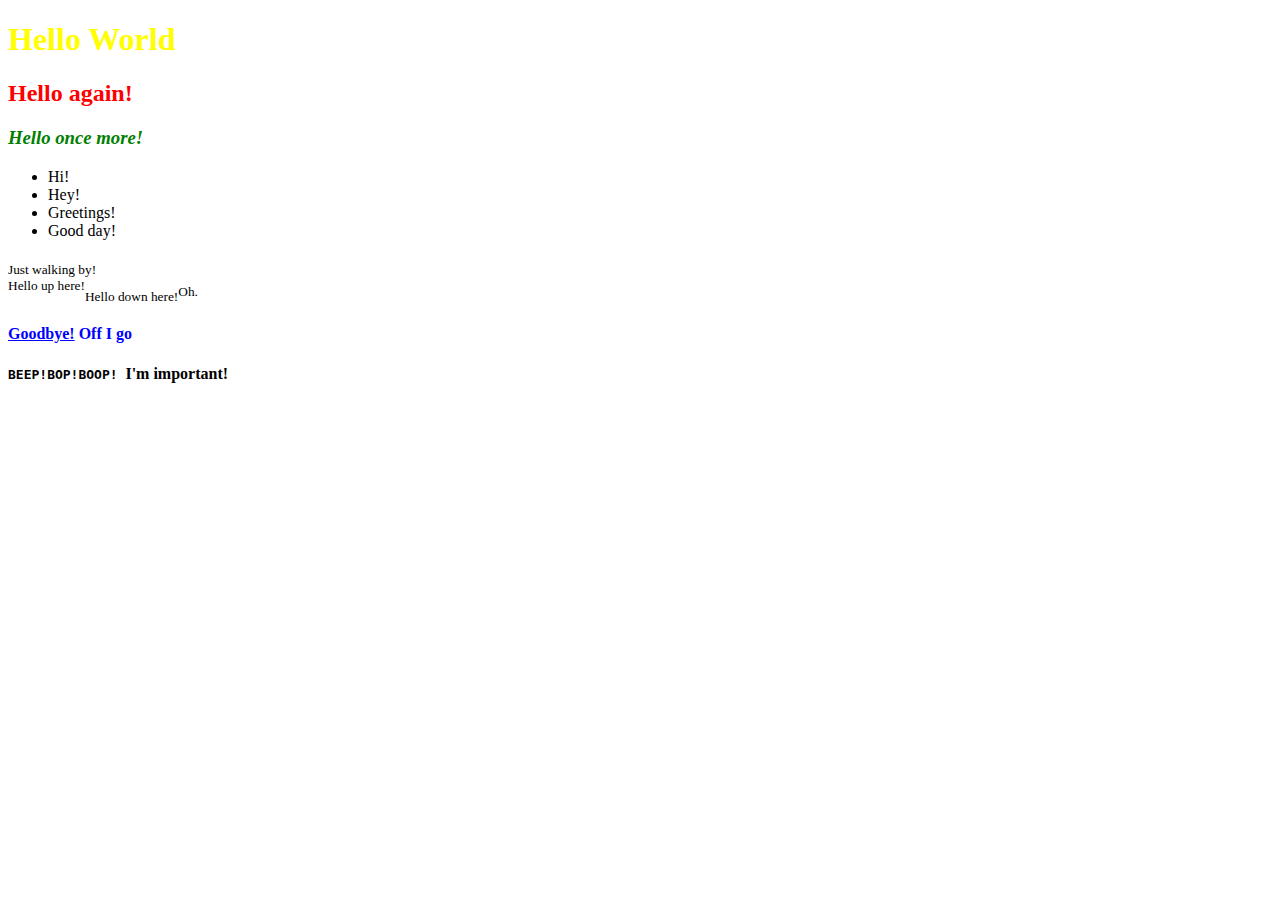
<file: index.html>
<!DOCTYPE html>
<html>
    <head>
        <title>Hello World</title>
    </head>
    <body>
        <h1 style="color:#FFFF00">Hello World</h1>
        <h2 style="color:#FF0000">Hello again!</h2>
        <h3 style="color:green"><i>Hello once more!</i></h3>
        <ul><li>Hi!</li><li>Hey!</li><li>Greetings!</li><li>Good day!</li></ul>
        <sub>Just walking by!</sub><br>
        <sup>Hello up here!</sup><sub>Hello down here!</sub><small>Oh.</small>
        <h4 style="color:blue"><u>Goodbye!</u> Off I go</h4>
        <strong><code>BEEP!BOP!BOOP! </code>I'm important!</strong>
    </body>
</html>
</file>
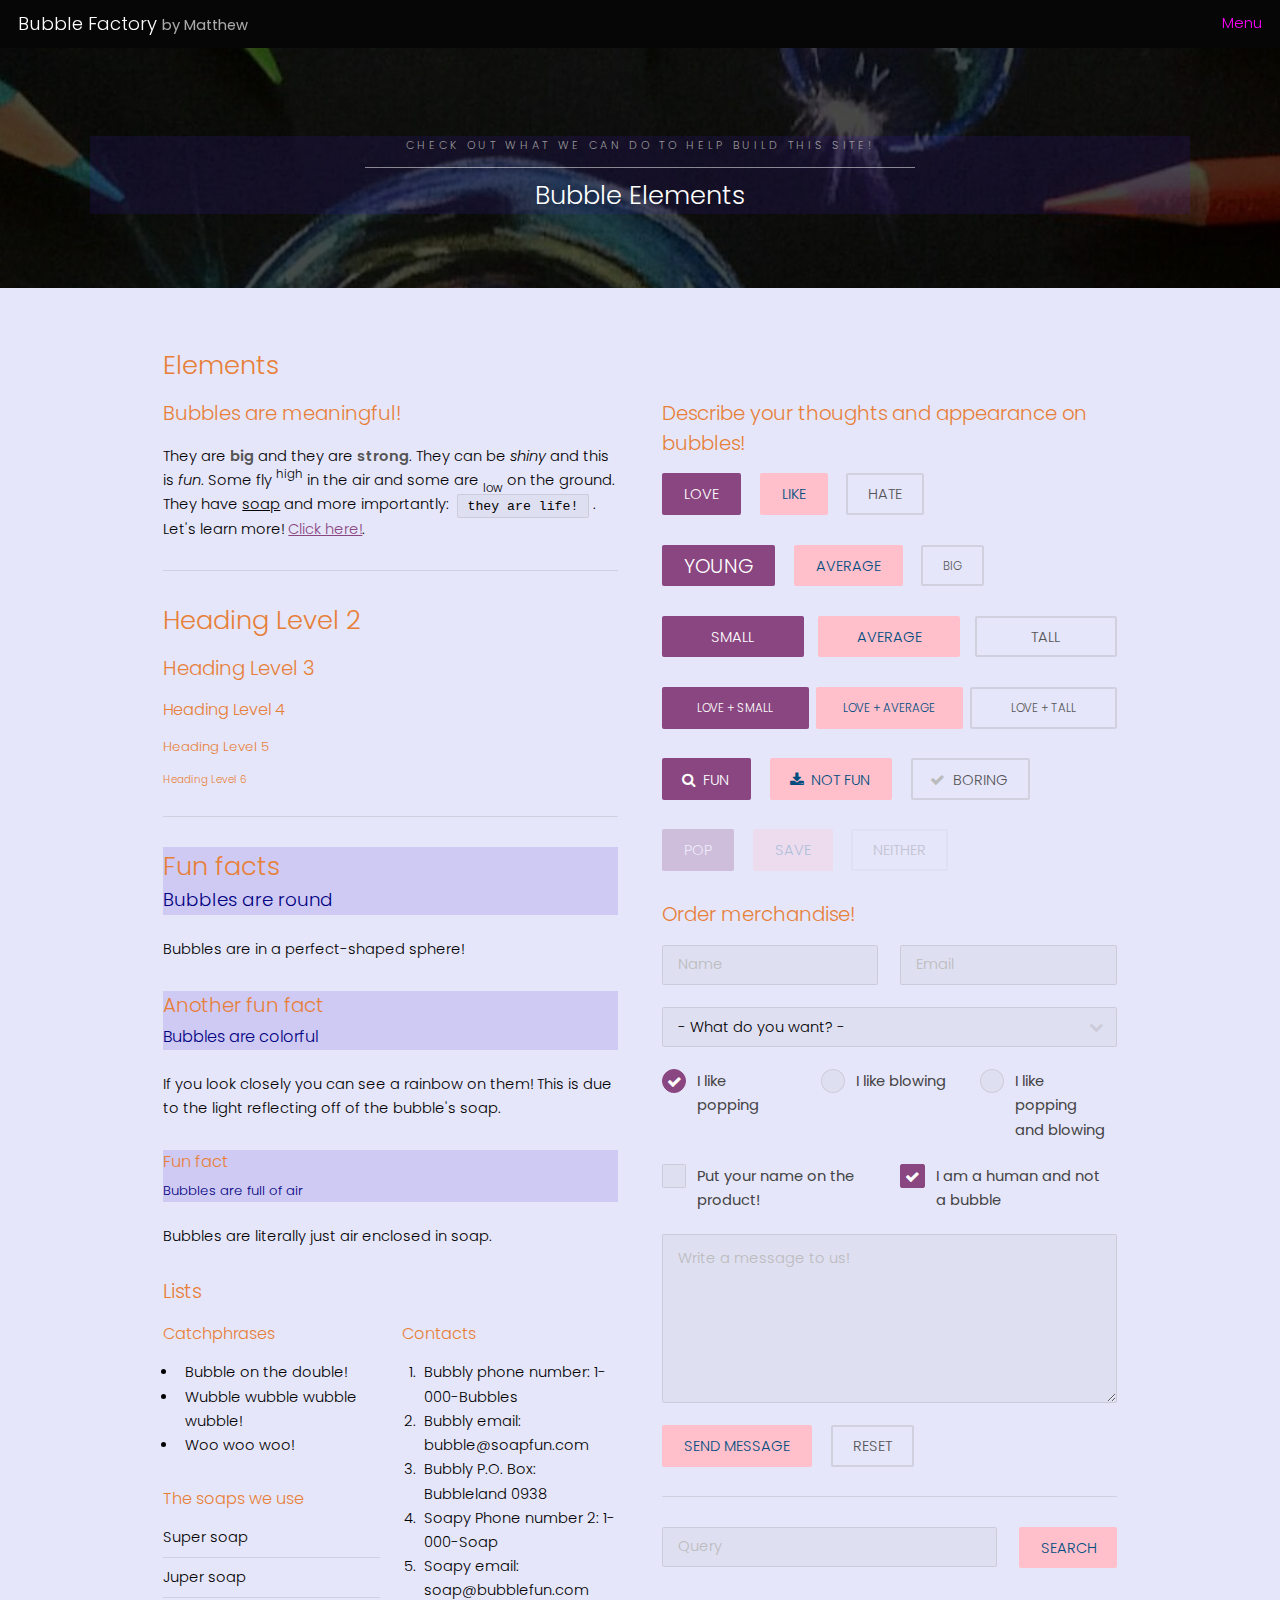
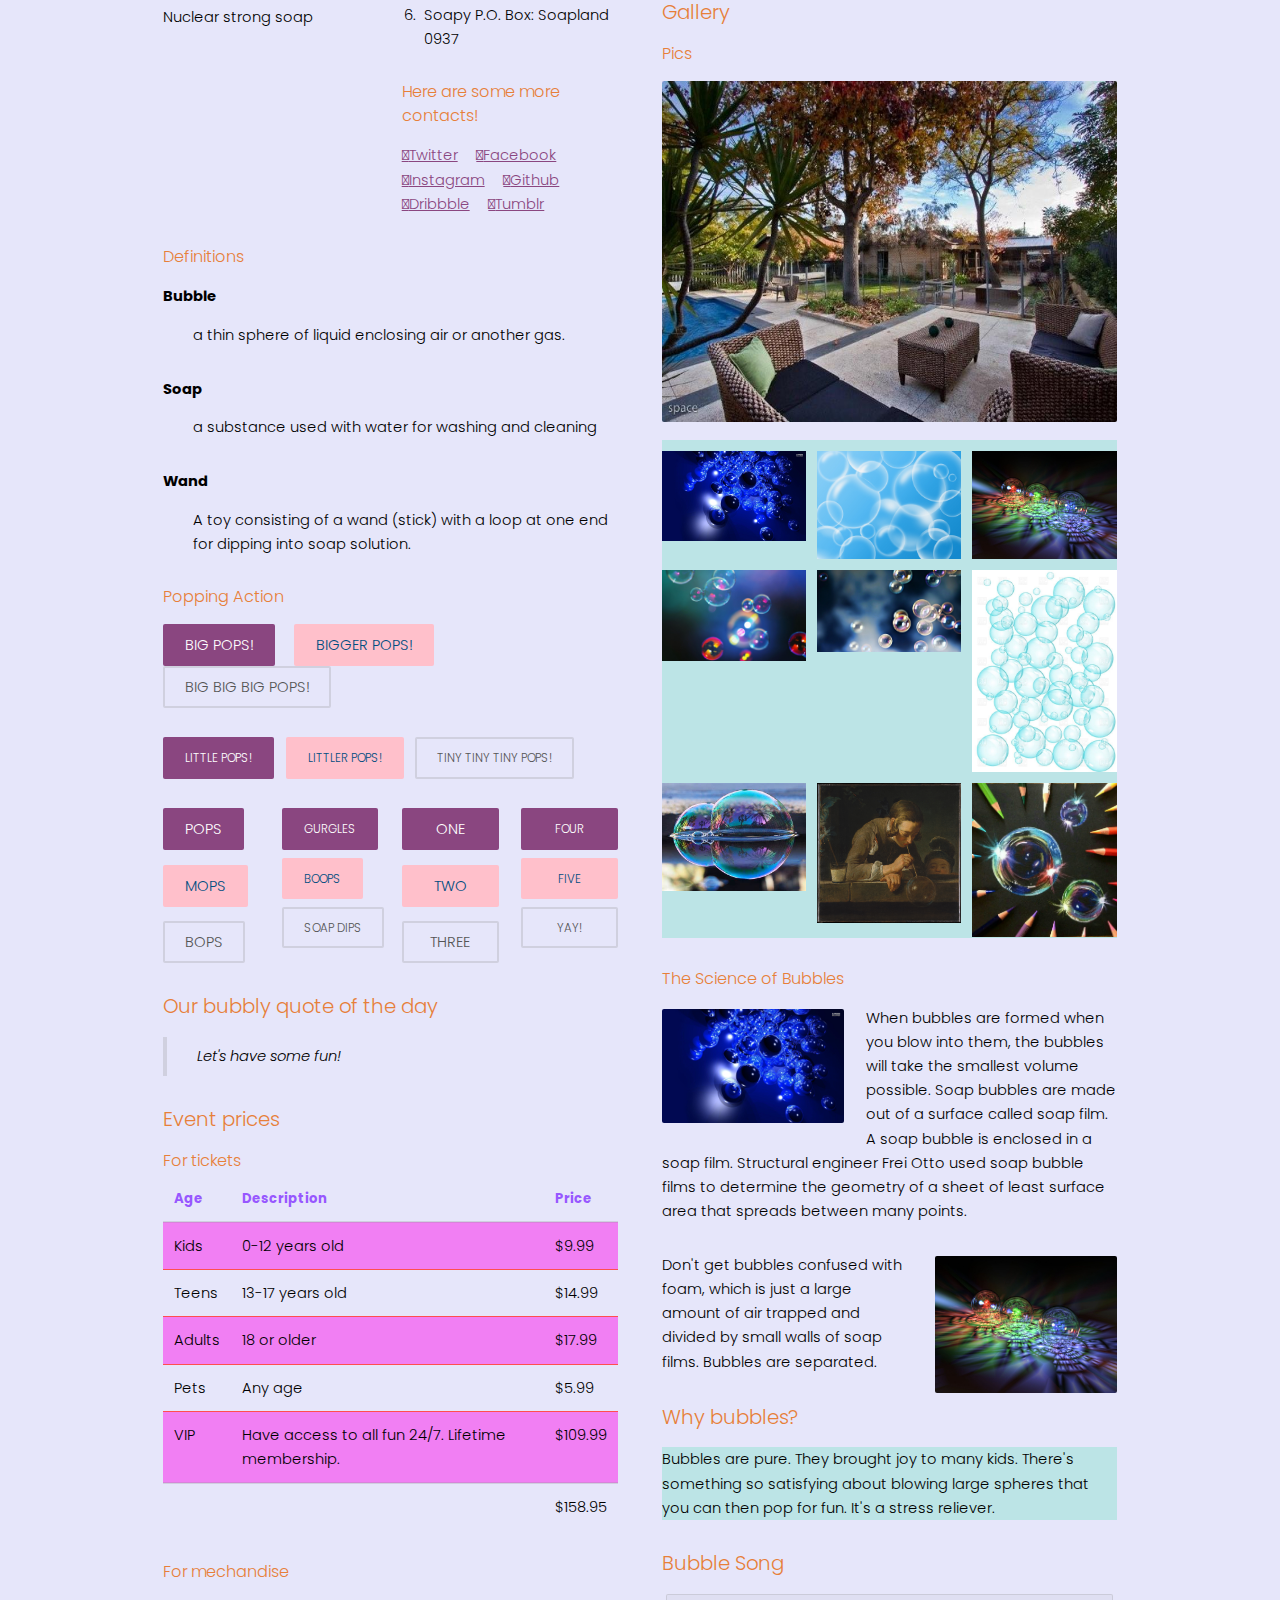
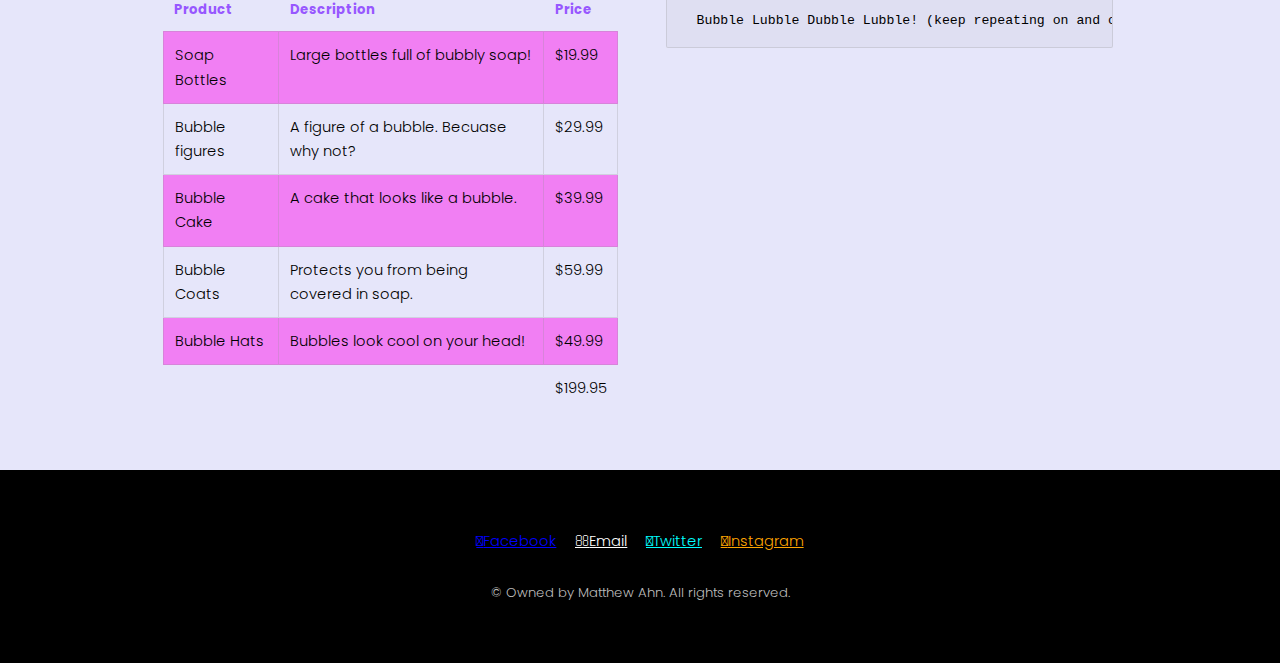
<file: elements.html>
<!DOCTYPE HTML>
<!--
	Hielo by TEMPLATED
	templated.co @templatedco
	Released for free under the Creative Commons Attribution 3.0 license (templated.co/license)
-->
<html>
	<head>
		<title>The Elements of Bubbles</title>
		<meta charset="utf-8" />
		<meta name="viewport" content="width=device-width, initial-scale=1" />
		<link rel="stylesheet" href="assets/css/default.css" />
	</head>
	<body class="subpage">

		<!-- Header -->
			<header id="header">
				<div class="logo"><a href="myFunSite.html">Bubble Factory <span>by Matthew</span></a></div>
				<a href="#menu" style="color:magenta">Menu</a>
			</header>

		<!-- Nav -->
			<nav id="menu">
				<ul class="links">
					<li><a href="myFunSite.html" style="color:blue">Home</a></li>
					<li><a href="generic.html" style="color:green"> Generic</a></li>
					<li><a href="elements.html" style="color:cyan">Elements</a></li>
					<li><a href="morebubbles.html" style="color:purple">More Bubbles</a></li>
					<li><a href="eventpage.html" style="color:lime">Events</a></li>
					<li><a href="tickets.html" style="color:orange">Buy Tickets</a></li>
				</ul>
			</nav>

		<!-- One -->
			<section id="One" class="wrapper style3">
				<div class="inner">
					<header class="align-center">
						<p>Check out what we can do to help build this site!</p>
						<h2>Bubble Elements</h2>
					</header>
				</div>
			</section>

		<!-- Main -->
			<div id="main" class="container">

				<!-- Elements -->
					<h2 id="elements">Elements</h2>
					<div class="row 200%">
						<div class="6u 12u$(medium)">

							<!-- Text stuff -->
								<h3>Bubbles are meaningful!</h3>
								<p>They are <b>big</b> and they are <strong>strong</strong>. They can be <i>shiny</i> and this is <em>fun</em>.
								Some fly <sup>high</sup> in the air and some are <sub>low</sub> on the ground.
								They have <u>soap</u> and more importantly: <code>they are life!</code>.
								Let's learn more! <a href="#">Click here!</a>.</p>
								<hr />
								<h2>Heading Level 2</h2>
								<h3>Heading Level 3</h3>
								<h4>Heading Level 4</h4>
								<h5>Heading Level 5</h5>
								<h6>Heading Level 6</h6>
								<hr />
								<header>
									<h2>Fun facts</h2>
									<p>Bubbles are round</p>
								</header>
								<p>Bubbles are in a perfect-shaped sphere!</p>
								<header>
									<h3>Another fun fact</h3>
									<p>Bubbles are colorful</p>
								</header>
								<p>If you look closely you can see a rainbow on them! This is due to the light reflecting off of the bubble's soap.</p>
								<header>
									<h4>Fun fact</h4>
									<p>Bubbles are full of air</p>
								</header>
								<p>Bubbles are literally just air enclosed in soap.</p>

							<!-- Lists -->
								<h3>Lists</h3>
								<div class="row">
									<div class="6u 12u$(small)">

										<h4>Catchphrases</h4>
										<ul>
											<li>Bubble on the double!</li>
											<li>Wubble wubble wubble wubble!</li>
											<li>Woo woo woo!</li>
										</ul>

										<h4>The soaps we use</h4>
										<ul class="alt">
											<li>Super soap</li>
											<li>Juper soap</li>
											<li>Nuclear strong soap</li>
										</ul>

									</div>
									<div class="6u$ 12u$(small)">

										<h4>Contacts</h4>
										<ol>
											<li>Bubbly phone number: 1-000-Bubbles</li>
											<li>Bubbly email: bubble@soapfun.com</li>
											<li>Bubbly P.O. Box: Bubbleland 0938</li>
											<li>Soapy Phone number 2: 1-000-Soap</li>
											<li>Soapy email: soap@bubblefun.com</li>
											<li>Soapy P.O. Box: Soapland 0937</li>
										</ol>

										<h4>Here are some more contacts!</h4>
										<ul class="icons">
											<li><a href="https://twitter.com/explore" class="icon: fa-twitter"><span class="label">Twitter</span></a></li>
											<li><a href="https://www.facebook.com/" class="icon: fa-facebook"><span class="label">Facebook</span></a></li>
											<li><a href="https://www.instagram.com/" class="icon: fa-instagram"><span class="label">Instagram</span></a></li>
											<li><a href="https://github.com/" class="icon: fa-github"><span class="label">Github</span></a></li>
											<li><a href="https://dribbble.com/" class="icon: fa-dribbble"><span class="label">Dribbble</span></a></li>
											<li><a href="https://www.tumblr.com/" class="icon: fa-tumblr"><span class="label">Tumblr</span></a></li>
										</ul>

									</div>
								</div>
								<h4>Definitions</h4>
								<dl>
									<dt>Bubble</dt>
									<dd>
										<p>a thin sphere of liquid enclosing air or another gas.</p>
									</dd>
									<dt>Soap</dt>
									<dd>
										<p>a substance used with water for washing and cleaning</p>
									</dd>
									<dt>Wand</dt>
									<dd>
										<p>A toy consisting of a wand (stick) with a loop at one end for dipping into soap solution.</p>
									</dd>
								</dl>

								<h4>Popping Action</h4>
								<ul class="actions">
									<li><a href="#" class="button special">Big Pops!</a></li>
									<li><a href="#" class="button">Bigger pops!</a></li>
									<li><a href="#" class="button alt">Big big big pops!</a></li>
								</ul>
								<ul class="actions small">
									<li><a href="#" class="button special small">Little pops!</a></li>
									<li><a href="#" class="button small">Littler pops!</a></li>
									<li><a href="#" class="button alt small">Tiny tiny tiny pops!</a></li>
								</ul>
								<div class="row">
									<div class="3u 12u$(small)">
										<ul class="actions vertical">
											<li><a href="#" class="button special">Pops</a></li>
											<li><a href="#" class="button">Mops</a></li>
											<li><a href="#" class="button alt">Bops</a></li>
										</ul>
									</div>
									<div class="3u 12u$(small)">
										<ul class="actions vertical small">
											<li><a href="#" class="button special small">Gurgles</a></li>
											<li><a href="#" class="button small">Boops</a></li>
											<li><a href="#" class="button alt small">Soap dips</a></li>
										</ul>
									</div>
									<div class="3u 12u$(small)">
										<ul class="actions vertical">
											<li><a href="#" class="button special fit">One</a></li>
											<li><a href="#" class="button fit">Two</a></li>
											<li><a href="#" class="button alt fit">Three</a></li>
										</ul>
									</div>
									<div class="3u$ 12u$(small)">
										<ul class="actions vertical small">
											<li><a href="#" class="button special small fit">Four</a></li>
											<li><a href="#" class="button small fit">Five</a></li>
											<li><a href="#" class="button alt small fit">Yay!</a></li>
										</ul>
									</div>
								</div>

							<!-- Blockquote -->
								<h3>Our bubbly quote of the day</h3>
								<blockquote>Let's have some fun!</blockquote>

							<!-- Table -->
								<h3>Event prices</h3>

								<h4>For tickets</h4>
								<div class="table-wrapper">
									<table>
										<thead>
											<tr>
												<th>Age</th>
												<th>Description</th>
												<th>Price</th>
											</tr>
										</thead>
										<tbody>
											<tr>
												<td>Kids</td>
												<td>0-12 years old</td>
												<td>$9.99</td>
											</tr>
											<tr>
												<td>Teens</td>
												<td>13-17 years old</td>
												<td>$14.99</td>
											</tr>
											<tr>
												<td>Adults</td>
												<td>18 or older</td>
												<td>$17.99</td>
											</tr>
											<tr>
												<td>Pets</td>
												<td>Any age</td>
												<td>$5.99</td>
											</tr>
											<tr>
												<td>VIP</td>
												<td>Have access to all fun 24/7. Lifetime membership.</td>
												<td>$109.99</td>
											</tr>
										</tbody>
										<tfoot>
											<tr>
												<td colspan="2"></td>
												<td>$158.95</td>
											</tr>
										</tfoot>
									</table>
								</div>

								<h4>For mechandise</h4>
								<div class="table-wrapper">
									<table class="alt">
										<thead>
											<tr>
												<th>Product</th>
												<th>Description</th>
												<th>Price</th>
											</tr>
										</thead>
										<tbody>
											<tr>
												<td>Soap Bottles</td>
												<td>Large bottles full of bubbly soap!</td>
												<td>$19.99</td>
											</tr>
											<tr>
												<td>Bubble figures</td>
												<td>A figure of a bubble. Becuase why not?</td>
												<td>$29.99</td>
											</tr>
											<tr>
												<td>Bubble Cake</td>
												<td>A cake that looks like a bubble.</td>
												<td>$39.99</td>
											</tr>
											<tr>
												<td>Bubble Coats</td>
												<td>Protects you from being covered in soap.</td>
												<td>$59.99</td>
											</tr>
											<tr>
												<td>Bubble Hats</td>
												<td>Bubbles look cool on your head!</td>
												<td>$49.99</td>
											</tr>
										</tbody>
										<tfoot>
											<tr>
												<td colspan="2"></td>
												<td>$199.95</td>
											</tr>
										</tfoot>
									</table>
								</div>

						</div>
						<div class="6u$ 12u$(medium)">

							<!-- Buttons -->
								<h3>Describe your thoughts and appearance on bubbles!</h3>
								<ul class="actions">
									<li><a href="#" class="button special">Love</a></li>
									<li><a href="#" class="button">Like</a></li>
									<li><a href="#" class="button alt">Hate</a></li>
								</ul>
								<ul class="actions">
									<li><a href="#" class="button special big">Young</a></li>
									<li><a href="#" class="button">Average</a></li>
									<li><a href="#" class="button alt small">Big</a></li>
								</ul>
								<ul class="actions fit">
									<li><a href="#" class="button special fit">Small</a></li>
									<li><a href="#" class="button fit">Average</a></li>
									<li><a href="#" class="button alt fit">Tall</a></li>
								</ul>
								<ul class="actions fit small">
									<li><a href="#" class="button special fit small">Love + Small</a></li>
									<li><a href="#" class="button fit small">Love + Average</a></li>
									<li><a href="#" class="button alt fit small">Love + Tall</a></li>
								</ul>
								<ul class="actions">
									<li><a href="#" class="button special icon fa-search">Fun</a></li>
									<li><a href="#" class="button icon fa-download">Not fun</a></li>
									<li><a href="#" class="button alt icon fa-check">Boring</a></li>
								</ul>
								<ul class="actions">
									<li><span class="button special disabled">Pop</span></li>
									<li><span class="button disabled">Save</span></li>
									<li><span class="button alt disabled">Neither</span></li>
								</ul>

							<!-- Form -->
								<h3>Order merchandise!</h3>

								<form method="post" action="#">
									<div class="row uniform">
										<div class="6u 12u$(xsmall)">
											<input type="text" name="name" id="name" value="" placeholder="Name" />
										</div>
										<div class="6u$ 12u$(xsmall)">
											<input type="email" name="email" id="email" value="" placeholder="Email" />
										</div>
										<!-- Break -->
										<div class="12u$">
											<div class="select-wrapper">
												<select name="category" id="category">
													<option value="">- What do you want? -</option>
													<option value="1">Bubble Hat</option>
													<option value="1">Bubble Coat</option>
													<option value="1">Bubble Soap</option>
													<option value="1">Bubble Figure</option>
													<option value="1">Bubble Cake</option>
												</select>
											</div>
										</div>
										<!-- Break -->
										<div class="4u 12u$(small)">
											<input type="radio" id="priority-low" name="priority" checked>
											<label for="priority-low">I like popping</label>
										</div>
										<div class="4u 12u$(small)">
											<input type="radio" id="priority-normal" name="priority">
											<label for="priority-normal">I like blowing</label>
										</div>
										<div class="4u$ 12u$(small)">
											<input type="radio" id="priority-high" name="priority">
											<label for="priority-high">I like popping and blowing</label>
										</div>
										<!-- Break -->
										<div class="6u 12u$(small)">
											<input type="checkbox" id="copy" name="copy">
											<label for="copy">Put your name on the product!</label>
										</div>
										<div class="6u$ 12u$(small)">
											<input type="checkbox" id="human" name="human" checked>
											<label for="human">I am a human and not a bubble</label>
										</div>
										<!-- Break -->
										<div class="12u$">
											<textarea name="message" id="message" placeholder="Write a message to us!" rows="6"></textarea>
										</div>
										<!-- Break -->
										<div class="12u$">
											<ul class="actions">
												<li><input type="submit" value="Send Message" /></li>
												<li><input type="reset" value="Reset" class="alt" /></li>
											</ul>
										</div>
									</div>
								</form>

								<hr />

								<form method="post" action="#">
									<div class="row uniform">
										<div class="9u 12u$(small)">
											<input type="text" name="query" id="query" value="" placeholder="Query" />
										</div>
										<div class="3u$ 12u$(small)">
											<input type="submit" value="Search" class="fit" />
										</div>
									</div>
								</form>

							<!-- Image -->
								<h3>Gallery</h3>

								<h4>Pics</h4>
								<span class="image fit"><img src="images/content01.jpg" alt="" /></span>
								<div class="box alt">
									<div class="row 50% uniform">
										<div class="4u"><span class="image fit"><img src="images/bubble01.jpg" alt="" /></span></div>
										<div class="4u"><span class="image fit"><img src="images/bubble02.jpg" alt="" /></span></div>
										<div class="4u$"><span class="image fit"><img src="images/bubble03.jpg" alt="" /></span></div>
										<!-- Break -->
										<div class="4u"><span class="image fit"><img src="images/bubble04.jpg" alt="" /></span></div>
										<div class="4u"><span class="image fit"><img src="images/bubble05.jpg" alt="" /></span></div>
										<div class="4u$"><span class="image fit"><img src="images/bubble06.jpg" alt="" /></span></div>
										<!-- Break -->
										<div class="4u"><span class="image fit"><img src="images/bubble07.jpg" alt="" /></span></div>
										<div class="4u"><span class="image fit"><img src="images/bubble08.jpg" alt="" /></span></div>
										<div class="4u$"><span class="image fit"><img src="images/bubble09.jpg" alt="" /></span></div>
									</div>
								</div>

								<h4>The Science of Bubbles</h4>
								<p><span class="image left"><img src="images/bubble01.jpg" alt="" /></span>When bubbles are formed when you blow into them, the bubbles will take the smallest volume possible. Soap bubbles are made out of a surface called soap film. A soap bubble is enclosed in a soap film.  Structural engineer Frei Otto used soap bubble films to determine the geometry of a sheet of least surface area that spreads between many points.</p>
								<p><span class="image right"><img src="images/bubble03.jpg" alt="" /></span>Don't get bubbles confused with foam, which is just a large amount of air trapped and divided by small walls of soap films. Bubbles are separated.</p>

							<!-- Box -->
								<h3>Why bubbles?</h3>
								<div class="box">
									<p>Bubbles are pure. They brought joy to many kids. There's something so satisfying about blowing large spheres that you can then pop for fun. It's a stress reliever.</p>
								</div>

							<!-- Preformatted Code -->
								<h3>Bubble Song</h3>
								<pre><code> Bubble Lubble Dubble Lubble! (keep repeating on and on)
</code></pre>

						</div>
					</div>

			</div>

		<!-- Footer -->
			<footer id="footer">
				<div class="container">
					<ul class="icons">
						<li><a href="https://www.facebook.com/" class="icon: fa-facebook" style="color:blue"><span class="label">Facebook</span></a></li>
						<li><a href="https://gsuite.google.com/intl/en_us/?utm_source=bing&utm_source=bing&utm_medium=cpc&utm_medium=cpc&utm_campaign=na-us-all-en-dr-bkws-all-all-trial-p-dr-1008072&utm_campaign=1008072%20%7C%20G%20Suite%20%7C%20DR%20%7C%20ESS01%20%7C%20NA%20%7C%20US%20%7C%20en%20%7C%20Desk%20%7C%20Bing%20SEM%20%7C%20BKWS%20G%20Mail%20Core%20~%20BMM&utm_content=text-ad-none-any-DEV_c-CRE_77240816784567-ADGP_Desktop%20%7C%20SEM%20%7C%20BKWS%20%7C%20BMM%20%7C%20Gmail%20Core-KWID_43700052838008814-kwd-77240870901537:loc-190&utm_content=Desktop%20%7C%20SEM%20%7C%20BKWS%20%7C%20BMM%20%7C%20Gmail%20Core&utm_term=KW_%2Bmail%20%2Bgoogle%20%2Bcom-ST_%2Bmail%20%2Bgoogle%20%2Bcom&utm_term=%2Bmail%20%2Bgoogle%20%2Bcom&gclid=CLrtjPnsgukCFU2FfgodXpIJ5w&gclsrc=ds" class="icon: fa-envelope-o" style="color:white"><span class="label">Email</span></a></li>
						<li><a href="https://twitter.com/explore" class="icon: fa-twitter" style="color:aqua"><span class="label">Twitter</span></a></li>
						<li><a href="https://www.instagram.com/" class="icon: fa-instagram" style="color:orange"><span class="label">Instagram</span></a></li>
					</ul>
				</div>
				<div class="copyright">
					&copy; Owned by Matthew Ahn. All rights reserved.
				</div>
			</footer>

		<!-- Scripts -->
			<script src="assets/js/jquery.min.js"></script>
			<script src="assets/js/jquery.scrollex.min.js"></script>
			<script src="assets/js/skel.min.js"></script>
			<script src="assets/js/util.js"></script>
			<script src="assets/js/main.js"></script>

	</body>
</html>
</file>
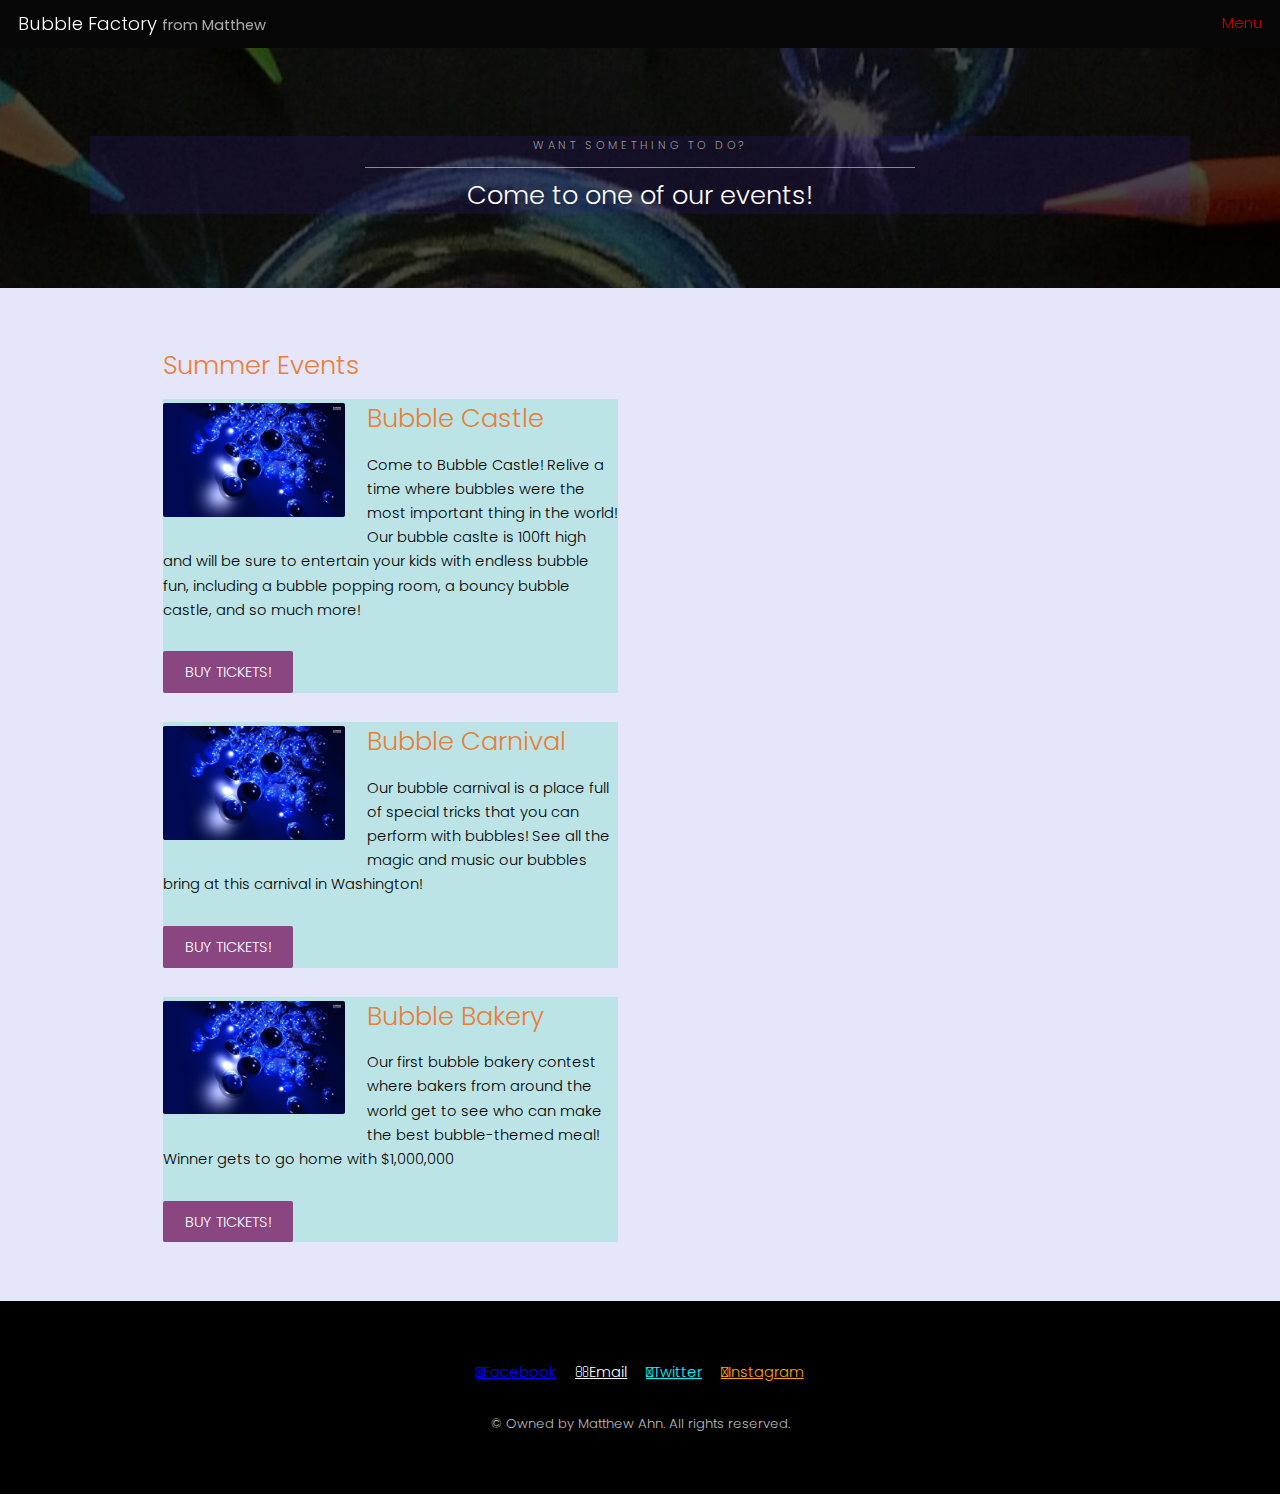
<file: eventpage.html>
<!DOCTYPE HTML>
<html>
	<head>
		<title>Events</title>
		<meta charset="utf-8" />
		<meta name="viewport" content="width=device-width, initial-scale=1" />
        <link rel="stylesheet" href="assets/css/default.css" />
	</head>
	<body class="subpage">		
        <header id="header">
            <div class="logo"><a href="myFunSite.html">Bubble Factory <span>from Matthew</span></a></div>
            <a href="#menu" style="color:#cc0000">Menu</a>
        </header>

        <nav id="menu">
            <ul class="links">
                <li><a href="myFunSite.html" style="color:blue">Home</a></li>
                <li><a href="generic.html" style="color:green"> Generic</a></li>
                <li><a href="elements.html" style="color:cyan">Elements</a></li>
                <li><a href="morebubbles.html" style="color:purple">More Bubbles</a></li>
                <li><a href="eventpage.html" style="color:lime">Events</a></li>
                <li><a href="tickets.html" style="color:orange">Buy Tickets</a></li>
            </ul>
        </nav>

        <section id="One" class="wrapper style3">
            <div class="inner">
                <header class="align-center">
                    <p>Want something to do?</p>
                    <h2>Come to one of our events!</h2>
                </header>
            </div>
        </section>

        <div id="main" class="container">
            <h2 id="elements">Summer Events</h2>
            <div class="row 200%">
                <div class="6u 12u$(medium)">
                    <div class="box">
                        <span class="image left"><img src="images/bubble01.jpg" alt="" /></span>
                        <h2>Bubble Castle</h2>
                        <p>Come to Bubble Castle! Relive a time where bubbles were the most important thing in the world! Our bubble caslte is 100ft high and will be sure to entertain your kids with endless bubble fun, including a bubble popping room, a bouncy bubble castle, and so much more!</p>
                        <a href="#" class="button special">Buy tickets!</a>
                    </div>
                    <div class="box">
                        <span class="image left"><img src="images/bubble01.jpg" alt="" /></span>
                        <h2>Bubble Carnival</h2>
                        <p>Our bubble carnival is a place full of special tricks that you can perform with bubbles! See all the magic and music our bubbles bring at this carnival in Washington!</p>
                        <a href="#" class="button special">Buy tickets!</a>
                    </div>
                    <div class="box">
                        <span class="image left"><img src="images/bubble01.jpg" alt="" /></span>
                        <h2>Bubble Bakery</h2>
                        <p>Our first bubble bakery contest where bakers from around the world get to see who can make the best bubble-themed meal! Winner gets to go home with $1,000,000</p>
                        <a href="#" class="button special">Buy tickets!</a>
                    </div>
                </div>
            </div>
        </div>


        <footer id="footer">
            <div class="container">
                <ul class="icons">
                    <li><a href="https://www.facebook.com/" class="icon: fa-facebook" style="color:blue"><span class="label">Facebook</span></a></li>
                    <li><a href="https://gsuite.google.com/intl/en_us/?utm_source=bing&utm_source=bing&utm_medium=cpc&utm_medium=cpc&utm_campaign=na-us-all-en-dr-bkws-all-all-trial-p-dr-1008072&utm_campaign=1008072%20%7C%20G%20Suite%20%7C%20DR%20%7C%20ESS01%20%7C%20NA%20%7C%20US%20%7C%20en%20%7C%20Desk%20%7C%20Bing%20SEM%20%7C%20BKWS%20G%20Mail%20Core%20~%20BMM&utm_content=text-ad-none-any-DEV_c-CRE_77240816784567-ADGP_Desktop%20%7C%20SEM%20%7C%20BKWS%20%7C%20BMM%20%7C%20Gmail%20Core-KWID_43700052838008814-kwd-77240870901537:loc-190&utm_content=Desktop%20%7C%20SEM%20%7C%20BKWS%20%7C%20BMM%20%7C%20Gmail%20Core&utm_term=KW_%2Bmail%20%2Bgoogle%20%2Bcom-ST_%2Bmail%20%2Bgoogle%20%2Bcom&utm_term=%2Bmail%20%2Bgoogle%20%2Bcom&gclid=CLrtjPnsgukCFU2FfgodXpIJ5w&gclsrc=ds" class="icon: fa-envelope-o" style="color:white"><span class="label">Email</span></a></li>
                    <li><a href="https://twitter.com/explore" class="icon: fa-twitter" style="color:aqua"><span class="label">Twitter</span></a></li>
                    <li><a href="https://www.instagram.com/" class="icon: fa-instagram" style="color:orange"><span class="label">Instagram</span></a></li>
                </ul>
            </div>
            <div class="copyright">
                &copy; Owned by Matthew Ahn. All rights reserved.
            </div>
        </footer>

        <script src="assets/js/jquery.min.js"></script>
        <script src="assets/js/jquery.scrollex.min.js"></script>
        <script src="assets/js/skel.min.js"></script>
        <script src="assets/js/util.js"></script>
        <script src="assets/js/main.js"></script>

    </body>
</html>
</file>
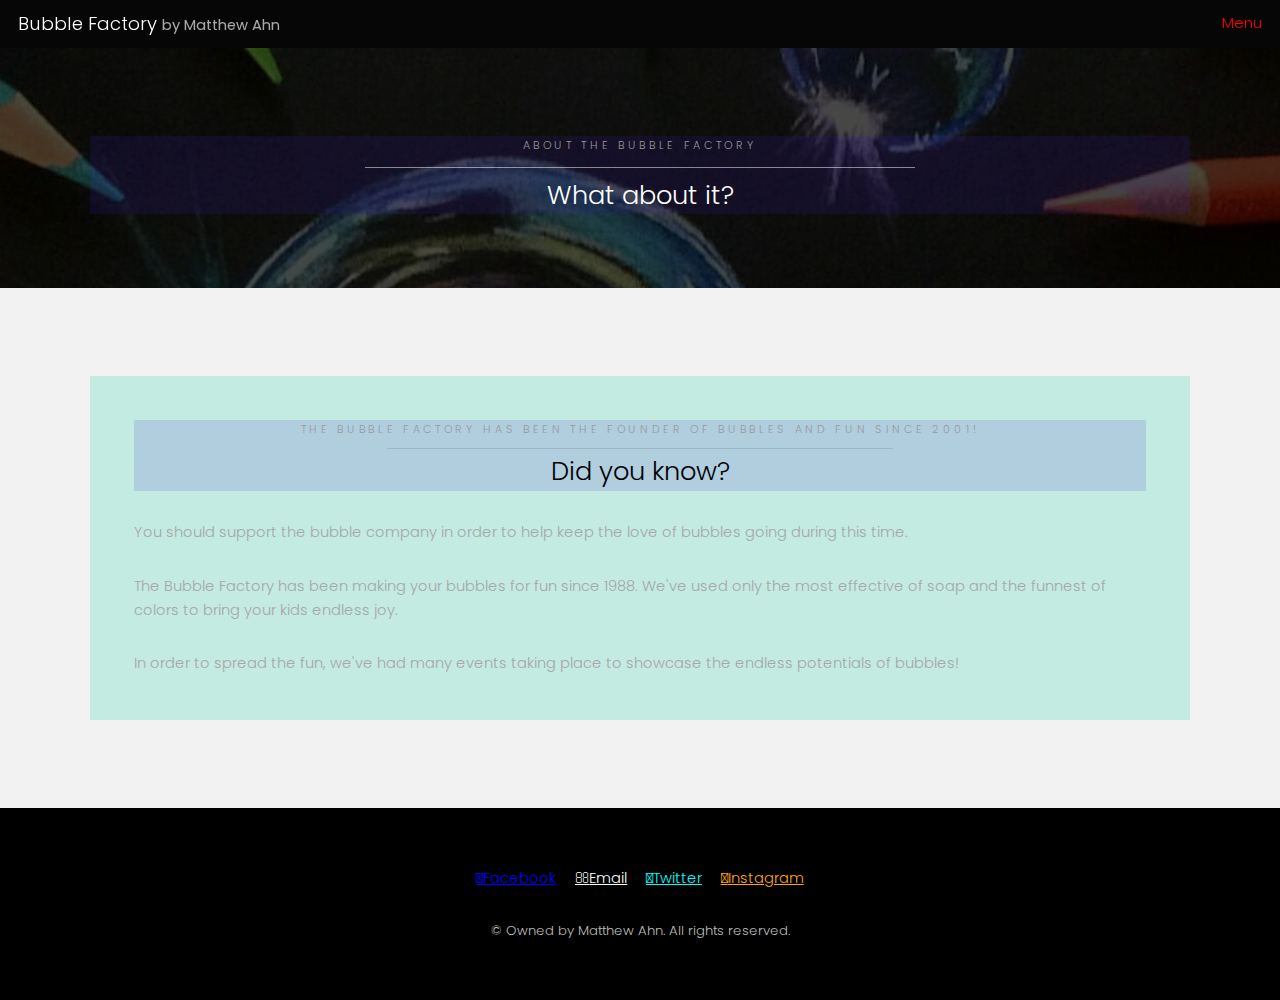
<file: generic.html>
<!DOCTYPE HTML>
<!--
	Hielo by TEMPLATED
	templated.co @templatedco
	Released for free under the Creative Commons Attribution 3.0 license (templated.co/license)
-->
<html>
	<head>
		<title>About the Bubble Factory</title>
		<meta charset="utf-8" />
		<meta name="viewport" content="width=device-width, initial-scale=1" />
		<link rel="stylesheet" href="assets/css/default.css" />
	</head>
	<body class="subpage">

		<!-- Header -->
			<header id="header">
				<div class="logo"><a href="myFunSite.html">Bubble Factory <span>by Matthew Ahn</span></a></div>
				<a href="#menu" style="color:red">Menu</a>
			</header>

		<!-- Nav -->
			<nav id="menu">
				<ul class="links">
					<li><a href="myFunSite.html" style="color:blue">Home</a></li>
					<li><a href="generic.html" style="color:green"> Generic</a></li>
					<li><a href="elements.html" style="color:cyan">Elements</a></li>
					<li><a href="morebubbles.html" style="color:purple">More Bubbles</a></li>
					<li><a href="eventpage.html" style="color:lime">Events</a></li>
					<li><a href="tickets.html" style="color:orange">Buy Tickets</a></li>
				</ul>
			</nav>

		<!-- One -->
			<section id="One" class="wrapper style3">
				<div class="inner">
					<header class="align-center">
						<p>About the Bubble Factory</p>
						<h2>What about it?</h2>
					</header>
				</div>
			</section>

		<!-- Two -->
			<section id="two" class="wrapper style2">
				<div class="inner">
					<div class="box">
						<div class="content">
							<header class="align-center">
								<p>The Bubble Factory has been the founder of bubbles and fun since 2001!</p>
								<h2>Did you know?</h2>
							</header>
							<p>You should support the bubble company in order to help keep the love of bubbles going during this time.</p>

							<p>The Bubble Factory has been making your bubbles for fun since 1988. We've used only the most effective of soap and the funnest of colors to bring your kids endless joy.</p>

							<p>In order to spread the fun, we've had many events taking place to showcase the endless potentials of bubbles!</p>
						</div>
					</div>
				</div>
			</section>

		<!-- Footer -->
		<footer id="footer">
			<div class="container">
				<ul class="icons">
					<li><a href="https://www.facebook.com/" class="icon: fa-facebook" style="color:blue"><span class="label">Facebook</span></a></li>
					<li><a href="https://gsuite.google.com/intl/en_us/?utm_source=bing&utm_source=bing&utm_medium=cpc&utm_medium=cpc&utm_campaign=na-us-all-en-dr-bkws-all-all-trial-p-dr-1008072&utm_campaign=1008072%20%7C%20G%20Suite%20%7C%20DR%20%7C%20ESS01%20%7C%20NA%20%7C%20US%20%7C%20en%20%7C%20Desk%20%7C%20Bing%20SEM%20%7C%20BKWS%20G%20Mail%20Core%20~%20BMM&utm_content=text-ad-none-any-DEV_c-CRE_77240816784567-ADGP_Desktop%20%7C%20SEM%20%7C%20BKWS%20%7C%20BMM%20%7C%20Gmail%20Core-KWID_43700052838008814-kwd-77240870901537:loc-190&utm_content=Desktop%20%7C%20SEM%20%7C%20BKWS%20%7C%20BMM%20%7C%20Gmail%20Core&utm_term=KW_%2Bmail%20%2Bgoogle%20%2Bcom-ST_%2Bmail%20%2Bgoogle%20%2Bcom&utm_term=%2Bmail%20%2Bgoogle%20%2Bcom&gclid=CLrtjPnsgukCFU2FfgodXpIJ5w&gclsrc=ds" class="icon: fa-envelope-o" style="color:white"><span class="label">Email</span></a></li>
					<li><a href="https://twitter.com/explore" class="icon: fa-twitter" style="color:aqua"><span class="label">Twitter</span></a></li>
					<li><a href="https://www.instagram.com/" class="icon: fa-instagram" style="color:orange"><span class="label">Instagram</span></a></li>
				</ul>
			</div>
			<div class="copyright">
				&copy; Owned by Matthew Ahn. All rights reserved.
			</div>
		</footer>

		<!-- Scripts -->
			<script src="assets/js/jquery.min.js"></script>
			<script src="assets/js/jquery.scrollex.min.js"></script>
			<script src="assets/js/skel.min.js"></script>
			<script src="assets/js/util.js"></script>
			<script src="assets/js/main.js"></script>

	</body>
</html>
</file>
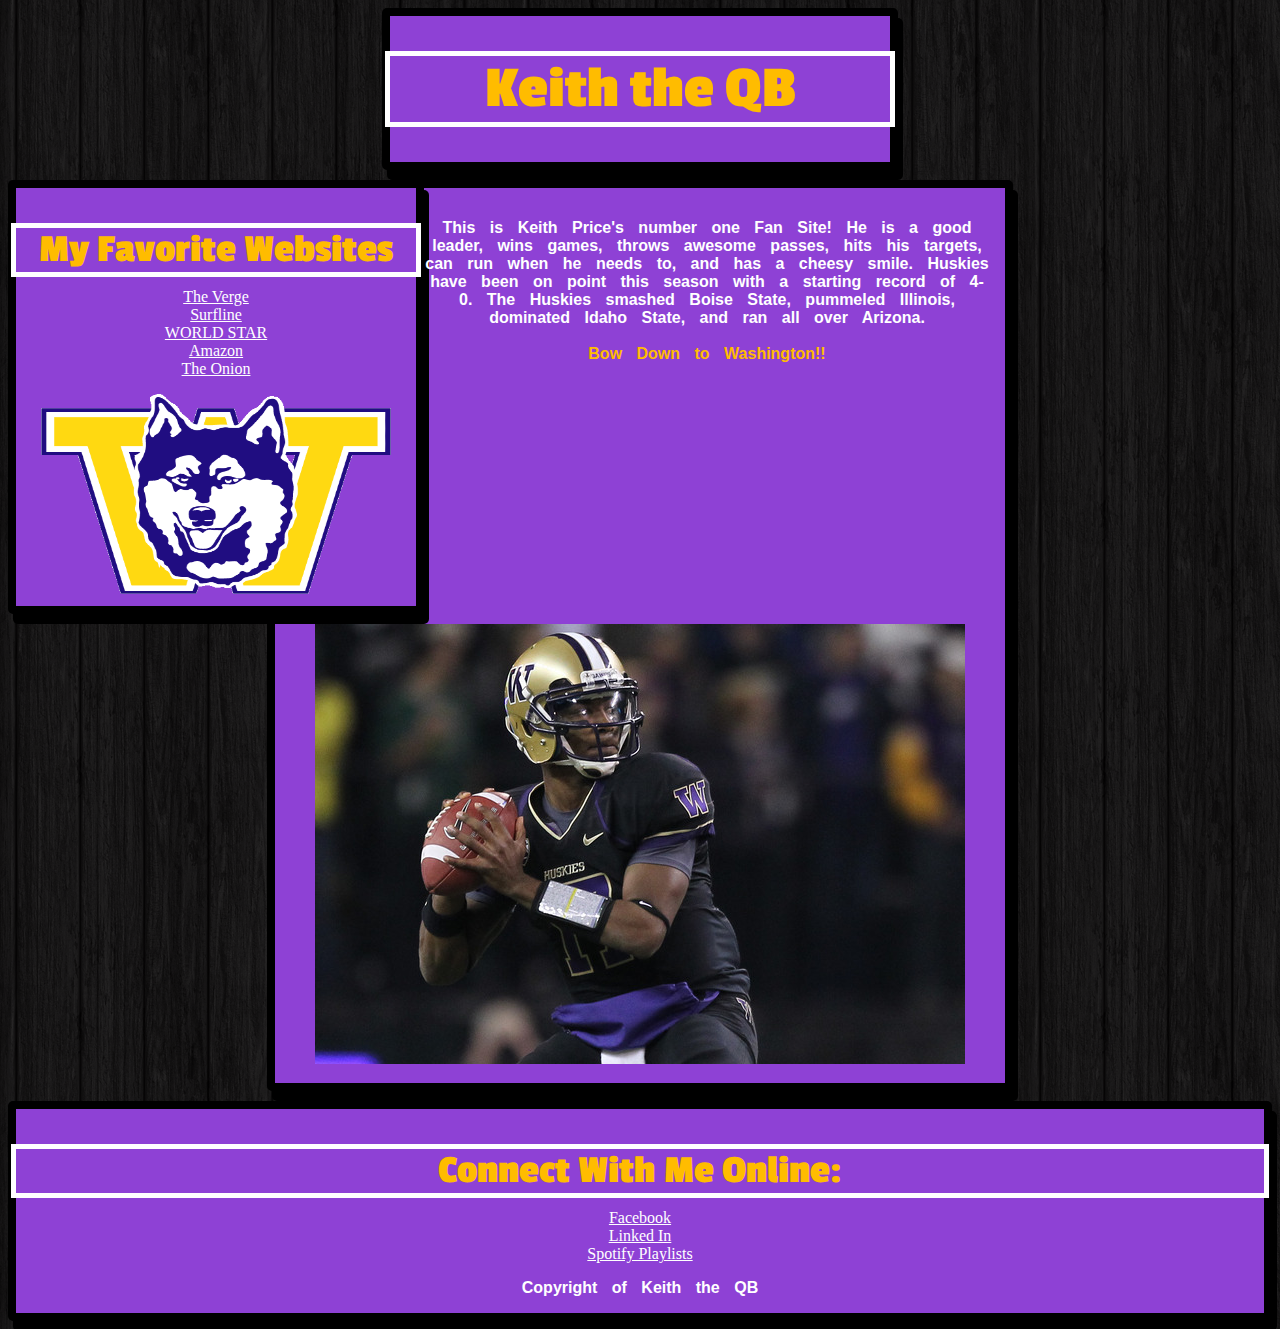
<file: introToCss.htm>
<!DOCTYPE html>
	<head> 
		<title> Keith the QB  </title>
		<link rel="stylesheet" type="text/css" href="test.css" />
		<link href='http://fonts.googleapis.com/css?family=Passion+One' rel='stylesheet' type='text/css'>
	</head>

	<body>
		<div id = "Header">
			<h1> Keith the QB </h1>
		</div>
		
		<div id = "LeftNav">
			<h3> My Favorite Websites </h3>
			<ul>
				<li><a href="https://www.theverge.com">The Verge</a></li>
				<li><a href="https://www.surfline.com">Surfline</a></li>
				<li><a href="https://www.worldstarhiphop">WORLD STAR</a></li>
				<li><a href="https://www.amazon.com">Amazon</a></li>
				<li><a href="https://www.theonion.com">The Onion</a></li>
			</ul>
			<img src="icon.gif" width="350px" height="200px">
		</div>
		
		<div id = "Content">
			<p> This is Keith Price's number one Fan Site! He is a good leader, wins games, throws awesome passes, hits his targets, can run when he needs to, and has a cheesy smile. Huskies have been on point this season with a starting record of 4-0. The Huskies smashed Boise State, pummeled Illinois, dominated Idaho State, and ran all over Arizona. <br /><br /> <span id="bow">Bow Down to Washington!!</span></p>
			<img src="price.jpg">
		</div>
		
		<div id = "Footer">
			<h3>Connect With Me Online:</h3>
			<ul>
				<li><a href="https://www.Facebook.com">Facebook</a></li>
				<li><a href="https://www.Linkedin.com">Linked In</a></li>
				<li><a href="https://www.Spotify.com">Spotify Playlists</a></li>
			</ul>
			<p>Copyright of Keith the QB</p>
		</div>

	</body>

</html>
</file>
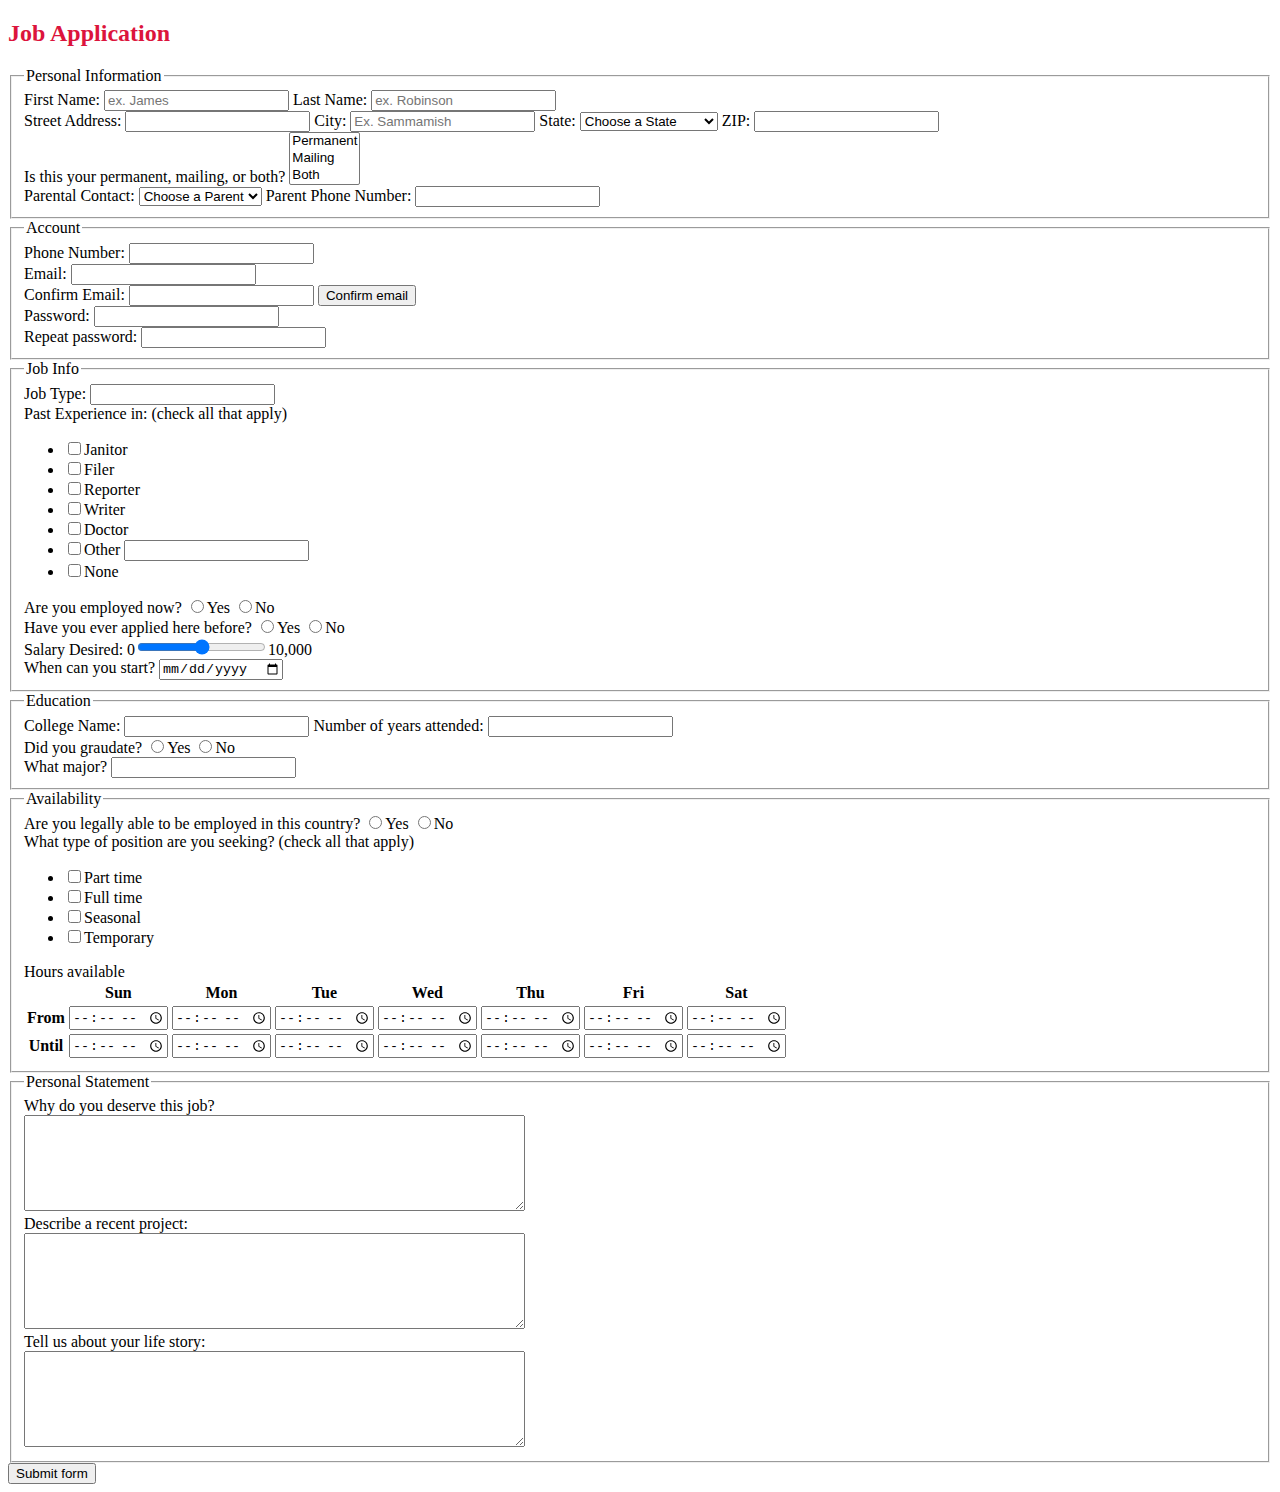
<file: jobApplicationForm.html>
<!DOCTYPE html>
<html>
    <head>
        <meta charset="utf-8">
        <title>My Job Application</title>
    </head>
    <body>
        <h2 style="color:crimson">Job Application</h2>

        <form action="http://gclass.alexburner.com/formtest.php" method="post">
            <fieldset>
                <legend>Personal Information</legend>
                <div class="field">
                    <label>First Name:</label> 
                    <input type="text" name="name" placeholder="ex. James">
                    <label>Last Name:</label> 
                    <input type="text" name="name" placeholder="ex. Robinson">
                </div>
                <div class="field">
                    <label>Street Address:</label> 
                    <input type="text" name="street">
                    <label>City:</label> 
                    <input type="text" name="city" placeholder="Ex. Sammamish">
                    <label>State:</label> 
                    <select name="state">
                        <option value="" selected="true">Choose a State</option>
                        <option value="AL">Alabama</option>
                        <option value="AK">Alaska</option>
                        <option value="AZ">Arizona</option>
                        <option value="AR">Arkansas</option>
                        <option value="CA">California</option>
                        <option value="CO">Colorado</option>
                        <option value="CT">Connecticut</option>
                        <option value="DE">Delaware</option>
                        <option value="DC">District of Columbia</option>
                        <option value="FL">Florida</option>
                        <option value="GA">Georgia</option>
                        <option value="HI">Hawaii</option>
                        <option value="ID">Idaho</option>
                        <option value="IL">Illinois</option>
                        <option value="IN">Indiana</option>
                        <option value="IA">Iowa</option>
                        <option value="KS">Kansas</option>
                        <option value="KY">Kentucky</option>
                        <option value="LA">Louisiana</option>
                        <option value="ME">Maine</option>
                        <option value="MD">Maryland</option>
                        <option value="MA">Massachusetts</option>
                        <option value="MI">Michigan</option>
                        <option value="MN">Minnesota</option>
                        <option value="MS">Mississippi</option>
                        <option value="MO">Missouri</option>
                        <option value="MT">Montana</option>
                        <option value="NE">Nebraska</option>
                        <option value="NV">Nevada</option>
                        <option value="NH">New Hampshire</option>
                        <option value="NJ">New Jersey</option>
                        <option value="NM">New Mexico</option>
                        <option value="NY">New York</option>
                        <option value="NC">North Carolina</option>
                        <option value="ND">North Dakota</option>
                        <option value="OH">Ohio</option>
                        <option value="OK">Oklahoma</option>
                        <option value="OR">Oregon</option>
                        <option value="PA">Pennsylvania</option>
                        <option value="RI">Rhode Island</option>
                        <option value="SC">South Carolina</option>
                        <option value="SD">South Dakota</option>
                        <option value="TN">Tennessee</option>
                        <option value="TX">Texas</option>
                        <option value="UT">Utah</option>
                        <option value="VT">Vermont</option>
                        <option value="VA">Virginia</option>
                        <option value="WA">Washington</option>
                        <option value="WV">West Virginia</option>
                        <option value="WI">Wisconsin</option>
                        <option value="WY">Wyoming</option>
                    </select>
                    <label>ZIP:</label> 
                    <input type="text" name="zip">
                </div>
                <div class="field">
                    <label>Is this your permanent, mailing, or both?</label>
                    <select id="addresstype" size="3">
                        <option value="Permanent">Permanent</option>
                        <option value="Mailing">Mailing</option>
                        <option value="Both">Both</option>
                    </select>
                </div>
                <div class="field">
                    <label>Parental Contact:</label>
                    <select name="parent">                        
                        <option value="" selected="true">Choose a Parent</option>
                        <option value="mother">Mother</option>
                        <option value="father">Father</option>
                    </select>
                    <label>Parent Phone Number:</label>
                    <input type="text" name="phone_number">
                </div>
            </fieldset>
            <fieldset>
                <legend>Account</legend>
                <label>Phone Number:</label>
                <input type="text" name="phone_number">
                <div class="field">
                    <label>Email:</label> 
                    <input type="password" name="email">
                </div>
                <div class="field">
                    <label>Confirm Email:</label> 
                    <input type="password" name="email">
                    <button type="button" onclick="alert('We\'ve sent a confirmation email')">Confirm email</button>
                </div>
                <div class="field">
                    <label>Password:</label> 
                    <input type="password" name="password">
                </div>
                <div class="field">
                    <label>Repeat password:</label> 
                    <input type="password" name="password_r">
                </div>
            </fieldset>
            <fieldset>
                <legend>Job Info</legend>
                <div class="field">
                    <label>Job Type:</label>
                    <input list="jobs">
                    <datalist id="jobs">
                        <option value="janitor">
                            <option value="filer">
                            <option value="reporter">
                            <option value="writer">
                            <option value="doctor">
                    </datalist>
                </div>
                <div class="field">
                    <label>Past Experience in: (check all that apply)</label>
                    <ul>
                        <li><input type="checkbox" name="job_j" value="janitor">Janitor</li>
                        <li><input type="checkbox" name="job_f" value="filer">Filer</li>
                        <li><input type="checkbox" name="job_r" value="reporter">Reporter</li>
                        <li><input type="checkbox" name="job_w" value="writer">Writer</li>
                        <li><input type="checkbox" name="job_d" value="doctor">Doctor</li>
                        <li><input type="checkbox" name="job_o" value="other">Other <input type="text" name="other"></li>
                        <li><input type="checkbox" name="job_n" value="none">None</li>
                    </ul>
                </div>
                <div class="field">
                    <label>Are you employed now?</label> 
                    <input type="radio" name="legal" value="yes">Yes
                    <input type="radio" name="legal" value="no">No
                </div>
                <div class="field">
                    <label>Have you ever applied here before?</label> 
                    <input type="radio" name="legal" value="yes">Yes
                    <input type="radio" name="legal" value="no">No  
                </div>
                <div class="field">
                    <label>Salary Desired: </label>
                    0<input type="range" name="salary" value="50">10,000
                </div>
                <div class="field">
                    <label>When can you start?</label>
                    <input type="date" name="date">
                </div>
            </fieldset>
            <fieldset>
                <legend>Education</legend>
                <div class="field">
                    <label>College Name:</label>
                    <input type="text" name="college">
                    <label>Number of years attended:</label>
                    <input type="number" name="number">
                </div>
                <div class="field">
                    <label>Did you graudate?</label>
                    <input type="radio" name="legal" value="yes">Yes
                    <input type="radio" name="legal" value="no">No
                </div>
                <div class="field">
                    <label>What major?</label>
                    <input type="text" name="major">
                </div>
            </fieldset>
            <fieldset>
                <legend>Availability</legend>
                    <div class="field">
                        <label>Are you legally able to be employed in this country?</label> 
                        <input type="radio" name="legal" value="yes">Yes
                        <input type="radio" name="legal" value="no">No
                    </div>
                    <div class="field">
                        <label>What type of position are you seeking? (check all that apply)</label>
                        <ul>
                            <li><input type="checkbox" name="position_pt" value="parttime">Part time</li>
                            <li><input type="checkbox" name="position_ft" value="fulltime">Full time</li>
                            <li><input type="checkbox" name="position_sl" value="seasonal">Seasonal</li>
                            <li><input type="checkbox" name="position_tp" value="temporary">Temporary</li>
                        </ul>
                    </div>
                    <div class="field">
                        <label>Hours available</label>
                        <table>
                            <tr>
                                <td></td>
                                <th>Sun</th>
                                <th>Mon</th>
                                <th>Tue</th>
                                <th>Wed</th>
                                <th>Thu</th>
                                <th>Fri</th>
                                <th>Sat</th>
                            </tr>
                            <tr>
                                <th>From</th>
                                <td><input type="time" size="5" name="su_from"></td>
                                <td><input type="time" size="5" name="mo_from"></td>
                                <td><input type="time" size="5" name="tu_from"></td>
                                <td><input type="time" size="5" name="we_from"></td>
                                <td><input type="time" size="5" name="th_from"></td>
                                <td><input type="time" size="5" name="fr_from"></td>
                                <td><input type="time" size="5" name="sa_from"></td>
                            </tr>
                            <tr>
                                <th>Until</th>
                                <td><input type="time" size="5" name="su_until"></td>
                                <td><input type="time" size="5" name="mo_until"></td>
                                <td><input type="time" size="5" name="tu_until"></td>
                                <td><input type="time" size="5" name="we_until"></td>
                                <td><input type="time" size="5" name="th_until"></td>
                                <td><input type="time" size="5" name="fr_until"></td>
                                <td><input type="time" size="5" name="sa_until"></td>
                            </tr>
                        </table>
                    </div>
            </fieldset>
            <fieldset>
                <legend>Personal Statement</legend>
                <div class="field">
                    <label>Why do you deserve this job?</label><br>
                    <textarea name="deserve" rows="6" cols="60"></textarea>
                </div>
                <div class="field">
                    <label>Describe a recent project:</label><br>
                    <textarea name="project" rows="6" cols="60"></textarea>
                </div>
                <div class="field">
                    <label>Tell us about your life story:</label><br>
                    <textarea name="project" rows="6" cols="60"></textarea>
                </div>
            </fieldset>
        
            <input type="submit" value="Submit form">
        </form>
    </body>
</html>
</file>
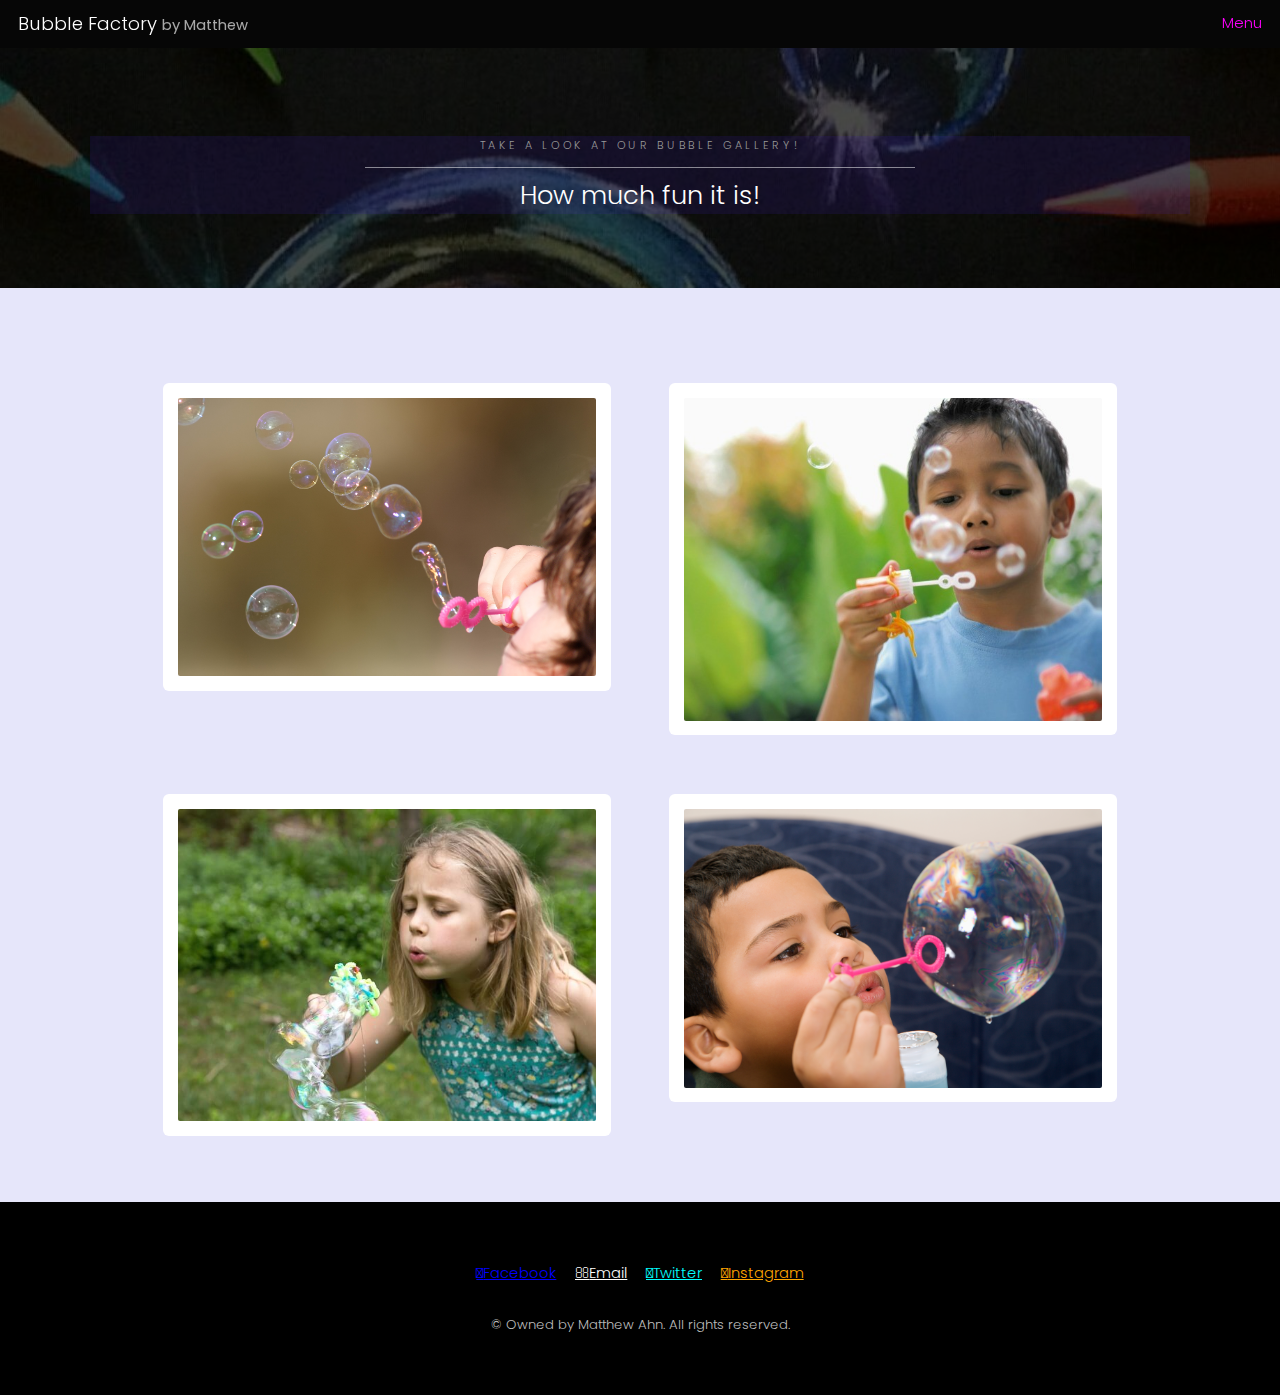
<file: morebubbles.html>
<!DOCTYPE HTML>
<html>
	<head>
		<title>The Elements of Bubbles</title>
		<meta charset="utf-8" />
		<meta name="viewport" content="width=device-width, initial-scale=1" />
		<link rel="stylesheet" href="assets/css/default.css" />
	</head>
	<body class="subpage">

		<header id="header">
			<div class="logo"><a href="myFunSite.html">Bubble Factory <span>by Matthew</span></a></div>
			<a href="#menu" style="color:magenta">Menu</a>
		</header>

		<nav id="menu">
			<ul class="links">
				<li><a href="myFunSite.html" style="color:blue">Home</a></li>
				<li><a href="generic.html" style="color:green"> Generic</a></li>
				<li><a href="elements.html" style="color:cyan">Elements</a></li>
                <li><a href="morebubbles.html" style="color:purple">More Bubbles</a></li>
                <li><a href="eventpage.html" style="color:lime">Events</a></li>
                <li><a href="tickets.html" style="color:orange">Buy Tickets</a></li>
			</ul>
		</nav>

        <section id="One" class="wrapper style3">
            <div class="inner">
                <header class="align-center">
                    <p>Take a look at our bubble gallery!</p>
                    <h2>How much fun it is!</h2>
                </header>
            </div>
        </section>
        <div id="main" class="container">
                <div class="gallery">
                    <div>
                        <div class="image fit">
                            <a href="#"><img src="images/gallery01.jpg" alt="" /></a>
                        </div>
                    </div>
                    <div>
                        <div class="image fit">
                            <a href="#"><img src="images/gallery02.jpg" alt="" /></a>
                        </div>
                    </div>
                    <div>
                        <div class="image fit">
                            <a href="#"><img src="images/gallery03.jpg" alt="" /></a>
                        </div>
                    </div>
                    <div>
                        <div class="image fit">
                            <a href="#"><img src="images/gallery04.jpg" alt="" /></a>
                        </div>
                    </div>
            </div>
        </div>


        <footer id="footer">
            <div class="container">
                <ul class="icons">
                    <li><a href="https://www.facebook.com/" class="icon: fa-facebook" style="color:blue"><span class="label">Facebook</span></a></li>
                    <li><a href="https://gsuite.google.com/intl/en_us/?utm_source=bing&utm_source=bing&utm_medium=cpc&utm_medium=cpc&utm_campaign=na-us-all-en-dr-bkws-all-all-trial-p-dr-1008072&utm_campaign=1008072%20%7C%20G%20Suite%20%7C%20DR%20%7C%20ESS01%20%7C%20NA%20%7C%20US%20%7C%20en%20%7C%20Desk%20%7C%20Bing%20SEM%20%7C%20BKWS%20G%20Mail%20Core%20~%20BMM&utm_content=text-ad-none-any-DEV_c-CRE_77240816784567-ADGP_Desktop%20%7C%20SEM%20%7C%20BKWS%20%7C%20BMM%20%7C%20Gmail%20Core-KWID_43700052838008814-kwd-77240870901537:loc-190&utm_content=Desktop%20%7C%20SEM%20%7C%20BKWS%20%7C%20BMM%20%7C%20Gmail%20Core&utm_term=KW_%2Bmail%20%2Bgoogle%20%2Bcom-ST_%2Bmail%20%2Bgoogle%20%2Bcom&utm_term=%2Bmail%20%2Bgoogle%20%2Bcom&gclid=CLrtjPnsgukCFU2FfgodXpIJ5w&gclsrc=ds" class="icon: fa-envelope-o" style="color:white"><span class="label">Email</span></a></li>
                    <li><a href="https://twitter.com/explore" class="icon: fa-twitter" style="color:aqua"><span class="label">Twitter</span></a></li>
                    <li><a href="https://www.instagram.com/" class="icon: fa-instagram" style="color:orange"><span class="label">Instagram</span></a></li>
                </ul>
            </div>
            <div class="copyright">
                &copy; Owned by Matthew Ahn. All rights reserved.
            </div>
        </footer>

          <script src="assets/js/jquery.min.js"></script>
          <script src="assets/js/jquery.scrollex.min.js"></script>
          <script src="assets/js/skel.min.js"></script>
          <script src="assets/js/util.js"></script>
          <script src="assets/js/main.js"></script>
    </body>
</html>
</file>
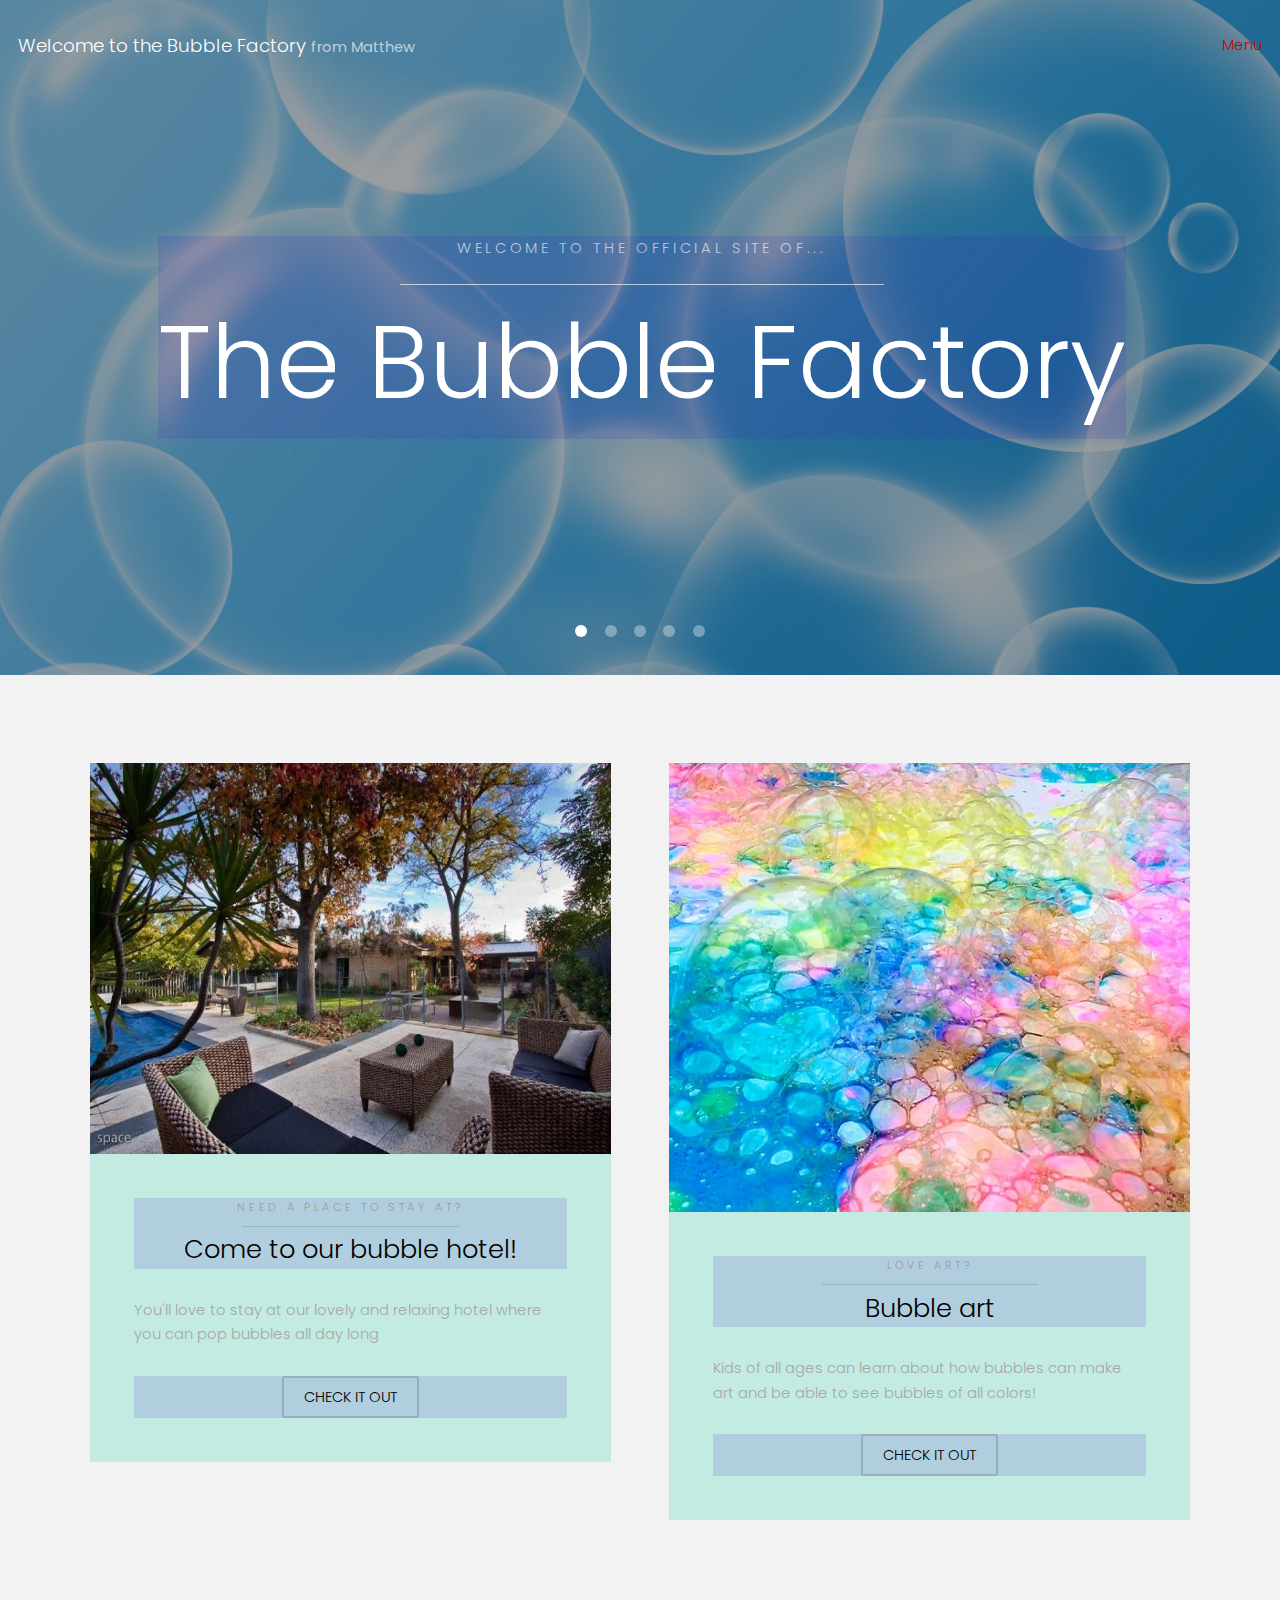
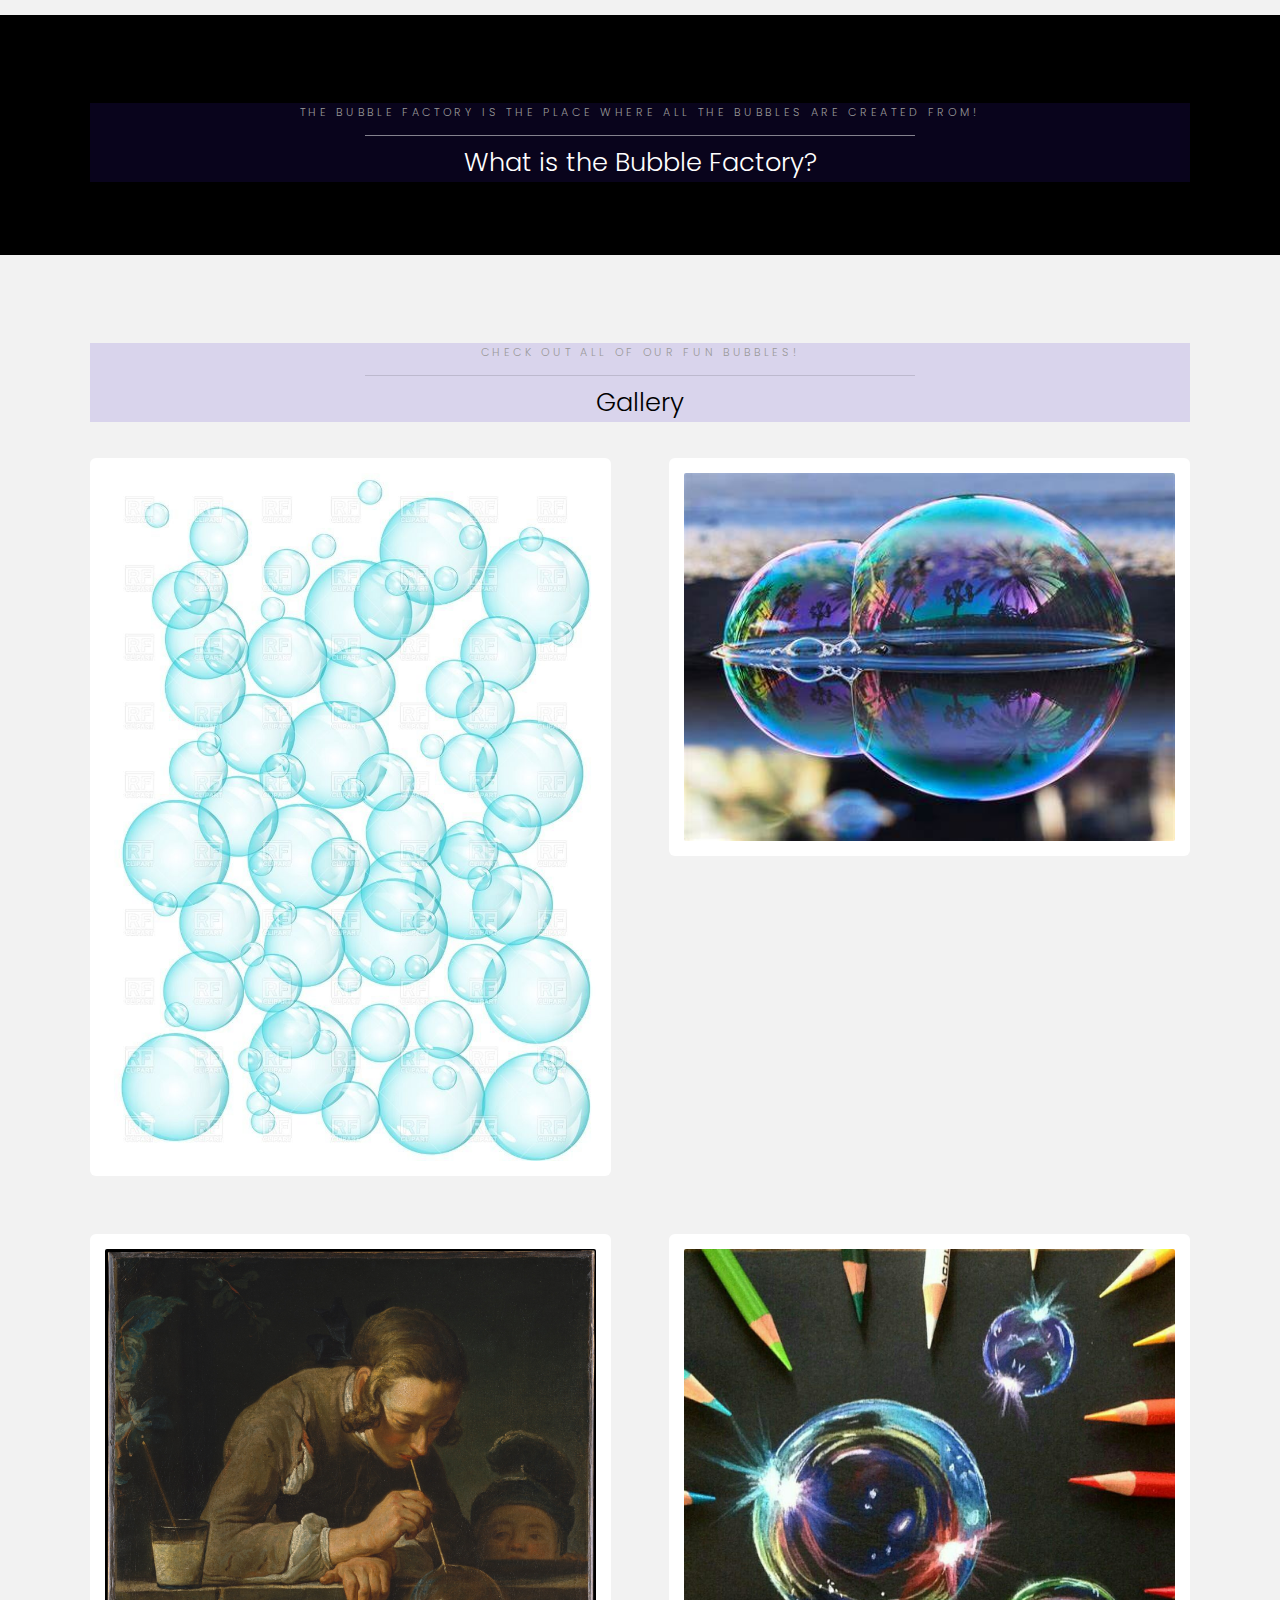
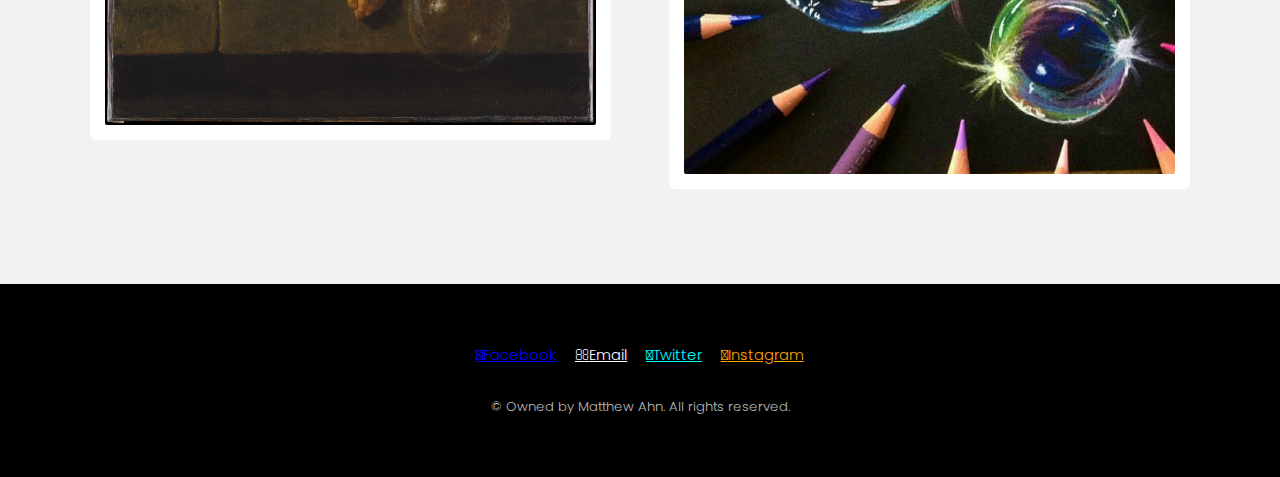
<file: myFunSite.html>
<!DOCTYPE HTML>
<!--
	Hielo by TEMPLATED
	templated.co @templatedco
	Released for free under the Creative Commons Attribution 3.0 license (templated.co/license)
-->
<html>
	<head>
		<title>Welcome to the Bubble Factory</title>
		<meta charset="utf-8" />
		<meta name="viewport" content="width=device-width, initial-scale=1" />
		<link rel="stylesheet" href="assets/css/default.css" />
	</head>
	<body>

		<!-- Header -->
			<header id="header" class="alt">
				<div class="logo"><a href="myFunSite.html">Welcome to the Bubble Factory <span>from Matthew</span></a></div>
				<a href="#menu" style="color:#cc0000">Menu</a>
			</header>

		<!-- Nav -->
			<nav id="menu">
				<ul class="links">
					<li><a href="myFunSite.html" style="color:blue">Home</a></li>
					<li><a href="generic.html" style="color:green"> Generic</a></li>
					<li><a href="elements.html" style="color:cyan">Elements</a></li>
					<li><a href="morebubbles.html" style="color:purple">More Bubbles</a></li>
					<li><a href="eventpage.html" style="color:lime">Events</a></li>
					<li><a href="tickets.html" style="color:orange">Buy Tickets</a></li>
				</ul>
			</nav>

		<!-- Banner -->
			<section class="banner full">
				<article>
					<img src="images/bubble02.jpg" alt="" />
					<div class="inner">
						<header>
							<p>Welcome to the official site of...</p>
							<h2>The Bubble Factory</h2>
						</header>
					</div>
				</article>				
				<article>
					<img src="images/bubble01.jpg" alt="" />
					<div class="inner">
						<header>
							<p>A brand new event taking place at <a href="https://www.summer.uw.edu/">Washington</a></p>
							<h2>Bubble Castle</h2>
						</header>
					</div>
				</article>
				<article>
					<img src="images/bubble03.jpg"  alt="" />
					<div class="inner">
						<header>
							<p>Do you like bubbles?</p>
							<h2>Join the bubbles</h2>
						</header>
					</div>
				</article>
				<article>
					<img src="images/bubble04.jpg"  alt="" />
					<div class="inner">
						<header>
							<p>For all kids and adults</p>
							<h2>Learn about bubbles</h2>
						</header>
					</div>
				</article>
				<article>
					<img src="images/bubble05.jpg"  alt="" />
					<div class="inner">
						<header>
							<p>Pop pop pop pop</p>
							<h2>Sing songs!</h2>
						</header>
					</div>
				</article>
			</section>

		<!-- One -->
			<section id="one" class="wrapper style2">
				<div class="inner">
					<div class="grid-style">

						<div>
							<div class="box">
								<div class="image fit">
									<img src="images/content01.jpg" alt="" />
								</div>
								<div class="content">
									<header class="align-center">
										<p>Need a place to stay at?</p>
										<h2>Come to our bubble hotel!</h2>
									</header>
									<p> You'll love to stay at our lovely and relaxing hotel where you can pop bubbles all day long</p>
									<footer class="align-center">
										<a href="#" class="button alt">Check it out</a>
									</footer>
								</div>
							</div>
						</div>

						<div>
							<div class="box">
								<div class="image fit">
									<img src="images/content02.jpg" alt="" />
								</div>
								<div class="content">
									<header class="align-center">
										<p>Love art?</p>
										<h2>Bubble art</h2>
									</header>
									<p> Kids of all ages can learn about how bubbles can make art and be able to see bubbles of all colors!</p>
									<footer class="align-center">
										<a href="#" class="button alt">Check it out</a>
									</footer>
								</div>
							</div>
						</div>

					</div>
				</div>
			</section>

		<!-- Two -->
			<section id="two" class="wrapper style3">
				<div class="inner">
					<header class="align-center">
						<p>The Bubble Factory is the place where all the bubbles are created from!</p>
						<h2>What is the Bubble Factory?</h2>
					</header>
				</div>
			</section>

		<!-- Three -->
			<section id="three" class="wrapper style2">
				<div class="inner">
					<header class="align-center">
						<p class="special">Check out all of our fun bubbles!</p>
						<h2>Gallery</h2>
					</header>
					<div class="gallery">
						<div>
							<div class="image fit">
								<a href="#"><img src="images/bubble06.jpg" alt="" /></a>
							</div>
						</div>
						<div>
							<div class="image fit">
								<a href="#"><img src="images/bubble07.jpg" alt="" /></a>
							</div>
						</div>
						<div>
							<div class="image fit">
								<a href="#"><img src="images/bubble08.jpg" alt="" /></a>
							</div>
						</div>
						<div>
							<div class="image fit">
								<a href="#"><img src="images/bubble09.jpg" alt="" /></a>
							</div>
						</div>
					</div>
				</div>
			</section>


		<!-- Footer -->
		<footer id="footer">
			<div class="container">
				<ul class="icons">
					<li><a href="https://www.facebook.com/" class="icon: fa-facebook" style="color:blue"><span class="label">Facebook</span></a></li>
					<li><a href="https://gsuite.google.com/intl/en_us/?utm_source=bing&utm_source=bing&utm_medium=cpc&utm_medium=cpc&utm_campaign=na-us-all-en-dr-bkws-all-all-trial-p-dr-1008072&utm_campaign=1008072%20%7C%20G%20Suite%20%7C%20DR%20%7C%20ESS01%20%7C%20NA%20%7C%20US%20%7C%20en%20%7C%20Desk%20%7C%20Bing%20SEM%20%7C%20BKWS%20G%20Mail%20Core%20~%20BMM&utm_content=text-ad-none-any-DEV_c-CRE_77240816784567-ADGP_Desktop%20%7C%20SEM%20%7C%20BKWS%20%7C%20BMM%20%7C%20Gmail%20Core-KWID_43700052838008814-kwd-77240870901537:loc-190&utm_content=Desktop%20%7C%20SEM%20%7C%20BKWS%20%7C%20BMM%20%7C%20Gmail%20Core&utm_term=KW_%2Bmail%20%2Bgoogle%20%2Bcom-ST_%2Bmail%20%2Bgoogle%20%2Bcom&utm_term=%2Bmail%20%2Bgoogle%20%2Bcom&gclid=CLrtjPnsgukCFU2FfgodXpIJ5w&gclsrc=ds" class="icon: fa-envelope-o" style="color:white"><span class="label">Email</span></a></li>
					<li><a href="https://twitter.com/explore" class="icon: fa-twitter" style="color:aqua"><span class="label">Twitter</span></a></li>
					<li><a href="https://www.instagram.com/" class="icon: fa-instagram" style="color:orange"><span class="label">Instagram</span></a></li>
				</ul>
			</div>
			<div class="copyright">
				&copy; Owned by Matthew Ahn. All rights reserved.
			</div>
		</footer>

		<!-- Scripts -->
			<script src="assets/js/jquery.min.js"></script>
			<script src="assets/js/jquery.scrollex.min.js"></script>
			<script src="assets/js/skel.min.js"></script>
			<script src="assets/js/util.js"></script>
			<script src="assets/js/main.js"></script>

	</body>
</html>
</file>
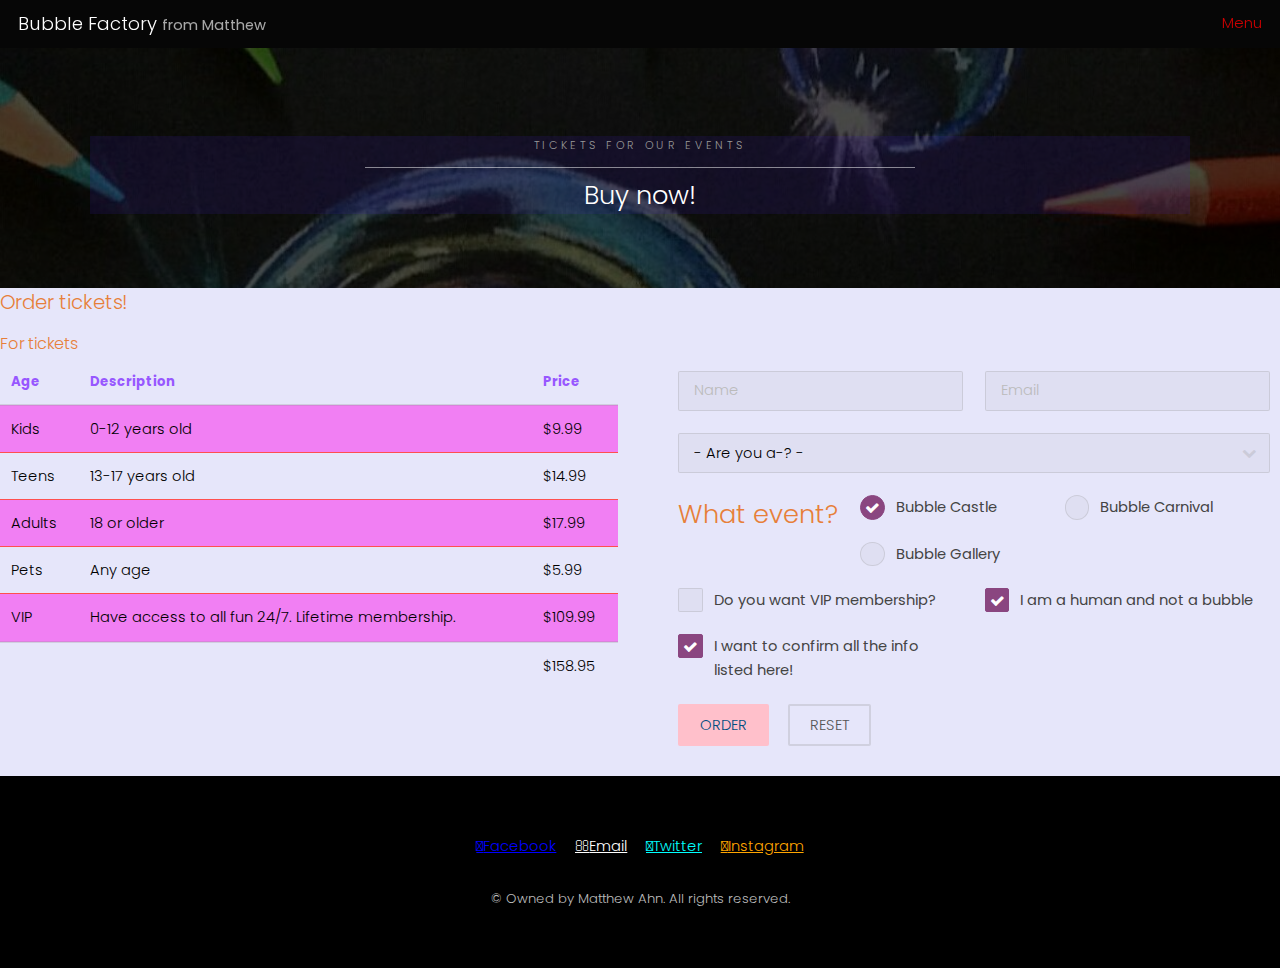
<file: tickets.html>
<!DOCTYPE HTML>
<html>
	<head>
		<title>The Elements of Bubbles</title>
		<meta charset="utf-8" />
		<meta name="viewport" content="width=device-width, initial-scale=1" />
		<link rel="stylesheet" href="assets/css/default.css" />
    </head>
    <body class="subpage">		
        <header id="header">
            <div class="logo"><a href="myFunSite.html">Bubble Factory <span>from Matthew</span></a></div>
            <a href="#menu" style="color:#cc0000">Menu</a>
        </header>

        <nav id="menu">
            <ul class="links">
                <li><a href="myFunSite.html" style="color:blue">Home</a></li>
                <li><a href="generic.html" style="color:green"> Generic</a></li>
                <li><a href="elements.html" style="color:cyan">Elements</a></li>
                <li><a href="morebubbles.html" style="color:purple">More Bubbles</a></li>
                <li><a href="eventpage.html" style="color:lime">Events</a></li>
                <li><a href="tickets.html" style="color:orange">Buy Tickets</a></li>
            </ul>
        </nav>

        <section id="One" class="wrapper style3">
            <div class="inner">
                <header class="align-center">
                    <p>Tickets for our events</p>
                    <h2>Buy now!</h2>
                </header>
            </div>
        </section>

        <h3>Order tickets!</h3>
        <h4>For tickets</h4>
        <div class="row 200%">
            <div class="6u 12u$(medium)">
                <div class="table-wrapper">
                    <table>
                        <thead>
                            <tr>
                                <th>Age</th>
                                <th>Description</th>
                                <th>Price</th>
                            </tr>
                        </thead>
                        <tbody>
                            <tr>
                                <td>Kids</td>
                                <td>0-12 years old</td>
                                <td>$9.99</td>
                            </tr>
                            <tr>
                                <td>Teens</td>
                                <td>13-17 years old</td>
                                <td>$14.99</td>
                            </tr>
                            <tr>
                                <td>Adults</td>
                                <td>18 or older</td>
                                <td>$17.99</td>
                            </tr>
                            <tr>
                                <td>Pets</td>
                                <td>Any age</td>
                                <td>$5.99</td>
                            </tr>
                            <tr>
                                <td>VIP</td>
                                <td>Have access to all fun 24/7. Lifetime membership.</td>
                                <td>$109.99</td>
                            </tr>
                        </tbody>
                        <tfoot>
                            <tr>
                                <td colspan="2"></td>
                                <td>$158.95</td>
                            </tr>
                        </tfoot>
                    </table>
                </div>
            </div>
            <div class="6u 12u$(small)" style="float:right; margin-right: 10px; width:48%">
                <form method="post" action="#">
                    <div class="row uniform">
                        <div class="6u 12u$(xsmall)">
                            <input type="text" name="name" id="name" value="" placeholder="Name" />
                        </div>
                        <div class="6u$ 12u$(xsmall)">
                            <input type="email" name="email" id="email" value="" placeholder="Email" />
                        </div>
                        <div class="12u$">
                            <div class="select-wrapper">
                                <select name="category" id="category">
                                    <option value="">- Are you a-? -</option>
                                    <option value="1">Kid</option>
                                    <option value="1">Teen</option>
                                    <option value="1">Adult</option>
                                    <option value="1">Pet</option>
                                </select>
                            </div>
                        </div>
                        <h2>What event?</h2>
                        <div class="4u 12u$(small)">
                            <input type="radio" id="priority-low" name="priority" checked>
                            <label for="priority-low">Bubble Castle</label>
                        </div>
                        <div class="4u 12u$(small)">
                            <input type="radio" id="priority-normal" name="priority">
                            <label for="priority-normal">Bubble Carnival</label>
                        </div>
                        <div class="4u$ 12u$(small)">
                            <input type="radio" id="priority-high" name="priority">
                            <label for="priority-high">Bubble Gallery</label>
                        </div>
                        <div class="6u 12u$(small)">
                            <input type="checkbox" id="copy" name="copy">
                            <label for="copy">Do you want VIP membership?</label>
                        </div>
                        <div class="6u$ 12u$(small)">
                            <input type="checkbox" id="human" name="human" checked>
                            <label for="human">I am a human and not a bubble</label>
                        </div>
                        <div class="6u$ 12u$(small)">
                            <input type="checkbox" id="human" name="human" checked>
                            <label for="human">I want to confirm all the info listed here!</label>
                        </div>
                        <div class="12u$">
                            <ul class="actions">
                                <li><input type="submit" value="Order" /></li>
                                <li><input type="reset" value="Reset" class="alt" /></li>
                            </ul>
                        </div>
                    </div>
                </form>
            </div>    
        </div>

        <footer id="footer">
            <div class="container">
                <ul class="icons">
                    <li><a href="https://www.facebook.com/" class="icon: fa-facebook" style="color:blue"><span class="label">Facebook</span></a></li>
                    <li><a href="https://gsuite.google.com/intl/en_us/?utm_source=bing&utm_source=bing&utm_medium=cpc&utm_medium=cpc&utm_campaign=na-us-all-en-dr-bkws-all-all-trial-p-dr-1008072&utm_campaign=1008072%20%7C%20G%20Suite%20%7C%20DR%20%7C%20ESS01%20%7C%20NA%20%7C%20US%20%7C%20en%20%7C%20Desk%20%7C%20Bing%20SEM%20%7C%20BKWS%20G%20Mail%20Core%20~%20BMM&utm_content=text-ad-none-any-DEV_c-CRE_77240816784567-ADGP_Desktop%20%7C%20SEM%20%7C%20BKWS%20%7C%20BMM%20%7C%20Gmail%20Core-KWID_43700052838008814-kwd-77240870901537:loc-190&utm_content=Desktop%20%7C%20SEM%20%7C%20BKWS%20%7C%20BMM%20%7C%20Gmail%20Core&utm_term=KW_%2Bmail%20%2Bgoogle%20%2Bcom-ST_%2Bmail%20%2Bgoogle%20%2Bcom&utm_term=%2Bmail%20%2Bgoogle%20%2Bcom&gclid=CLrtjPnsgukCFU2FfgodXpIJ5w&gclsrc=ds" class="icon: fa-envelope-o" style="color:white"><span class="label">Email</span></a></li>
                    <li><a href="https://twitter.com/explore" class="icon: fa-twitter" style="color:aqua"><span class="label">Twitter</span></a></li>
                    <li><a href="https://www.instagram.com/" class="icon: fa-instagram" style="color:orange"><span class="label">Instagram</span></a></li>
                </ul>
            </div>
            <div class="copyright">
                &copy; Owned by Matthew Ahn. All rights reserved.
            </div>
        </footer>

        <script src="assets/js/jquery.min.js"></script>
        <script src="assets/js/jquery.scrollex.min.js"></script>
        <script src="assets/js/skel.min.js"></script>
        <script src="assets/js/util.js"></script>
        <script src="assets/js/main.js"></script>
    </body>
</html>
</file>
<file: test.css>
body {
    text-align: center;
    background-image: url("dark_wood.png");
}

ul {
    list-style-type: none;
    padding-left: 0px;
}

a, div {
    color: white;
}

a {
    cursor: wait;
}

div {
    background-color: #8e41d5;
}

h3, #Header h1 {
    outline: 5px solid white;
    color: #ffbc00;
    font-family: "Passion One", cursive;
    font-size: 60px;
}

h3 {
    font-weight: bold;
    margin-bottom: 0px;
    font-size: 40px;
}

p {
    font-family: "Arial";
    font-weight: bold;
    word-spacing: 10px;
}

#Header, #LeftNav, #Content, #Footer {
    border: 8px black solid;
    border-radius: 5px;
    box-shadow: 5px 10px black;
}

#Header, #LeftNav, #Content {
    margin-left:auto;
    margin-right:auto;
    margin-bottom: 10px;
    width: 500px
}

#LeftNav {
    width: 400px;
    float: left;
    padding-bottom: 8px;
}

#Content {
    width: 700px;
    padding: 15px;
}

#bow {
    color: #ffbc00;
}
</file>
<file: assets/css/default.css>
@charset "UTF-8";
@import url(font-awesome.min.css);
@import url("https://fonts.googleapis.com/css?family=Poppins:300,400,500,600,700");

/*
	Hielo by TEMPLATED
	templated.co @templatedco
	Released for free under the Creative Commons Attribution 3.0 license (templated.co/license)
*/

/* Reset */

	html, body, div, span, applet, object, iframe, h1, h2, h3, h4, h5, h6, p, blockquote, pre, a, abbr, acronym, address, big, cite, code, del, dfn, em, img, ins, kbd, q, s, samp, small, strike, strong, sub, sup, tt, var, b, u, i, center, dl, dt, dd, ol, ul, li, fieldset, form, label, legend, table, caption, tbody, tfoot, thead, tr, th, td, article, aside, canvas, details, embed, figure, figcaption, footer, header, hgroup, menu, nav, output, ruby, section, summary, time, mark, audio, video {
		margin: 0;
		padding: 0;
		border: 0;
		font-size: 100%;
		font: inherit;
		vertical-align: baseline;
	}

	article, aside, details, figcaption, figure, footer, header, hgroup, menu, nav, section {
		display: block;
		background-color: rgba(68, 30, 206, 0.137);
	}

	body {
		line-height: 5;
	}

	ol, ul {
		list-style: none;
	}

	blockquote, q {
		quotes: none;
	}

	blockquote:before, blockquote:after, q:before, q:after {
		content: '';
		content: none;
	}

	table {
		border-collapse: collapse;
		border-spacing: 0;
	}

	body {
		-webkit-text-size-adjust: none;
	}

/* Box Model */

	*, *:before, *:after {
		-moz-box-sizing: border-box;
		-webkit-box-sizing: border-box;
		box-sizing: border-box;
	}

/* Containers */

	.container {
		margin-left: auto;
		margin-right: auto;
	}

	.container.\31 25\25 {
		width: 100%;
		max-width: 100rem;
		min-width: 80rem;
	}

	.container.\37 5\25 {
		width: 60rem;
	}

	.container.\35 0\25 {
		width: 40rem;
	}

	.container.\32 5\25 {
		width: 20rem;
	}

	.container {
		width: 80rem;
	}

	@media screen and (max-width: 1680px) {

		.container.\31 25\25 {
			width: 100%;
			max-width: 100rem;
			min-width: 80rem;
		}

		.container.\37 5\25 {
			width: 60rem;
		}

		.container.\35 0\25 {
			width: 40rem;
		}

		.container.\32 5\25 {
			width: 20rem;
		}

		.container {
			width: 80rem;
		}

	}

	@media screen and (max-width: 1280px) {

		.container.\31 25\25 {
			width: 100%;
			max-width: 81.25rem;
			min-width: 65rem;
		}

		.container.\37 5\25 {
			width: 48.75rem;
		}

		.container.\35 0\25 {
			width: 32.5rem;
		}

		.container.\32 5\25 {
			width: 16.25rem;
		}

		.container {
			width: 65rem;
		}

	}

	@media screen and (max-width: 980px) {

		.container.\31 25\25 {
			width: 100%;
			max-width: 112.5%;
			min-width: 90%;
		}

		.container.\37 5\25 {
			width: 67.5%;
		}

		.container.\35 0\25 {
			width: 45%;
		}

		.container.\32 5\25 {
			width: 22.5%;
		}

		.container {
			width: 90%;
		}

	}

	@media screen and (max-width: 736px) {

		.container.\31 25\25 {
			width: 100%;
			max-width: 112.5%;
			min-width: 90%;
		}

		.container.\37 5\25 {
			width: 67.5%;
		}

		.container.\35 0\25 {
			width: 45%;
		}

		.container.\32 5\25 {
			width: 22.5%;
		}

		.container {
			width: 90% !important;
		}

	}

	@media screen and (max-width: 480px) {

		.container.\31 25\25 {
			width: 100%;
			max-width: 112.5%;
			min-width: 90%;
		}

		.container.\37 5\25 {
			width: 67.5%;
		}

		.container.\35 0\25 {
			width: 45%;
		}

		.container.\32 5\25 {
			width: 22.5%;
		}

		.container {
			width: 90% !important;
		}

	}

/* Grid */

	.row {
		border-bottom: solid 1px transparent;
		-moz-box-sizing: border-box;
		-webkit-box-sizing: border-box;
		box-sizing: border-box;
	}

	.row > * {
		float: left;
		-moz-box-sizing: border-box;
		-webkit-box-sizing: border-box;
		box-sizing: border-box;
	}

	.row:after, .row:before {
		content: '';
		display: block;
		clear: both;
		height: 0;
	}

	.row.uniform > * > :first-child {
		margin-top: 0;
	}

	.row.uniform > * > :last-child {
		margin-bottom: 0;
	}

	.row.\30 \25 > * {
		padding: 0 0 0 0rem;
	}

	.row.\30 \25 {
		margin: 0 0 -1px 0rem;
	}

	.row.uniform.\30 \25 > * {
		padding: 0rem 0 0 0rem;
	}

	.row.uniform.\30 \25 {
		margin: 0rem 0 -1px 0rem;
	}

	.row > * {
		padding: 0 0 0 2rem;
	}

	.row {
		margin: 0 0 -1px -2rem;
	}

	.row.uniform > * {
		padding: 2rem 0 0 2rem;
	}

	.row.uniform {
		margin: -2rem 0 -1px -2rem;
	}

	.row.\32 00\25 > * {
		padding: 0 0 0 4rem;
	}

	.row.\32 00\25 {
		margin: 0 0 -1px -4rem;
	}

	.row.uniform.\32 00\25 > * {
		padding: 4rem 0 0 4rem;
	}

	.row.uniform.\32 00\25 {
		margin: -4rem 0 -1px -4rem;
	}

	.row.\31 50\25 > * {
		padding: 0 0 0 3rem;
	}

	.row.\31 50\25 {
		margin: 0 0 -1px -3rem;
	}

	.row.uniform.\31 50\25 > * {
		padding: 3rem 0 0 3rem;
	}

	.row.uniform.\31 50\25 {
		margin: -3rem 0 -1px -3rem;
	}

	.row.\35 0\25 > * {
		padding: 0 0 0 1rem;
	}

	.row.\35 0\25 {
		margin: 0 0 -1px -1rem;
	}

	.row.uniform.\35 0\25 > * {
		padding: 1rem 0 0 1rem;
	}

	.row.uniform.\35 0\25 {
		margin: -1rem 0 -1px -1rem;
	}

	.row.\32 5\25 > * {
		padding: 0 0 0 0.5rem;
	}

	.row.\32 5\25 {
		margin: 0 0 -1px -0.5rem;
	}

	.row.uniform.\32 5\25 > * {
		padding: 0.5rem 0 0 0.5rem;
	}

	.row.uniform.\32 5\25 {
		margin: -0.5rem 0 -1px -0.5rem;
	}

	.\31 2u, .\31 2u\24 {
		width: 100%;
		clear: none;
		margin-left: 0;
	}

	.\31 1u, .\31 1u\24 {
		width: 91.6666666667%;
		clear: none;
		margin-left: 0;
	}

	.\31 0u, .\31 0u\24 {
		width: 83.3333333333%;
		clear: none;
		margin-left: 0;
	}

	.\39 u, .\39 u\24 {
		width: 75%;
		clear: none;
		margin-left: 0;
	}

	.\38 u, .\38 u\24 {
		width: 66.6666666667%;
		clear: none;
		margin-left: 0;
	}

	.\37 u, .\37 u\24 {
		width: 58.3333333333%;
		clear: none;
		margin-left: 0;
	}

	.\36 u, .\36 u\24 {
		width: 50%;
		clear: none;
		margin-left: 0;
	}

	.\35 u, .\35 u\24 {
		width: 41.6666666667%;
		clear: none;
		margin-left: 0;
	}

	.\34 u, .\34 u\24 {
		width: 33.3333333333%;
		clear: none;
		margin-left: 0;
	}

	.\33 u, .\33 u\24 {
		width: 25%;
		clear: none;
		margin-left: 0;
	}

	.\32 u, .\32 u\24 {
		width: 16.6666666667%;
		clear: none;
		margin-left: 0;
	}

	.\31 u, .\31 u\24 {
		width: 8.3333333333%;
		clear: none;
		margin-left: 0;
	}

	.\31 2u\24 + *,
	.\31 1u\24 + *,
	.\31 0u\24 + *,
	.\39 u\24 + *,
	.\38 u\24 + *,
	.\37 u\24 + *,
	.\36 u\24 + *,
	.\35 u\24 + *,
	.\34 u\24 + *,
	.\33 u\24 + *,
	.\32 u\24 + *,
	.\31 u\24 + * {
		clear: left;
	}

	.\-11u {
		margin-left: 91.66667%;
	}

	.\-10u {
		margin-left: 83.33333%;
	}

	.\-9u {
		margin-left: 75%;
	}

	.\-8u {
		margin-left: 66.66667%;
	}

	.\-7u {
		margin-left: 58.33333%;
	}

	.\-6u {
		margin-left: 50%;
	}

	.\-5u {
		margin-left: 41.66667%;
	}

	.\-4u {
		margin-left: 33.33333%;
	}

	.\-3u {
		margin-left: 25%;
	}

	.\-2u {
		margin-left: 16.66667%;
	}

	.\-1u {
		margin-left: 8.33333%;
	}

	@media screen and (max-width: 1680px) {

		.row > * {
			padding: 0 0 0 2rem;
		}

		.row {
			margin: 0 0 -1px -2rem;
		}

		.row.uniform > * {
			padding: 2rem 0 0 2rem;
		}

		.row.uniform {
			margin: -2rem 0 -1px -2rem;
		}

		.row.\32 00\25 > * {
			padding: 0 0 0 4rem;
		}

		.row.\32 00\25 {
			margin: 0 0 -1px -4rem;
		}

		.row.uniform.\32 00\25 > * {
			padding: 4rem 0 0 4rem;
		}

		.row.uniform.\32 00\25 {
			margin: -4rem 0 -1px -4rem;
		}

		.row.\31 50\25 > * {
			padding: 0 0 0 3rem;
		}

		.row.\31 50\25 {
			margin: 0 0 -1px -3rem;
		}

		.row.uniform.\31 50\25 > * {
			padding: 3rem 0 0 3rem;
		}

		.row.uniform.\31 50\25 {
			margin: -3rem 0 -1px -3rem;
		}

		.row.\35 0\25 > * {
			padding: 0 0 0 1rem;
		}

		.row.\35 0\25 {
			margin: 0 0 -1px -1rem;
		}

		.row.uniform.\35 0\25 > * {
			padding: 1rem 0 0 1rem;
		}

		.row.uniform.\35 0\25 {
			margin: -1rem 0 -1px -1rem;
		}

		.row.\32 5\25 > * {
			padding: 0 0 0 0.5rem;
		}

		.row.\32 5\25 {
			margin: 0 0 -1px -0.5rem;
		}

		.row.uniform.\32 5\25 > * {
			padding: 0.5rem 0 0 0.5rem;
		}

		.row.uniform.\32 5\25 {
			margin: -0.5rem 0 -1px -0.5rem;
		}

		.\31 2u\28xlarge\29, .\31 2u\24\28xlarge\29 {
			width: 100%;
			clear: none;
			margin-left: 0;
		}

		.\31 1u\28xlarge\29, .\31 1u\24\28xlarge\29 {
			width: 91.6666666667%;
			clear: none;
			margin-left: 0;
		}

		.\31 0u\28xlarge\29, .\31 0u\24\28xlarge\29 {
			width: 83.3333333333%;
			clear: none;
			margin-left: 0;
		}

		.\39 u\28xlarge\29, .\39 u\24\28xlarge\29 {
			width: 75%;
			clear: none;
			margin-left: 0;
		}

		.\38 u\28xlarge\29, .\38 u\24\28xlarge\29 {
			width: 66.6666666667%;
			clear: none;
			margin-left: 0;
		}

		.\37 u\28xlarge\29, .\37 u\24\28xlarge\29 {
			width: 58.3333333333%;
			clear: none;
			margin-left: 0;
		}

		.\36 u\28xlarge\29, .\36 u\24\28xlarge\29 {
			width: 50%;
			clear: none;
			margin-left: 0;
		}

		.\35 u\28xlarge\29, .\35 u\24\28xlarge\29 {
			width: 41.6666666667%;
			clear: none;
			margin-left: 0;
		}

		.\34 u\28xlarge\29, .\34 u\24\28xlarge\29 {
			width: 33.3333333333%;
			clear: none;
			margin-left: 0;
		}

		.\33 u\28xlarge\29, .\33 u\24\28xlarge\29 {
			width: 25%;
			clear: none;
			margin-left: 0;
		}

		.\32 u\28xlarge\29, .\32 u\24\28xlarge\29 {
			width: 16.6666666667%;
			clear: none;
			margin-left: 0;
		}

		.\31 u\28xlarge\29, .\31 u\24\28xlarge\29 {
			width: 8.3333333333%;
			clear: none;
			margin-left: 0;
		}

		.\31 2u\24\28xlarge\29 + *,
		.\31 1u\24\28xlarge\29 + *,
		.\31 0u\24\28xlarge\29 + *,
		.\39 u\24\28xlarge\29 + *,
		.\38 u\24\28xlarge\29 + *,
		.\37 u\24\28xlarge\29 + *,
		.\36 u\24\28xlarge\29 + *,
		.\35 u\24\28xlarge\29 + *,
		.\34 u\24\28xlarge\29 + *,
		.\33 u\24\28xlarge\29 + *,
		.\32 u\24\28xlarge\29 + *,
		.\31 u\24\28xlarge\29 + * {
			clear: left;
		}

		.\-11u\28xlarge\29 {
			margin-left: 91.66667%;
		}

		.\-10u\28xlarge\29 {
			margin-left: 83.33333%;
		}

		.\-9u\28xlarge\29 {
			margin-left: 75%;
		}

		.\-8u\28xlarge\29 {
			margin-left: 66.66667%;
		}

		.\-7u\28xlarge\29 {
			margin-left: 58.33333%;
		}

		.\-6u\28xlarge\29 {
			margin-left: 50%;
		}

		.\-5u\28xlarge\29 {
			margin-left: 41.66667%;
		}

		.\-4u\28xlarge\29 {
			margin-left: 33.33333%;
		}

		.\-3u\28xlarge\29 {
			margin-left: 25%;
		}

		.\-2u\28xlarge\29 {
			margin-left: 16.66667%;
		}

		.\-1u\28xlarge\29 {
			margin-left: 8.33333%;
		}

	}

	@media screen and (max-width: 1280px) {

		.row > * {
			padding: 0 0 0 1.5rem;
		}

		.row {
			margin: 0 0 -1px -1.5rem;
		}

		.row.uniform > * {
			padding: 1.5rem 0 0 1.5rem;
		}

		.row.uniform {
			margin: -1.5rem 0 -1px -1.5rem;
		}

		.row.\32 00\25 > * {
			padding: 0 0 0 3rem;
		}

		.row.\32 00\25 {
			margin: 0 0 -1px -3rem;
		}

		.row.uniform.\32 00\25 > * {
			padding: 3rem 0 0 3rem;
		}

		.row.uniform.\32 00\25 {
			margin: -3rem 0 -1px -3rem;
		}

		.row.\31 50\25 > * {
			padding: 0 0 0 2.25rem;
		}

		.row.\31 50\25 {
			margin: 0 0 -1px -2.25rem;
		}

		.row.uniform.\31 50\25 > * {
			padding: 2.25rem 0 0 2.25rem;
		}

		.row.uniform.\31 50\25 {
			margin: -2.25rem 0 -1px -2.25rem;
		}

		.row.\35 0\25 > * {
			padding: 0 0 0 0.75rem;
		}

		.row.\35 0\25 {
			margin: 0 0 -1px -0.75rem;
		}

		.row.uniform.\35 0\25 > * {
			padding: 0.75rem 0 0 0.75rem;
		}

		.row.uniform.\35 0\25 {
			margin: -0.75rem 0 -1px -0.75rem;
		}

		.row.\32 5\25 > * {
			padding: 0 0 0 0.375rem;
		}

		.row.\32 5\25 {
			margin: 0 0 -1px -0.375rem;
		}

		.row.uniform.\32 5\25 > * {
			padding: 0.375rem 0 0 0.375rem;
		}

		.row.uniform.\32 5\25 {
			margin: -0.375rem 0 -1px -0.375rem;
		}

		.\31 2u\28large\29, .\31 2u\24\28large\29 {
			width: 100%;
			clear: none;
			margin-left: 0;
		}

		.\31 1u\28large\29, .\31 1u\24\28large\29 {
			width: 91.6666666667%;
			clear: none;
			margin-left: 0;
		}

		.\31 0u\28large\29, .\31 0u\24\28large\29 {
			width: 83.3333333333%;
			clear: none;
			margin-left: 0;
		}

		.\39 u\28large\29, .\39 u\24\28large\29 {
			width: 75%;
			clear: none;
			margin-left: 0;
		}

		.\38 u\28large\29, .\38 u\24\28large\29 {
			width: 66.6666666667%;
			clear: none;
			margin-left: 0;
		}

		.\37 u\28large\29, .\37 u\24\28large\29 {
			width: 58.3333333333%;
			clear: none;
			margin-left: 0;
		}

		.\36 u\28large\29, .\36 u\24\28large\29 {
			width: 50%;
			clear: none;
			margin-left: 0;
		}

		.\35 u\28large\29, .\35 u\24\28large\29 {
			width: 41.6666666667%;
			clear: none;
			margin-left: 0;
		}

		.\34 u\28large\29, .\34 u\24\28large\29 {
			width: 33.3333333333%;
			clear: none;
			margin-left: 0;
		}

		.\33 u\28large\29, .\33 u\24\28large\29 {
			width: 25%;
			clear: none;
			margin-left: 0;
		}

		.\32 u\28large\29, .\32 u\24\28large\29 {
			width: 16.6666666667%;
			clear: none;
			margin-left: 0;
		}

		.\31 u\28large\29, .\31 u\24\28large\29 {
			width: 8.3333333333%;
			clear: none;
			margin-left: 0;
		}

		.\31 2u\24\28large\29 + *,
		.\31 1u\24\28large\29 + *,
		.\31 0u\24\28large\29 + *,
		.\39 u\24\28large\29 + *,
		.\38 u\24\28large\29 + *,
		.\37 u\24\28large\29 + *,
		.\36 u\24\28large\29 + *,
		.\35 u\24\28large\29 + *,
		.\34 u\24\28large\29 + *,
		.\33 u\24\28large\29 + *,
		.\32 u\24\28large\29 + *,
		.\31 u\24\28large\29 + * {
			clear: left;
		}

		.\-11u\28large\29 {
			margin-left: 91.66667%;
		}

		.\-10u\28large\29 {
			margin-left: 83.33333%;
		}

		.\-9u\28large\29 {
			margin-left: 75%;
		}

		.\-8u\28large\29 {
			margin-left: 66.66667%;
		}

		.\-7u\28large\29 {
			margin-left: 58.33333%;
		}

		.\-6u\28large\29 {
			margin-left: 50%;
		}

		.\-5u\28large\29 {
			margin-left: 41.66667%;
		}

		.\-4u\28large\29 {
			margin-left: 33.33333%;
		}

		.\-3u\28large\29 {
			margin-left: 25%;
		}

		.\-2u\28large\29 {
			margin-left: 16.66667%;
		}

		.\-1u\28large\29 {
			margin-left: 8.33333%;
		}

	}

	@media screen and (max-width: 980px) {

		.row > * {
			padding: 0 0 0 1.5rem;
		}

		.row {
			margin: 0 0 -1px -1.5rem;
		}

		.row.uniform > * {
			padding: 1.5rem 0 0 1.5rem;
		}

		.row.uniform {
			margin: -1.5rem 0 -1px -1.5rem;
		}

		.row.\32 00\25 > * {
			padding: 0 0 0 3rem;
		}

		.row.\32 00\25 {
			margin: 0 0 -1px -3rem;
		}

		.row.uniform.\32 00\25 > * {
			padding: 3rem 0 0 3rem;
		}

		.row.uniform.\32 00\25 {
			margin: -3rem 0 -1px -3rem;
		}

		.row.\31 50\25 > * {
			padding: 0 0 0 2.25rem;
		}

		.row.\31 50\25 {
			margin: 0 0 -1px -2.25rem;
		}

		.row.uniform.\31 50\25 > * {
			padding: 2.25rem 0 0 2.25rem;
		}

		.row.uniform.\31 50\25 {
			margin: -2.25rem 0 -1px -2.25rem;
		}

		.row.\35 0\25 > * {
			padding: 0 0 0 0.75rem;
		}

		.row.\35 0\25 {
			margin: 0 0 -1px -0.75rem;
		}

		.row.uniform.\35 0\25 > * {
			padding: 0.75rem 0 0 0.75rem;
		}

		.row.uniform.\35 0\25 {
			margin: -0.75rem 0 -1px -0.75rem;
		}

		.row.\32 5\25 > * {
			padding: 0 0 0 0.375rem;
		}

		.row.\32 5\25 {
			margin: 0 0 -1px -0.375rem;
		}

		.row.uniform.\32 5\25 > * {
			padding: 0.375rem 0 0 0.375rem;
		}

		.row.uniform.\32 5\25 {
			margin: -0.375rem 0 -1px -0.375rem;
		}

		.\31 2u\28medium\29, .\31 2u\24\28medium\29 {
			width: 100%;
			clear: none;
			margin-left: 0;
		}

		.\31 1u\28medium\29, .\31 1u\24\28medium\29 {
			width: 91.6666666667%;
			clear: none;
			margin-left: 0;
		}

		.\31 0u\28medium\29, .\31 0u\24\28medium\29 {
			width: 83.3333333333%;
			clear: none;
			margin-left: 0;
		}

		.\39 u\28medium\29, .\39 u\24\28medium\29 {
			width: 75%;
			clear: none;
			margin-left: 0;
		}

		.\38 u\28medium\29, .\38 u\24\28medium\29 {
			width: 66.6666666667%;
			clear: none;
			margin-left: 0;
		}

		.\37 u\28medium\29, .\37 u\24\28medium\29 {
			width: 58.3333333333%;
			clear: none;
			margin-left: 0;
		}

		.\36 u\28medium\29, .\36 u\24\28medium\29 {
			width: 50%;
			clear: none;
			margin-left: 0;
		}

		.\35 u\28medium\29, .\35 u\24\28medium\29 {
			width: 41.6666666667%;
			clear: none;
			margin-left: 0;
		}

		.\34 u\28medium\29, .\34 u\24\28medium\29 {
			width: 33.3333333333%;
			clear: none;
			margin-left: 0;
		}

		.\33 u\28medium\29, .\33 u\24\28medium\29 {
			width: 25%;
			clear: none;
			margin-left: 0;
		}

		.\32 u\28medium\29, .\32 u\24\28medium\29 {
			width: 16.6666666667%;
			clear: none;
			margin-left: 0;
		}

		.\31 u\28medium\29, .\31 u\24\28medium\29 {
			width: 8.3333333333%;
			clear: none;
			margin-left: 0;
		}

		.\31 2u\24\28medium\29 + *,
		.\31 1u\24\28medium\29 + *,
		.\31 0u\24\28medium\29 + *,
		.\39 u\24\28medium\29 + *,
		.\38 u\24\28medium\29 + *,
		.\37 u\24\28medium\29 + *,
		.\36 u\24\28medium\29 + *,
		.\35 u\24\28medium\29 + *,
		.\34 u\24\28medium\29 + *,
		.\33 u\24\28medium\29 + *,
		.\32 u\24\28medium\29 + *,
		.\31 u\24\28medium\29 + * {
			clear: left;
		}

		.\-11u\28medium\29 {
			margin-left: 91.66667%;
		}

		.\-10u\28medium\29 {
			margin-left: 83.33333%;
		}

		.\-9u\28medium\29 {
			margin-left: 75%;
		}

		.\-8u\28medium\29 {
			margin-left: 66.66667%;
		}

		.\-7u\28medium\29 {
			margin-left: 58.33333%;
		}

		.\-6u\28medium\29 {
			margin-left: 50%;
		}

		.\-5u\28medium\29 {
			margin-left: 41.66667%;
		}

		.\-4u\28medium\29 {
			margin-left: 33.33333%;
		}

		.\-3u\28medium\29 {
			margin-left: 25%;
		}

		.\-2u\28medium\29 {
			margin-left: 16.66667%;
		}

		.\-1u\28medium\29 {
			margin-left: 8.33333%;
		}

	}

	@media screen and (max-width: 736px) {

		.row > * {
			padding: 0 0 0 1.25rem;
		}

		.row {
			margin: 0 0 -1px -1.25rem;
		}

		.row.uniform > * {
			padding: 1.25rem 0 0 1.25rem;
		}

		.row.uniform {
			margin: -1.25rem 0 -1px -1.25rem;
		}

		.row.\32 00\25 > * {
			padding: 0 0 0 2.5rem;
		}

		.row.\32 00\25 {
			margin: 0 0 -1px -2.5rem;
		}

		.row.uniform.\32 00\25 > * {
			padding: 2.5rem 0 0 2.5rem;
		}

		.row.uniform.\32 00\25 {
			margin: -2.5rem 0 -1px -2.5rem;
		}

		.row.\31 50\25 > * {
			padding: 0 0 0 1.875rem;
		}

		.row.\31 50\25 {
			margin: 0 0 -1px -1.875rem;
		}

		.row.uniform.\31 50\25 > * {
			padding: 1.875rem 0 0 1.875rem;
		}

		.row.uniform.\31 50\25 {
			margin: -1.875rem 0 -1px -1.875rem;
		}

		.row.\35 0\25 > * {
			padding: 0 0 0 0.625rem;
		}

		.row.\35 0\25 {
			margin: 0 0 -1px -0.625rem;
		}

		.row.uniform.\35 0\25 > * {
			padding: 0.625rem 0 0 0.625rem;
		}

		.row.uniform.\35 0\25 {
			margin: -0.625rem 0 -1px -0.625rem;
		}

		.row.\32 5\25 > * {
			padding: 0 0 0 0.3125rem;
		}

		.row.\32 5\25 {
			margin: 0 0 -1px -0.3125rem;
		}

		.row.uniform.\32 5\25 > * {
			padding: 0.3125rem 0 0 0.3125rem;
		}

		.row.uniform.\32 5\25 {
			margin: -0.3125rem 0 -1px -0.3125rem;
		}

		.\31 2u\28small\29, .\31 2u\24\28small\29 {
			width: 100%;
			clear: none;
			margin-left: 0;
		}

		.\31 1u\28small\29, .\31 1u\24\28small\29 {
			width: 91.6666666667%;
			clear: none;
			margin-left: 0;
		}

		.\31 0u\28small\29, .\31 0u\24\28small\29 {
			width: 83.3333333333%;
			clear: none;
			margin-left: 0;
		}

		.\39 u\28small\29, .\39 u\24\28small\29 {
			width: 75%;
			clear: none;
			margin-left: 0;
		}

		.\38 u\28small\29, .\38 u\24\28small\29 {
			width: 66.6666666667%;
			clear: none;
			margin-left: 0;
		}

		.\37 u\28small\29, .\37 u\24\28small\29 {
			width: 58.3333333333%;
			clear: none;
			margin-left: 0;
		}

		.\36 u\28small\29, .\36 u\24\28small\29 {
			width: 50%;
			clear: none;
			margin-left: 0;
		}

		.\35 u\28small\29, .\35 u\24\28small\29 {
			width: 41.6666666667%;
			clear: none;
			margin-left: 0;
		}

		.\34 u\28small\29, .\34 u\24\28small\29 {
			width: 33.3333333333%;
			clear: none;
			margin-left: 0;
		}

		.\33 u\28small\29, .\33 u\24\28small\29 {
			width: 25%;
			clear: none;
			margin-left: 0;
		}

		.\32 u\28small\29, .\32 u\24\28small\29 {
			width: 16.6666666667%;
			clear: none;
			margin-left: 0;
		}

		.\31 u\28small\29, .\31 u\24\28small\29 {
			width: 8.3333333333%;
			clear: none;
			margin-left: 0;
		}

		.\31 2u\24\28small\29 + *,
		.\31 1u\24\28small\29 + *,
		.\31 0u\24\28small\29 + *,
		.\39 u\24\28small\29 + *,
		.\38 u\24\28small\29 + *,
		.\37 u\24\28small\29 + *,
		.\36 u\24\28small\29 + *,
		.\35 u\24\28small\29 + *,
		.\34 u\24\28small\29 + *,
		.\33 u\24\28small\29 + *,
		.\32 u\24\28small\29 + *,
		.\31 u\24\28small\29 + * {
			clear: left;
		}

		.\-11u\28small\29 {
			margin-left: 91.66667%;
		}

		.\-10u\28small\29 {
			margin-left: 83.33333%;
		}

		.\-9u\28small\29 {
			margin-left: 75%;
		}

		.\-8u\28small\29 {
			margin-left: 66.66667%;
		}

		.\-7u\28small\29 {
			margin-left: 58.33333%;
		}

		.\-6u\28small\29 {
			margin-left: 50%;
		}

		.\-5u\28small\29 {
			margin-left: 41.66667%;
		}

		.\-4u\28small\29 {
			margin-left: 33.33333%;
		}

		.\-3u\28small\29 {
			margin-left: 25%;
		}

		.\-2u\28small\29 {
			margin-left: 16.66667%;
		}

		.\-1u\28small\29 {
			margin-left: 8.33333%;
		}

	}

	@media screen and (max-width: 480px) {

		.row > * {
			padding: 0 0 0 1.25rem;
		}

		.row {
			margin: 0 0 -1px -1.25rem;
		}

		.row.uniform > * {
			padding: 1.25rem 0 0 1.25rem;
		}

		.row.uniform {
			margin: -1.25rem 0 -1px -1.25rem;
		}

		.row.\32 00\25 > * {
			padding: 0 0 0 2.5rem;
		}

		.row.\32 00\25 {
			margin: 0 0 -1px -2.5rem;
		}

		.row.uniform.\32 00\25 > * {
			padding: 2.5rem 0 0 2.5rem;
		}

		.row.uniform.\32 00\25 {
			margin: -2.5rem 0 -1px -2.5rem;
		}

		.row.\31 50\25 > * {
			padding: 0 0 0 1.875rem;
		}

		.row.\31 50\25 {
			margin: 0 0 -1px -1.875rem;
		}

		.row.uniform.\31 50\25 > * {
			padding: 1.875rem 0 0 1.875rem;
		}

		.row.uniform.\31 50\25 {
			margin: -1.875rem 0 -1px -1.875rem;
		}

		.row.\35 0\25 > * {
			padding: 0 0 0 0.625rem;
		}

		.row.\35 0\25 {
			margin: 0 0 -1px -0.625rem;
		}

		.row.uniform.\35 0\25 > * {
			padding: 0.625rem 0 0 0.625rem;
		}

		.row.uniform.\35 0\25 {
			margin: -0.625rem 0 -1px -0.625rem;
		}

		.row.\32 5\25 > * {
			padding: 0 0 0 0.3125rem;
		}

		.row.\32 5\25 {
			margin: 0 0 -1px -0.3125rem;
		}

		.row.uniform.\32 5\25 > * {
			padding: 0.3125rem 0 0 0.3125rem;
		}

		.row.uniform.\32 5\25 {
			margin: -0.3125rem 0 -1px -0.3125rem;
		}

		.\31 2u\28xsmall\29, .\31 2u\24\28xsmall\29 {
			width: 100%;
			clear: none;
			margin-left: 0;
		}

		.\31 1u\28xsmall\29, .\31 1u\24\28xsmall\29 {
			width: 91.6666666667%;
			clear: none;
			margin-left: 0;
		}

		.\31 0u\28xsmall\29, .\31 0u\24\28xsmall\29 {
			width: 83.3333333333%;
			clear: none;
			margin-left: 0;
		}

		.\39 u\28xsmall\29, .\39 u\24\28xsmall\29 {
			width: 75%;
			clear: none;
			margin-left: 0;
		}

		.\38 u\28xsmall\29, .\38 u\24\28xsmall\29 {
			width: 66.6666666667%;
			clear: none;
			margin-left: 0;
		}

		.\37 u\28xsmall\29, .\37 u\24\28xsmall\29 {
			width: 58.3333333333%;
			clear: none;
			margin-left: 0;
		}

		.\36 u\28xsmall\29, .\36 u\24\28xsmall\29 {
			width: 50%;
			clear: none;
			margin-left: 0;
		}

		.\35 u\28xsmall\29, .\35 u\24\28xsmall\29 {
			width: 41.6666666667%;
			clear: none;
			margin-left: 0;
		}

		.\34 u\28xsmall\29, .\34 u\24\28xsmall\29 {
			width: 33.3333333333%;
			clear: none;
			margin-left: 0;
		}

		.\33 u\28xsmall\29, .\33 u\24\28xsmall\29 {
			width: 25%;
			clear: none;
			margin-left: 0;
		}

		.\32 u\28xsmall\29, .\32 u\24\28xsmall\29 {
			width: 16.6666666667%;
			clear: none;
			margin-left: 0;
		}

		.\31 u\28xsmall\29, .\31 u\24\28xsmall\29 {
			width: 8.3333333333%;
			clear: none;
			margin-left: 0;
		}

		.\31 2u\24\28xsmall\29 + *,
		.\31 1u\24\28xsmall\29 + *,
		.\31 0u\24\28xsmall\29 + *,
		.\39 u\24\28xsmall\29 + *,
		.\38 u\24\28xsmall\29 + *,
		.\37 u\24\28xsmall\29 + *,
		.\36 u\24\28xsmall\29 + *,
		.\35 u\24\28xsmall\29 + *,
		.\34 u\24\28xsmall\29 + *,
		.\33 u\24\28xsmall\29 + *,
		.\32 u\24\28xsmall\29 + *,
		.\31 u\24\28xsmall\29 + * {
			clear: left;
		}

		.\-11u\28xsmall\29 {
			margin-left: 91.66667%;
		}

		.\-10u\28xsmall\29 {
			margin-left: 83.33333%;
		}

		.\-9u\28xsmall\29 {
			margin-left: 75%;
		}

		.\-8u\28xsmall\29 {
			margin-left: 66.66667%;
		}

		.\-7u\28xsmall\29 {
			margin-left: 58.33333%;
		}

		.\-6u\28xsmall\29 {
			margin-left: 50%;
		}

		.\-5u\28xsmall\29 {
			margin-left: 41.66667%;
		}

		.\-4u\28xsmall\29 {
			margin-left: 33.33333%;
		}

		.\-3u\28xsmall\29 {
			margin-left: 25%;
		}

		.\-2u\28xsmall\29 {
			margin-left: 16.66667%;
		}

		.\-1u\28xsmall\29 {
			margin-left: 8.33333%;
		}

	}

/* Basic */

	@-ms-viewport {
		width: device-width;
	}

	body {
		-ms-overflow-style: scrollbar;
	}

	@media screen and (max-width: 480px) {

		html, body {
			min-width: 320px;
		}

	}

	body {
		background: #fff;
	}

		body.is-loading *, body.is-loading *:before, body.is-loading *:after {
			-moz-animation: none !important;
			-webkit-animation: none !important;
			-ms-animation: none !important;
			animation: none !important;
			-moz-transition: none !important;
			-webkit-transition: none !important;
			-ms-transition: none !important;
			transition: none !important;
		}

/* Type */

	html {
		font-size: 13pt;
	}

		@media screen and (max-width: 1680px) {

			html {
				font-size: 11pt;
			}

		}

		@media screen and (max-width: 1280px) {

			html {
				font-size: 11pt;
			}

		}

		@media screen and (max-width: 980px) {

			html {
				font-size: 12pt;
			}

		}

		@media screen and (max-width: 736px) {

			html {
				font-size: 12pt;
			}

		}

		@media screen and (max-width: 480px) {

			html {
				font-size: 12pt;
			}

		}

	body {
		background-color:lavender;
		color: black;
	}

	body, input, select, textarea {
		font-family: "Poppins", sans-serif;
		font-weight: 300;
		font-size: 1rem;
		line-height: 1.65;
	}

	a {
		text-decoration: underline;
	}

		a:hover {
			text-decoration: none;
		}

	strong, b {
		font-weight: 600;
	}

	em, i {
		font-style: italic;
	}

	p {
		margin: 0 0 2rem 0;
	}

		p.special {
			text-transform: uppercase;
			font-size: .75rem;
			font-weight: 300;
			margin: 0 0 .5rem 0;
			padding: 0 0 1rem 0;
			letter-spacing: .25rem;
		}

			p.special:after {
				content: '';
				position: absolute;
				margin: auto;
				right: 0;
				bottom: 0;
				left: 0;
				width: 50%;
				height: 1px;
				background-color: rgba(0, 0, 0, 0.125);
			}

	h1, h2, h3, h4, h5, h6 {
		font-weight: 300;
		line-height: 1.5;
		margin: 0 0 1rem 0;
	}

		h1 a, h2 a, h3 a, h4 a, h5 a, h6 a {
			color: inherit;
			text-decoration: none;
		}

	h2 {
		font-size: 1.75rem;
	}

	h3 {
		font-size: 1.35rem;
	}

	h4 {
		font-size: 1.1rem;
	}

	h5 {
		font-size: 0.9rem;
	}

	h6 {
		font-size: 0.7rem;
	}

	sub {
		font-size: 0.8rem;
		position: relative;
		top: 0.5rem;
	}

	sup {
		font-size: 0.8rem;
		position: relative;
		top: -0.5rem;
	}

	blockquote {
		border-left: solid 4px;
		font-style: italic;
		margin: 0 0 2rem 0;
		padding: 0.5rem 0 0.5rem 2rem;
	}

	code {
		border-radius: 2px;
		border: solid 1px;
		font-family: "Courier New", monospace;
		font-size: 0.9rem;
		margin: 0 0.25rem;
		padding: 0.25rem 0.65rem;
	}

	pre {
		-webkit-overflow-scrolling: touch;
		font-family: "Courier New", monospace;
		font-size: 0.9rem;
		margin: 0 0 2rem 0;
	}

		pre code {
			display: block;
			line-height: 1.75;
			padding: 1rem 1.5rem;
			overflow-x: auto;
		}

	hr {
		border: 0;
		border-bottom: solid 1px;
		margin: 2rem 0;
	}

		hr.major {
			margin: 3rem 0;
		}

	.align-left {
		text-align: left;
	}

	.align-center {
		text-align: center;
	}

	.align-right {
		text-align: right;
	}

	input, select, textarea {
		color: #555;
	}

	a {
		color: #8a4680;
	}

	strong, b {
		color: #555;
	}

	h1, h2, h3, h4, h5, h6 {
		color: rgb(231, 127, 57);
	}

	blockquote {
		border-left-color: rgba(144, 144, 144, 0.25);
	}

	code {
		background: rgba(144, 144, 144, 0.075);
		border-color: rgba(144, 144, 144, 0.25);
	}

	hr {
		border-bottom-color: rgba(144, 144, 144, 0.25);
	}

/* Box */

	.box {
		margin-bottom: 2rem;
		background: rgba(140, 226, 207, 0.459);
	}

		.box .image.fit {
			margin: 0;
			border-radius: 0;
		}

			.box .image.fit img {
				border-radius: 0;
			}

		.box header h2 {
			margin-bottom: 2rem;
		}

		.box header p {
			text-transform: uppercase;
			font-size: .75rem;
			font-weight: 300;
			margin: 0 0 .25rem 0;
			padding: 0 0 .75rem 0;
			letter-spacing: .25rem;
		}

			.box header p:after {
				content: '';
				position: absolute;
				margin: auto;
				right: 0;
				bottom: 0;
				left: 0;
				width: 50%;
				height: 1px;
				background-color: rgba(0, 0, 0, 0.125);
			}

		.box .content {
			padding: 3rem;
		}

		.box > :last-child,
		.box > :last-child > :last-child,
		.box > :last-child > :last-child > :last-child {
			margin-bottom: 0;
		}

		.box.alt {
			border: 0;
			border-radius: 0;
			padding: 0;
		}

		@media screen and (max-width: 736px) {

			.box .content {
				padding: 2rem;
			}

		}

	.box {
		border-color: rgba(144, 144, 144, 0.25);
	}

/* Button */

	input[type="submit"],
	input[type="reset"],
	input[type="button"],
	button,
	.button {
		-moz-appearance: none;
		-webkit-appearance: none;
		-ms-appearance: none;
		appearance: none;
		-moz-transition: background-color 0.2s ease-in-out, color 0.2s ease-in-out;
		-webkit-transition: background-color 0.2s ease-in-out, color 0.2s ease-in-out;
		-ms-transition: background-color 0.2s ease-in-out, color 0.2s ease-in-out;
		transition: background-color 0.2s ease-in-out, color 0.2s ease-in-out;
		border-radius: 2px;
		border: 0;
		cursor: pointer;
		display: inline-block;
		font-weight: 300;
		height: 2.85rem;
		line-height: 2.95rem;
		padding: 0 1.5rem;
		text-align: center;
		text-decoration: none;
		text-transform: uppercase;
		white-space: nowrap;
	}

		input[type="submit"].icon,
		input[type="reset"].icon,
		input[type="button"].icon,
		button.icon,
		.button.icon {
			padding-left: 1.35rem;
		}

			input[type="submit"].icon:before,
			input[type="reset"].icon:before,
			input[type="button"].icon:before,
			button.icon:before,
			.button.icon:before {
				margin-right: 0.5rem;
			}

		input[type="submit"].fit,
		input[type="reset"].fit,
		input[type="button"].fit,
		button.fit,
		.button.fit {
			display: block;
			margin: 0 0 1rem 0;
			width: 100%;
		}

		input[type="submit"].small,
		input[type="reset"].small,
		input[type="button"].small,
		button.small,
		.button.small {
			font-size: 0.8rem;
		}

		input[type="submit"].big,
		input[type="reset"].big,
		input[type="button"].big,
		button.big,
		.button.big {
			font-size: 1.35rem;
		}

		input[type="submit"].disabled, input[type="submit"]:disabled,
		input[type="reset"].disabled,
		input[type="reset"]:disabled,
		input[type="button"].disabled,
		input[type="button"]:disabled,
		button.disabled,
		button:disabled,
		.button.disabled,
		.button:disabled {
			-moz-pointer-events: none;
			-webkit-pointer-events: none;
			-ms-pointer-events: none;
			pointer-events: none;
			opacity: 0.25;
		}

		@media screen and (max-width: 480px) {

			input[type="submit"],
			input[type="reset"],
			input[type="button"],
			button,
			.button {
				padding: 0;
				width: 100%;
			}

		}

	input[type="submit"],
	input[type="reset"],
	input[type="button"],
	button,
	.button {
		background-color: pink;
		color: rgb(0, 77, 128) !important;
	}

		input[type="submit"]:hover,
		input[type="reset"]:hover,
		input[type="button"]:hover,
		button:hover,
		.button:hover {
			background-color: orange;
		}

		input[type="submit"]:active,
		input[type="reset"]:active,
		input[type="button"]:active,
		button:active,
		.button:active {
			background-color: #e5e5e5;
		}

		input[type="submit"].alt,
		input[type="reset"].alt,
		input[type="button"].alt,
		button.alt,
		.button.alt {
			background-color: transparent;
			box-shadow: inset 0 0 0 2px rgba(144, 144, 144, 0.25);
			color: #555 !important;
		}

			input[type="submit"].alt:hover,
			input[type="reset"].alt:hover,
			input[type="button"].alt:hover,
			button.alt:hover,
			.button.alt:hover {
				background-color: rgba(144, 144, 144, 0.075);
			}

			input[type="submit"].alt:active,
			input[type="reset"].alt:active,
			input[type="button"].alt:active,
			button.alt:active,
			.button.alt:active {
				background-color: rgba(144, 144, 144, 0.2);
			}

			input[type="submit"].alt.icon:before,
			input[type="reset"].alt.icon:before,
			input[type="button"].alt.icon:before,
			button.alt.icon:before,
			.button.alt.icon:before {
				color: #bbb;
			}

		input[type="submit"].special,
		input[type="reset"].special,
		input[type="button"].special,
		button.special,
		.button.special {
			background-color: #8a4680;
			color: #ffffff !important;
		}

			input[type="submit"].special:hover,
			input[type="reset"].special:hover,
			input[type="button"].special:hover,
			button.special:hover,
			.button.special:hover {
				background-color: #9b4f90;
			}

			input[type="submit"].special:active,
			input[type="reset"].special:active,
			input[type="button"].special:active,
			button.special:active,
			.button.special:active {
				background-color: #793d70;
			}

/* Form */

	form {
		margin: 0 0 2rem 0;
	}

	label {
		display: block;
		font-size: 0.9rem;
		font-weight: 700;
		margin: 0 0 1rem 0;
	}

	input[type="text"],
	input[type="password"],
	input[type="email"],
	select,
	textarea {
		-moz-appearance: none;
		-webkit-appearance: none;
		-ms-appearance: none;
		appearance: none;
		border-radius: 2px;
		border: none;
		border: solid 1px;
		color: inherit;
		display: block;
		outline: 0;
		padding: 0 1rem;
		text-decoration: none;
		width: 100%;
	}

		input[type="text"]:invalid,
		input[type="password"]:invalid,
		input[type="email"]:invalid,
		select:invalid,
		textarea:invalid {
			box-shadow: none;
		}

	.select-wrapper {
		text-decoration: none;
		display: block;
		position: relative;
	}

		.select-wrapper:before {
			-moz-osx-font-smoothing: grayscale;
			-webkit-font-smoothing: antialiased;
			font-family: FontAwesome;
			font-style: normal;
			font-weight: normal;
			text-transform: none !important;
		}

		.select-wrapper:before {
			content: '\f078';
			display: block;
			height: 2.75rem;
			line-height: 2.75rem;
			pointer-events: none;
			position: absolute;
			right: 0;
			text-align: center;
			top: 0;
			width: 2.75rem;
		}

		.select-wrapper select::-ms-expand {
			display: none;
		}

	input[type="text"],
	input[type="password"],
	input[type="email"],
	select {
		height: 2.75rem;
	}

	textarea {
		padding: 0.75rem 1rem;
	}

	input[type="checkbox"],
	input[type="radio"] {
		-moz-appearance: none;
		-webkit-appearance: none;
		-ms-appearance: none;
		appearance: none;
		display: block;
		float: left;
		margin-right: -2rem;
		opacity: 0;
		width: 1rem;
		z-index: -1;
	}

		input[type="checkbox"] + label,
		input[type="radio"] + label {
			text-decoration: none;
			cursor: pointer;
			display: inline-block;
			font-size: 1rem;
			font-weight: 400;
			padding-left: 2.4rem;
			padding-right: 0.75rem;
			position: relative;
		}

			input[type="checkbox"] + label:before,
			input[type="radio"] + label:before {
				-moz-osx-font-smoothing: grayscale;
				-webkit-font-smoothing: antialiased;
				font-family: FontAwesome;
				font-style: normal;
				font-weight: normal;
				text-transform: none !important;
			}

			input[type="checkbox"] + label:before,
			input[type="radio"] + label:before {
				border-radius: 2px;
				border: solid 1px;
				content: '';
				display: inline-block;
				height: 1.65rem;
				left: 0;
				line-height: 1.58125rem;
				position: absolute;
				text-align: center;
				top: 0;
				width: 1.65rem;
			}

		input[type="checkbox"]:checked + label:before,
		input[type="radio"]:checked + label:before {
			content: '\f00c';
		}

	input[type="checkbox"] + label:before {
		border-radius: 2px;
	}

	input[type="radio"] + label:before {
		border-radius: 100%;
	}

	::-webkit-input-placeholder {
		opacity: 1.0;
	}

	:-moz-placeholder {
		opacity: 1.0;
	}

	::-moz-placeholder {
		opacity: 1.0;
	}

	:-ms-input-placeholder {
		opacity: 1.0;
	}

	.formerize-placeholder {
		opacity: 1.0;
	}

	label {
		color: #555;
	}

	input[type="text"],
	input[type="password"],
	input[type="email"],
	select,
	textarea {
		background: rgba(144, 144, 144, 0.075);
		border-color: rgba(144, 144, 144, 0.25);
	}

		input[type="text"]:focus,
		input[type="password"]:focus,
		input[type="email"]:focus,
		select:focus,
		textarea:focus {
			border-color: #8a4680;
			box-shadow: 0 0 0 1px #8a4680;
		}

	.select-wrapper:before {
		color: rgba(144, 144, 144, 0.25);
	}

	input[type="checkbox"] + label,
	input[type="radio"] + label {
		color: #444;
	}

		input[type="checkbox"] + label:before,
		input[type="radio"] + label:before {
			background: rgba(144, 144, 144, 0.075);
			border-color: rgba(144, 144, 144, 0.25);
		}

	input[type="checkbox"]:checked + label:before,
	input[type="radio"]:checked + label:before {
		background-color: #8a4680;
		border-color: #8a4680;
		color: #ffffff;
	}

	input[type="checkbox"]:focus + label:before,
	input[type="radio"]:focus + label:before {
		border-color: #8a4680;
		box-shadow: 0 0 0 1px #8a4680;
	}

	::-webkit-input-placeholder {
		color: #bbb !important;
	}

	:-moz-placeholder {
		color: #bbb !important;
	}

	::-moz-placeholder {
		color: #bbb !important;
	}

	:-ms-input-placeholder {
		color: #bbb !important;
	}

	.formerize-placeholder {
		color: #bbb !important;
	}

/* Icon */

	.icon {
		text-decoration: none;
		border-bottom: none;
		position: relative;
	}

		.icon:before {
			-moz-osx-font-smoothing: grayscale;
			-webkit-font-smoothing: antialiased;
			font-family: FontAwesome;
			font-style: normal;
			font-weight: normal;
			text-transform: none !important;
		}

		.icon > .label {
			display: none;
		}

/* Image */

	.image {
		border-radius: 6px;
		border: 0;
		display: inline-block;
		position: relative;
	}

		.image img {
			border-radius: 2px;
			display: block;
		}

		.image.left, .image.right {
			max-width: 40%;
		}

			.image.left img, .image.right img {
				width: 100%;
			}

		.image.left {
			float: left;
			margin: 0 1.5rem 1rem 0;
			top: 0.25rem;
		}

		.image.right {
			float: right;
			margin: 0 0 1rem 1.5rem;
			top: 0.25rem;
		}

		.image.fit {
			display: block;
			margin: 0 0 2rem 0;
			width: 100%;
		}

			.image.fit img {
				width: 100%;
			}

		.image.main {
			display: block;
			margin: 0 0 3rem 0;
			width: 100%;
		}

			.image.main img {
				width: 100%;
			}

/* List */

	ol {
		list-style: decimal;
		margin: 0 0 2rem 0;
		padding-left: 1.25rem;
	}

		ol li {
			padding-left: 0.25rem;
		}

	ul {
		list-style: disc;
		margin: 0 0 2rem 0;
		padding-left: 1rem;
	}

		ul li {
			padding-left: 0.5rem;
		}

		ul.alt {
			list-style: none;
			padding-left: 0;
		}

			ul.alt li {
				border-top: solid 1px;
				padding: 0.5rem 0;
			}

				ul.alt li:first-child {
					border-top: 0;
					padding-top: 0;
				}

		ul.icons {
			cursor: default;
			list-style: none;
			padding-left: 0;
		}

			ul.icons li {
				display: inline-block;
				padding: 0 1rem 0 0;
			}

				ul.icons li:last-child {
					padding-right: 0;
				}

				ul.icons li .icon:before {
					font-size: 2rem;
				}

		ul.actions {
			cursor: default;
			list-style: none;
			padding-left: 0;
		}

			ul.actions li {
				display: inline-block;
				padding: 0 1rem 0 0;
				vertical-align: middle;
			}

				ul.actions li:last-child {
					padding-right: 0;
				}

			ul.actions.small li {
				padding: 0 0.5rem 0 0;
			}

			ul.actions.vertical li {
				display: block;
				padding: 1rem 0 0 0;
			}

				ul.actions.vertical li:first-child {
					padding-top: 0;
				}

				ul.actions.vertical li > * {
					margin-bottom: 0;
				}

			ul.actions.vertical.small li {
				padding: 0.5rem 0 0 0;
			}

				ul.actions.vertical.small li:first-child {
					padding-top: 0;
				}

			ul.actions.fit {
				display: table;
				margin-left: -1rem;
				padding: 0;
				table-layout: fixed;
				width: calc(100% + 1rem);
			}

				ul.actions.fit li {
					display: table-cell;
					padding: 0 0 0 1rem;
				}

					ul.actions.fit li > * {
						margin-bottom: 0;
					}

				ul.actions.fit.small {
					margin-left: -0.5rem;
					width: calc(100% + 0.5rem);
				}

					ul.actions.fit.small li {
						padding: 0 0 0 0.5rem;
					}

			@media screen and (max-width: 480px) {

				ul.actions {
					margin: 0 0 2rem 0;
				}

					ul.actions li {
						padding: 1rem 0 0 0;
						display: block;
						text-align: center;
						width: 100%;
					}

						ul.actions li:first-child {
							padding-top: 0;
						}

						ul.actions li > * {
							width: 100%;
							margin: 0 !important;
						}

							ul.actions li > *.icon:before {
								margin-left: -2rem;
							}

					ul.actions.small li {
						padding: 0.5rem 0 0 0;
					}

						ul.actions.small li:first-child {
							padding-top: 0;
						}

			}

	dl {
		margin: 0 0 2rem 0;
	}

		dl dt {
			display: block;
			font-weight: 700;
			margin: 0 0 1rem 0;
		}

		dl dd {
			margin-left: 2rem;
		}

	ul.alt li {
		border-top-color: rgba(144, 144, 144, 0.25);
	}

/* Section/Article */

	section.special, article.special {
		text-align: center;
	}

	header p {
		position: relative;
		margin: 0 0 1.5rem 0;
	}

	header h2 + p {
		font-size: 1.25rem;
		margin-top: -1rem;
	}

	header h3 + p {
		font-size: 1.1rem;
		margin-top: -0.8rem;
	}

	header h4 + p,
	header h5 + p,
	header h6 + p {
		font-size: 0.9rem;
		margin-top: -0.6rem;
	}

	header p {
		color: navy;
	}

/* Table */

	.table-wrapper {
		-webkit-overflow-scrolling: touch;
		overflow-x: auto;
	}

	table {
		margin: 0 0 2rem 0;
		width: 100%;
	}

		table tbody tr {
			border: solid 1px;
			border-left: 0;
			border-right: 0;
		}

		table td {
			padding: 0.75rem 0.75rem;
		}

		table th {
			font-size: 0.9rem;
			font-weight: 700;
			padding: 0 0.75rem 0.75rem 0.75rem;
			text-align: left;
		}

		table thead {
			border-bottom: solid 2px;
		}

		table tfoot {
			border-top: solid 2px;
		}

		table.alt {
			border-collapse: separate;
		}

			table.alt tbody tr td {
				border: solid 1px;
				border-left-width: 0;
				border-top-width: 0;
			}

				table.alt tbody tr td:first-child {
					border-left-width: 1px;
				}

			table.alt tbody tr:first-child td {
				border-top-width: 1px;
			}

			table.alt thead {
				border-bottom: 0;
			}

			table.alt tfoot {
				border-top: 0;
			}

	table tbody tr {
		border-color: rgb(255, 79, 79);
	}

		table tbody tr:nth-child(2n + 1) {
			background-color: rgba(255, 2, 234, 0.452);
		}

	table th {
		color: rgb(151, 87, 255);
	}

	table thead {
		border-bottom-color: rgba(144, 144, 144, 0.25);
	}

	table tfoot {
		border-top-color: rgba(144, 144, 144, 0.25);
	}

	table.alt tbody tr td {
		border-color: rgba(144, 144, 144, 0.25);
	}

/* Wrapper */

	.wrapper {
		padding: 6rem 0 4rem 0 ;
		position: relative;
		margin: 0;
	}

		.wrapper > .inner {
			margin: 0 auto;
			width: 80rem;
		}

		.wrapper.style1 {
			background-color: #8a4680;
			color: #e2d1df;
		}

			.wrapper.style1 input, .wrapper.style1 select, .wrapper.style1 textarea {
				color: #ffffff;
			}

			.wrapper.style1 a {
				color: #ffffff;
			}

			.wrapper.style1 strong, .wrapper.style1 b {
				color: #ffffff;
			}

			.wrapper.style1 h1, .wrapper.style1 h2, .wrapper.style1 h3, .wrapper.style1 h4, .wrapper.style1 h5, .wrapper.style1 h6 {
				color: #ffffff;
			}

			.wrapper.style1 blockquote {
				border-left-color: rgba(255, 255, 255, 0.25);
			}

			.wrapper.style1 code {
				background: rgba(255, 255, 255, 0.075);
				border-color: rgba(255, 255, 255, 0.25);
			}

			.wrapper.style1 hr {
				border-bottom-color: rgba(255, 255, 255, 0.25);
			}

			.wrapper.style1 .box {
				border-color: rgba(255, 255, 255, 0.25);
			}

			.wrapper.style1 input[type="submit"],
			.wrapper.style1 input[type="reset"],
			.wrapper.style1 input[type="button"],
			.wrapper.style1 button,
			.wrapper.style1 .button {
				background-color: #f2f2f2;
				color: #000 !important;
			}

				.wrapper.style1 input[type="submit"]:hover,
				.wrapper.style1 input[type="reset"]:hover,
				.wrapper.style1 input[type="button"]:hover,
				.wrapper.style1 button:hover,
				.wrapper.style1 .button:hover {
					background-color: white;
				}

				.wrapper.style1 input[type="submit"]:active,
				.wrapper.style1 input[type="reset"]:active,
				.wrapper.style1 input[type="button"]:active,
				.wrapper.style1 button:active,
				.wrapper.style1 .button:active {
					background-color: #e5e5e5;
				}

				.wrapper.style1 input[type="submit"].alt,
				.wrapper.style1 input[type="reset"].alt,
				.wrapper.style1 input[type="button"].alt,
				.wrapper.style1 button.alt,
				.wrapper.style1 .button.alt {
					background-color: transparent;
					box-shadow: inset 0 0 0 2px rgba(255, 255, 255, 0.25);
					color: #ffffff !important;
				}

					.wrapper.style1 input[type="submit"].alt:hover,
					.wrapper.style1 input[type="reset"].alt:hover,
					.wrapper.style1 input[type="button"].alt:hover,
					.wrapper.style1 button.alt:hover,
					.wrapper.style1 .button.alt:hover {
						background-color: rgba(255, 255, 255, 0.075);
					}

					.wrapper.style1 input[type="submit"].alt:active,
					.wrapper.style1 input[type="reset"].alt:active,
					.wrapper.style1 input[type="button"].alt:active,
					.wrapper.style1 button.alt:active,
					.wrapper.style1 .button.alt:active {
						background-color: rgba(255, 255, 255, 0.2);
					}

					.wrapper.style1 input[type="submit"].alt.icon:before,
					.wrapper.style1 input[type="reset"].alt.icon:before,
					.wrapper.style1 input[type="button"].alt.icon:before,
					.wrapper.style1 button.alt.icon:before,
					.wrapper.style1 .button.alt.icon:before {
						color: #d0b5cc;
					}

				.wrapper.style1 input[type="submit"].special,
				.wrapper.style1 input[type="reset"].special,
				.wrapper.style1 input[type="button"].special,
				.wrapper.style1 button.special,
				.wrapper.style1 .button.special {
					background-color: #ffffff;
					color: #8a4680 !important;
				}

			.wrapper.style1 label {
				color: #ffffff;
			}

			.wrapper.style1 input[type="text"],
			.wrapper.style1 input[type="password"],
			.wrapper.style1 input[type="email"],
			.wrapper.style1 select,
			.wrapper.style1 textarea {
				background: rgba(255, 255, 255, 0.075);
				border-color: rgba(255, 255, 255, 0.25);
			}

				.wrapper.style1 input[type="text"]:focus,
				.wrapper.style1 input[type="password"]:focus,
				.wrapper.style1 input[type="email"]:focus,
				.wrapper.style1 select:focus,
				.wrapper.style1 textarea:focus {
					border-color: #ffffff;
					box-shadow: 0 0 0 1px #ffffff;
				}

			.wrapper.style1 .select-wrapper:before {
				color: rgba(255, 255, 255, 0.25);
			}

			.wrapper.style1 input[type="checkbox"] + label,
			.wrapper.style1 input[type="radio"] + label {
				color: #e2d1df;
			}

				.wrapper.style1 input[type="checkbox"] + label:before,
				.wrapper.style1 input[type="radio"] + label:before {
					background: rgba(255, 255, 255, 0.075);
					border-color: rgba(255, 255, 255, 0.25);
				}

			.wrapper.style1 input[type="checkbox"]:checked + label:before,
			.wrapper.style1 input[type="radio"]:checked + label:before {
				background-color: #ffffff;
				border-color: #ffffff;
				color: #8a4680;
			}

			.wrapper.style1 input[type="checkbox"]:focus + label:before,
			.wrapper.style1 input[type="radio"]:focus + label:before {
				border-color: #ffffff;
				box-shadow: 0 0 0 1px #ffffff;
			}

			.wrapper.style1 ::-webkit-input-placeholder {
				color: #d0b5cc !important;
			}

			.wrapper.style1 :-moz-placeholder {
				color: #d0b5cc !important;
			}

			.wrapper.style1 ::-moz-placeholder {
				color: #d0b5cc !important;
			}

			.wrapper.style1 :-ms-input-placeholder {
				color: #d0b5cc !important;
			}

			.wrapper.style1 .formerize-placeholder {
				color: #d0b5cc !important;
			}

			.wrapper.style1 ul.alt li {
				border-top-color: rgba(255, 255, 255, 0.25);
			}

			.wrapper.style1 header p {
				color: #d0b5cc;
			}

			.wrapper.style1 table tbody tr {
				border-color: rgba(255, 255, 255, 0.25);
			}

				.wrapper.style1 table tbody tr:nth-child(2n + 1) {
					background-color: rgba(255, 255, 255, 0.075);
				}

			.wrapper.style1 table th {
				color: #ffffff;
			}

			.wrapper.style1 table thead {
				border-bottom-color: rgba(255, 255, 255, 0.25);
			}

			.wrapper.style1 table tfoot {
				border-top-color: rgba(255, 255, 255, 0.25);
			}

			.wrapper.style1 table.alt tbody tr td {
				border-color: rgba(255, 255, 255, 0.25);
			}

		.wrapper.style2 {
			background-color: #f2f2f2;
			color: #a6a6a6;
		}

			.wrapper.style2 input, .wrapper.style2 select, .wrapper.style2 textarea {
				color: #000;
			}

			.wrapper.style2 a {
				color: #8a4680;
			}

			.wrapper.style2 strong, .wrapper.style2 b {
				color: #000;
			}

			.wrapper.style2 h1, .wrapper.style2 h2, .wrapper.style2 h3, .wrapper.style2 h4, .wrapper.style2 h5, .wrapper.style2 h6 {
				color: #000;
			}

			.wrapper.style2 blockquote {
				border-left-color: rgba(0, 0, 0, 0.15);
			}

			.wrapper.style2 code {
				background: rgba(0, 0, 0, 0.075);
				border-color: rgba(0, 0, 0, 0.15);
			}

			.wrapper.style2 hr {
				border-bottom-color: rgba(0, 0, 0, 0.15);
			}

			.wrapper.style2 .box {
				border-color: rgba(0, 0, 0, 0.15);
			}

			.wrapper.style2 input[type="submit"],
			.wrapper.style2 input[type="reset"],
			.wrapper.style2 input[type="button"],
			.wrapper.style2 button,
			.wrapper.style2 .button {
				background-color: #000;
				color: #f2f2f2 !important;
			}

				.wrapper.style2 input[type="submit"].alt,
				.wrapper.style2 input[type="reset"].alt,
				.wrapper.style2 input[type="button"].alt,
				.wrapper.style2 button.alt,
				.wrapper.style2 .button.alt {
					background-color: transparent;
					box-shadow: inset 0 0 0 2px rgba(0, 0, 0, 0.15);
					color: #000 !important;
				}

					.wrapper.style2 input[type="submit"].alt:hover,
					.wrapper.style2 input[type="reset"].alt:hover,
					.wrapper.style2 input[type="button"].alt:hover,
					.wrapper.style2 button.alt:hover,
					.wrapper.style2 .button.alt:hover {
						background-color: rgba(0, 0, 0, 0.075);
					}

					.wrapper.style2 input[type="submit"].alt:active,
					.wrapper.style2 input[type="reset"].alt:active,
					.wrapper.style2 input[type="button"].alt:active,
					.wrapper.style2 button.alt:active,
					.wrapper.style2 .button.alt:active {
						background-color: rgba(0, 0, 0, 0.2);
					}

					.wrapper.style2 input[type="submit"].alt.icon:before,
					.wrapper.style2 input[type="reset"].alt.icon:before,
					.wrapper.style2 input[type="button"].alt.icon:before,
					.wrapper.style2 button.alt.icon:before,
					.wrapper.style2 .button.alt.icon:before {
						color: #999999;
					}

				.wrapper.style2 input[type="submit"].special,
				.wrapper.style2 input[type="reset"].special,
				.wrapper.style2 input[type="button"].special,
				.wrapper.style2 button.special,
				.wrapper.style2 .button.special {
					background-color: #8a4680;
					color: #ffffff !important;
				}

					.wrapper.style2 input[type="submit"].special:hover,
					.wrapper.style2 input[type="reset"].special:hover,
					.wrapper.style2 input[type="button"].special:hover,
					.wrapper.style2 button.special:hover,
					.wrapper.style2 .button.special:hover {
						background-color: #9b4f90;
					}

					.wrapper.style2 input[type="submit"].special:active,
					.wrapper.style2 input[type="reset"].special:active,
					.wrapper.style2 input[type="button"].special:active,
					.wrapper.style2 button.special:active,
					.wrapper.style2 .button.special:active {
						background-color: #793d70;
					}

			.wrapper.style2 label {
				color: #000;
			}

			.wrapper.style2 input[type="text"],
			.wrapper.style2 input[type="password"],
			.wrapper.style2 input[type="email"],
			.wrapper.style2 select,
			.wrapper.style2 textarea {
				background: rgba(0, 0, 0, 0.075);
				border-color: rgba(0, 0, 0, 0.15);
			}

				.wrapper.style2 input[type="text"]:focus,
				.wrapper.style2 input[type="password"]:focus,
				.wrapper.style2 input[type="email"]:focus,
				.wrapper.style2 select:focus,
				.wrapper.style2 textarea:focus {
					border-color: #8a4680;
					box-shadow: 0 0 0 1px #8a4680;
				}

			.wrapper.style2 .select-wrapper:before {
				color: rgba(0, 0, 0, 0.15);
			}

			.wrapper.style2 input[type="checkbox"] + label,
			.wrapper.style2 input[type="radio"] + label {
				color: #a6a6a6;
			}

				.wrapper.style2 input[type="checkbox"] + label:before,
				.wrapper.style2 input[type="radio"] + label:before {
					background: rgba(0, 0, 0, 0.075);
					border-color: rgba(0, 0, 0, 0.15);
				}

			.wrapper.style2 input[type="checkbox"]:checked + label:before,
			.wrapper.style2 input[type="radio"]:checked + label:before {
				background-color: #8a4680;
				border-color: #8a4680;
				color: #ffffff;
			}

			.wrapper.style2 input[type="checkbox"]:focus + label:before,
			.wrapper.style2 input[type="radio"]:focus + label:before {
				border-color: #8a4680;
				box-shadow: 0 0 0 1px #8a4680;
			}

			.wrapper.style2 ::-webkit-input-placeholder {
				color: #999999 !important;
			}

			.wrapper.style2 :-moz-placeholder {
				color: #999999 !important;
			}

			.wrapper.style2 ::-moz-placeholder {
				color: #999999 !important;
			}

			.wrapper.style2 :-ms-input-placeholder {
				color: #999999 !important;
			}

			.wrapper.style2 .formerize-placeholder {
				color: #999999 !important;
			}

			.wrapper.style2 ul.alt li {
				border-top-color: rgba(0, 0, 0, 0.15);
			}

			.wrapper.style2 header p {
				color: #999999;
			}

			.wrapper.style2 table tbody tr {
				border-color: rgba(0, 0, 0, 0.15);
			}

				.wrapper.style2 table tbody tr:nth-child(2n + 1) {
					background-color: rgba(0, 0, 0, 0.075);
				}

			.wrapper.style2 table th {
				color: #000;
			}

			.wrapper.style2 table thead {
				border-bottom-color: rgba(0, 0, 0, 0.15);
			}

			.wrapper.style2 table tfoot {
				border-top-color: rgba(0, 0, 0, 0.15);
			}

			.wrapper.style2 table.alt tbody tr td {
				border-color: rgba(0, 0, 0, 0.15);
			}

		.wrapper.style3 {
			background-color: #000;
			color: #bfbfbf;
			background-image: url(../../images/bubble09.jpg);
			background-size: cover;
			background-attachment: fixed;
			background-position: center;
			position: relative;
		}

			.wrapper.style3 input, .wrapper.style3 select, .wrapper.style3 textarea {
				color: #ffffff;
			}

			.wrapper.style3 a {
				color: #8a4680;
			}

			.wrapper.style3 strong, .wrapper.style3 b {
				color: #ffffff;
			}

			.wrapper.style3 h1, .wrapper.style3 h2, .wrapper.style3 h3, .wrapper.style3 h4, .wrapper.style3 h5, .wrapper.style3 h6 {
				color: #ffffff;
			}

			.wrapper.style3 blockquote {
				border-left-color: rgba(255, 255, 255, 0.25);
			}

			.wrapper.style3 code {
				background: rgba(132, 173, 250, 0.322);
				border-color: rgba(255, 255, 255, 0.25);
			}

			.wrapper.style3 hr {
				border-bottom-color: rgba(255, 255, 255, 0.25);
			}

			.wrapper.style3 .box {
				border-color: rgba(255, 255, 255, 0.25);
			}

			.wrapper.style3 input[type="submit"],
			.wrapper.style3 input[type="reset"],
			.wrapper.style3 input[type="button"],
			.wrapper.style3 button,
			.wrapper.style3 .button {
				background-color: #f2f2f2;
				color: #000 !important;
			}

				.wrapper.style3 input[type="submit"]:hover,
				.wrapper.style3 input[type="reset"]:hover,
				.wrapper.style3 input[type="button"]:hover,
				.wrapper.style3 button:hover,
				.wrapper.style3 .button:hover {
					background-color: white;
				}

				.wrapper.style3 input[type="submit"]:active,
				.wrapper.style3 input[type="reset"]:active,
				.wrapper.style3 input[type="button"]:active,
				.wrapper.style3 button:active,
				.wrapper.style3 .button:active {
					background-color: #e5e5e5;
				}

				.wrapper.style3 input[type="submit"].alt,
				.wrapper.style3 input[type="reset"].alt,
				.wrapper.style3 input[type="button"].alt,
				.wrapper.style3 button.alt,
				.wrapper.style3 .button.alt {
					background-color: transparent;
					box-shadow: inset 0 0 0 2px rgba(255, 255, 255, 0.25);
					color: #ffffff !important;
				}

					.wrapper.style3 input[type="submit"].alt:hover,
					.wrapper.style3 input[type="reset"].alt:hover,
					.wrapper.style3 input[type="button"].alt:hover,
					.wrapper.style3 button.alt:hover,
					.wrapper.style3 .button.alt:hover {
						background-color: rgba(255, 255, 255, 0.075);
					}

					.wrapper.style3 input[type="submit"].alt:active,
					.wrapper.style3 input[type="reset"].alt:active,
					.wrapper.style3 input[type="button"].alt:active,
					.wrapper.style3 button.alt:active,
					.wrapper.style3 .button.alt:active {
						background-color: rgba(255, 255, 255, 0.2);
					}

					.wrapper.style3 input[type="submit"].alt.icon:before,
					.wrapper.style3 input[type="reset"].alt.icon:before,
					.wrapper.style3 input[type="button"].alt.icon:before,
					.wrapper.style3 button.alt.icon:before,
					.wrapper.style3 .button.alt.icon:before {
						color: #999999;
					}

				.wrapper.style3 input[type="submit"].special,
				.wrapper.style3 input[type="reset"].special,
				.wrapper.style3 input[type="button"].special,
				.wrapper.style3 button.special,
				.wrapper.style3 .button.special {
					background-color: #8a4680;
					color: #ffffff !important;
				}

					.wrapper.style3 input[type="submit"].special:hover,
					.wrapper.style3 input[type="reset"].special:hover,
					.wrapper.style3 input[type="button"].special:hover,
					.wrapper.style3 button.special:hover,
					.wrapper.style3 .button.special:hover {
						background-color: #9b4f90;
					}

					.wrapper.style3 input[type="submit"].special:active,
					.wrapper.style3 input[type="reset"].special:active,
					.wrapper.style3 input[type="button"].special:active,
					.wrapper.style3 button.special:active,
					.wrapper.style3 .button.special:active {
						background-color: #793d70;
					}

			.wrapper.style3 label {
				color: #ffffff;
			}

			.wrapper.style3 input[type="text"],
			.wrapper.style3 input[type="password"],
			.wrapper.style3 input[type="email"],
			.wrapper.style3 select,
			.wrapper.style3 textarea {
				background: rgba(255, 255, 255, 0.075);
				border-color: rgba(255, 255, 255, 0.25);
			}

				.wrapper.style3 input[type="text"]:focus,
				.wrapper.style3 input[type="password"]:focus,
				.wrapper.style3 input[type="email"]:focus,
				.wrapper.style3 select:focus,
				.wrapper.style3 textarea:focus {
					border-color: #8a4680;
					box-shadow: 0 0 0 1px #8a4680;
				}

			.wrapper.style3 .select-wrapper:before {
				color: rgba(255, 255, 255, 0.25);
			}

			.wrapper.style3 input[type="checkbox"] + label,
			.wrapper.style3 input[type="radio"] + label {
				color: #bfbfbf;
			}

				.wrapper.style3 input[type="checkbox"] + label:before,
				.wrapper.style3 input[type="radio"] + label:before {
					background: rgba(255, 255, 255, 0.075);
					border-color: rgba(255, 255, 255, 0.25);
				}

			.wrapper.style3 input[type="checkbox"]:checked + label:before,
			.wrapper.style3 input[type="radio"]:checked + label:before {
				background-color: #8a4680;
				border-color: #8a4680;
				color: #ffffff;
			}

			.wrapper.style3 input[type="checkbox"]:focus + label:before,
			.wrapper.style3 input[type="radio"]:focus + label:before {
				border-color: #8a4680;
				box-shadow: 0 0 0 1px #8a4680;
			}

			.wrapper.style3 ::-webkit-input-placeholder {
				color: #999999 !important;
			}

			.wrapper.style3 :-moz-placeholder {
				color: #999999 !important;
			}

			.wrapper.style3 ::-moz-placeholder {
				color: #999999 !important;
			}

			.wrapper.style3 :-ms-input-placeholder {
				color: #999999 !important;
			}

			.wrapper.style3 .formerize-placeholder {
				color: #999999 !important;
			}

			.wrapper.style3 ul.alt li {
				border-top-color: rgba(255, 255, 255, 0.25);
			}

			.wrapper.style3 header p {
				color: #999999;
			}

			.wrapper.style3 table tbody tr {
				border-color: rgba(255, 255, 255, 0.25);
			}

				.wrapper.style3 table tbody tr:nth-child(2n + 1) {
					background-color: rgba(255, 255, 255, 0.075);
				}

			.wrapper.style3 table th {
				color: #ffffff;
			}

			.wrapper.style3 table thead {
				border-bottom-color: rgba(255, 255, 255, 0.25);
			}

			.wrapper.style3 table tfoot {
				border-top-color: rgba(255, 255, 255, 0.25);
			}

			.wrapper.style3 table.alt tbody tr td {
				border-color: rgba(255, 255, 255, 0.25);
			}

			.wrapper.style3 .inner {
				position: relative;
				z-index: 2;
			}

			.wrapper.style3 p {
				text-transform: uppercase;
				font-size: .75rem;
				font-weight: 300;
				margin: 0 0 .5rem 0;
				padding: 0 0 1rem 0;
				letter-spacing: .25rem;
			}

				.wrapper.style3 p:after {
					content: '';
					position: absolute;
					margin: auto;
					right: 0;
					bottom: 0;
					left: 0;
					width: 50%;
					height: 1px;
					background-color: rgba(255, 255, 255, 0.5);
				}

			.wrapper.style3:before {
				-moz-transition: opacity 3s ease;
				-webkit-transition: opacity 3s ease;
				-ms-transition: opacity 3s ease;
				transition: opacity 3s ease;
				-moz-transition-delay: 1.25s;
				-webkit-transition-delay: 1.25s;
				-ms-transition-delay: 1.25s;
				transition-delay: 1.25s;
				content: '';
				display: block;
				background-color: rgba(0, 0, 0, 0.95);
				height: 100%;
				left: 0;
				opacity: 0.75;
				position: absolute;
				top: 0;
				width: 100%;
				z-index: 1;
			}

		@media screen and (max-width: 1280px) {

			.wrapper > .inner {
				width: 75rem;
			}

		}

		@media screen and (max-width: 980px) {

			.wrapper > .inner {
				width: 90%;
			}

			.wrapper.style3 {
				background-attachment: scroll;
			}

		}

		@media screen and (max-width: 736px) {

			.wrapper {
				padding: 3rem 0 1rem 0 ;
			}

		}

/* Flexgrid */

	.grid-style {
		width: 100%;
		margin: 0 0 2.5rem 0;
		display: -moz-flex;
		display: -webkit-flex;
		display: -ms-flex;
		display: flex;
		-moz-flex-wrap: wrap;
		-webkit-flex-wrap: wrap;
		-ms-flex-wrap: wrap;
		flex-wrap: wrap;
		-moz-align-items: stretch;
		-webkit-align-items: stretch;
		-ms-align-items: stretch;
		align-items: stretch;
	}

		.grid-style > * {
			-moz-flex-shrink: 1;
			-webkit-flex-shrink: 1;
			-ms-flex-shrink: 1;
			flex-shrink: 1;
			-moz-flex-grow: 0;
			-webkit-flex-grow: 0;
			-ms-flex-grow: 0;
			flex-grow: 0;
		}

		.grid-style > * {
			width: 50%;
		}

		.grid-style > * {
			padding: 2rem;
			width: calc(50% + 2rem);
		}

		.grid-style > :nth-child(-n + 2) {
			padding-top: 0;
		}

		.grid-style > :nth-last-child(-n + 2) {
			padding-bottom: 0;
		}

		.grid-style > :nth-child(2n + 1) {
			padding-left: 0;
		}

		.grid-style > :nth-child(2n) {
			padding-right: 0;
		}

		.grid-style > :nth-child(2n + 1),
		.grid-style > :nth-child(2n) {
			width: calc(50% + 0rem);
		}

		.grid-style .box {
			margin: 0;
		}

		@media screen and (max-width: 980px) {

			.grid-style > * {
				width: 100%;
			}

			.grid-style > * {
				padding: 1rem;
				width: calc(50% + 1rem);
			}

			.grid-style > :nth-child(-n + 2) {
				padding-top: 1rem;
			}

			.grid-style > :nth-last-child(-n + 2) {
				padding-bottom: 1rem;
			}

			.grid-style > :nth-child(2n + 1) {
				padding-left: 1rem;
			}

			.grid-style > :nth-child(2n) {
				padding-right: 1rem;
			}

			.grid-style > :nth-child(2n + 1),
			.grid-style > :nth-child(2n) {
				padding: 1rem;
				width: calc(100% + 2rem);
			}

			.grid-style > * {
				padding: 1rem;
				width: calc(100% + 2rem);
			}

			.grid-style > :nth-child(-n + 1) {
				padding-top: 0;
			}

			.grid-style > :nth-last-child(-n + 1) {
				padding-bottom: 0;
			}

			.grid-style > :nth-child(1n + 1) {
				padding-left: 0;
			}

			.grid-style > :nth-child(1n) {
				padding-right: 0;
			}

			.grid-style > :nth-child(1n + 1),
			.grid-style > :nth-child(1n) {
				width: calc(100% + 1rem);
			}

		}

	.gallery {
		width: 100%;
		margin: 2.5rem 0 2.5rem 0;
		display: -moz-flex;
		display: -webkit-flex;
		display: -ms-flex;
		display: flex;
		-moz-flex-wrap: wrap;
		-webkit-flex-wrap: wrap;
		-ms-flex-wrap: wrap;
		flex-wrap: wrap;
		-moz-align-items: stretch;
		-webkit-align-items: stretch;
		-ms-align-items: stretch;
		align-items: stretch;
	}

		.gallery > * {
			-moz-flex-shrink: 1;
			-webkit-flex-shrink: 1;
			-ms-flex-shrink: 1;
			flex-shrink: 1;
			-moz-flex-grow: 0;
			-webkit-flex-grow: 0;
			-ms-flex-grow: 0;
			flex-grow: 0;
		}

		.gallery > * {
			width: 50%;
		}

		.gallery > * {
			padding: 2rem;
			width: calc(50% + 2rem);
		}

		.gallery > :nth-child(-n + 2) {
			padding-top: 0;
		}

		.gallery > :nth-last-child(-n + 2) {
			padding-bottom: 0;
		}

		.gallery > :nth-child(2n + 1) {
			padding-left: 0;
		}

		.gallery > :nth-child(2n) {
			padding-right: 0;
		}

		.gallery > :nth-child(2n + 1),
		.gallery > :nth-child(2n) {
			width: calc(50% + 0rem);
		}

		.gallery .image {
			background: #FFF;
			padding: 1rem;
		}

			.gallery .image.fit {
				margin: 0;
			}

		@media screen and (max-width: 980px) {

			.gallery > * {
				width: 100%;
			}

			.gallery > * {
				padding: 1rem;
				width: calc(50% + 1rem);
			}

			.gallery > :nth-child(-n + 2) {
				padding-top: 1rem;
			}

			.gallery > :nth-last-child(-n + 2) {
				padding-bottom: 1rem;
			}

			.gallery > :nth-child(2n + 1) {
				padding-left: 1rem;
			}

			.gallery > :nth-child(2n) {
				padding-right: 1rem;
			}

			.gallery > :nth-child(2n + 1),
			.gallery > :nth-child(2n) {
				padding: 1rem;
				width: calc(100% + 2rem);
			}

			.gallery > * {
				padding: 1rem;
				width: calc(100% + 2rem);
			}

			.gallery > :nth-child(-n + 1) {
				padding-top: 0;
			}

			.gallery > :nth-last-child(-n + 1) {
				padding-bottom: 0;
			}

			.gallery > :nth-child(1n + 1) {
				padding-left: 0;
			}

			.gallery > :nth-child(1n) {
				padding-right: 0;
			}

			.gallery > :nth-child(1n + 1),
			.gallery > :nth-child(1n) {
				width: calc(100% + 1rem);
			}

		}

/* Header */

	body.subpage {
		padding-top: 3.25em;
	}

	@-moz-keyframes reveal-header {
		0% {
			top: -4em;
			opacity: 0;
		}

		100% {
			top: 0;
			opacity: 1;
		}
	}

	@-webkit-keyframes reveal-header {
		0% {
			top: -4em;
			opacity: 0;
		}

		100% {
			top: 0;
			opacity: 1;
		}
	}

	@-ms-keyframes reveal-header {
		0% {
			top: -4em;
			opacity: 0;
		}

		100% {
			top: 0;
			opacity: 1;
		}
	}

	@keyframes reveal-header {
		0% {
			top: -4em;
			opacity: 0;
		}

		100% {
			top: 0;
			opacity: 1;
		}
	}

	#header {
		background: rgba(0, 0, 0, 0.975);
		color: #a6a6a6;
		cursor: default;
		height: 3.25em;
		left: 0;
		line-height: 3.25em;
		position: fixed;
		text-align: right;
		top: 0;
		width: 100%;
		z-index: 10001;
	}

		#header > .logo {
			display: inline-block;
			height: inherit;
			left: 1.25em;
			line-height: inherit;
			margin: 0;
			padding: 0;
			position: absolute;
			top: 0;
		}

			#header > .logo a {
				font-size: 1.25em;
				color: #FFF;
				text-decoration: none;
			}

				#header > .logo a:hover {
					color: rgba(255, 255, 255, 0.65);
				}

			#header > .logo span {
				font-weight: 400;
				font-size: .8em;
				color: rgba(255, 255, 255, 0.65);
			}

		#header > a {
			-moz-transition: color 0.2s ease-in-out;
			-webkit-transition: color 0.2s ease-in-out;
			-ms-transition: color 0.2s ease-in-out;
			transition: color 0.2s ease-in-out;
			display: inline-block;
			padding: 0 0.75em;
			color: inherit;
			text-decoration: none;
			color: #FFF;
		}

			#header > a:hover {
				color: #f2f2f2;
			}

			#header > a[href="#menu"] {
				text-decoration: none;
				-webkit-tap-highlight-color: transparent;
			}

				#header > a[href="#menu"]:before {
					content: "";
					-moz-osx-font-smoothing: grayscale;
					-webkit-font-smoothing: antialiased;
					font-family: Georgia, 'Times New Roman', Times, serif;
					font-style: normal;
					font-weight: normal;
					text-transform: none !important;
				}

				#header > a[href="#menu"]:before {
					margin: 0 0.5em 0 0;
				}

			#header > a + a[href="#menu"]:last-child {
				border-left: solid 1px rgba(0, 0, 0, 0.15);
				padding-left: 1.25em;
				margin-left: 0.5em;
			}

			#header > a:last-child {
				padding-right: 1.25em;
			}

			@media screen and (max-width: 736px) {

				#header > a {
					padding: 0 0.5em;
				}

					#header > a + a[href="#menu"]:last-child {
						padding-left: 1em;
						margin-left: 0.25em;
					}

					#header > a:last-child {
						padding-right: 1em;
					}

			}

		#header.reveal {
			-moz-animation: reveal-header 0.5s ease;
			-webkit-animation: reveal-header 0.5s ease;
			-ms-animation: reveal-header 0.5s ease;
			animation: reveal-header 0.5s ease;
		}

		#header.alt {
			-moz-animation: none;
			-webkit-animation: none;
			-ms-animation: none;
			animation: none;
			background-color: transparent;
			box-shadow: none;
			overflow: hidden;
			position: absolute;
			top: 1.5em;
		}

			#header.alt h1 {
				left: 2.5em;
			}

			#header.alt nav {
				right: 2.5em;
			}

	@media screen and (max-width: 980px) {

		body.subpage {
			padding-top: 44px;
		}

		#header {
			height: 44px;
			line-height: 44px;
		}

			#header > h1 {
				left: 1em;
			}

				#header > h1 a {
					font-size: 1em;
				}

	}

	@media screen and (max-width: 480px) {

		#header {
			min-width: 320px;
		}

	}

/* Menu */

	#menu {
		-moz-transform: translateX(20rem);
		-webkit-transform: translateX(20rem);
		-ms-transform: translateX(20rem);
		transform: translateX(20rem);
		-moz-transition: -moz-transform 0.5s ease, box-shadow 0.5s ease, visibility 0.5s;
		-webkit-transition: -webkit-transform 0.5s ease, box-shadow 0.5s ease, visibility 0.5s;
		-ms-transition: -ms-transform 0.5s ease, box-shadow 0.5s ease, visibility 0.5s;
		transition: transform 0.5s ease, box-shadow 0.5s ease, visibility 0.5s;
		-webkit-overflow-scrolling: touch;
		background: rgba(0, 0, 0, 0.95);
		box-shadow: none;
		color: lavender;
		height: 100%;
		max-width: 80%;
		overflow-y: auto;
		padding: 3rem 2rem;
		position: fixed;
		right: 0;
		top: 0;
		visibility: hidden;
		width: 20rem;
		z-index: 10002;
	}

		#menu > ul {
			margin: 0 0 1rem 0;
		}

			#menu > ul.links {
				list-style: none;
				padding: 0;
			}

				#menu > ul.links > li {
					padding: 0;
				}

					#menu > ul.links > li > a:not(.button) {
						border: 0;
						border-top: solid 1px rgba(255, 255, 255, 0.125);
						color: rgba(255, 255, 255, 0.5);
						display: block;
						line-height: 3.5rem;
						text-decoration: none;
						text-transform: uppercase;
					}

						#menu > ul.links > li > a:not(.button):hover {
							color: #FFF;
						}

					#menu > ul.links > li > .button {
						display: block;
						margin: 0.5rem 0 0 0;
					}

					#menu > ul.links > li:first-child > a:not(.button) {
						border-top: 0 !important;
					}

		#menu .close {
			text-decoration: none;
			-moz-transition: color 0.2s ease-in-out;
			-webkit-transition: color 0.2s ease-in-out;
			-ms-transition: color 0.2s ease-in-out;
			transition: color 0.2s ease-in-out;
			-webkit-tap-highlight-color: transparent;
			border: 0;
			color: #999999;
			cursor: pointer;
			display: block;
			height: 3.25rem;
			line-height: 3.25rem;
			padding-right: 1.25rem;
			position: absolute;
			right: 0;
			text-align: right;
			top: 0;
			vertical-align: middle;
			width: 7rem;
		}

			#menu .close:before {
				-moz-osx-font-smoothing: grayscale;
				-webkit-font-smoothing: antialiased;
				font-family: FontAwesome;
				font-style: normal;
				font-weight: normal;
				text-transform: none !important;
			}

			#menu .close:before {
				content: '\f00d';
				font-size: 1.25rem;
			}

			#menu .close:hover {
				color: #000;
			}

			@media screen and (max-width: 736px) {

				#menu .close {
					height: 4rem;
					line-height: 4rem;
				}

			}

		#menu.visible {
			-moz-transform: translateX(0);
			-webkit-transform: translateX(0);
			-ms-transform: translateX(0);
			transform: translateX(0);
			box-shadow: 0 0 1.5rem 0 rgba(0, 0, 0, 0.2);
			visibility: visible;
		}

		@media screen and (max-width: 736px) {

			#menu {
				padding: 2.5rem 1.75rem;
			}

		}

/* Banner */

	.banner {
		background-color: #8a4680;
		color: #e2d1df;
		padding: 8em 0;
		position: relative;
	}

		.banner input, .banner select, .banner textarea {
			color: #ffffff;
		}

		.banner a {
			color: #ffffff;
		}

		.banner strong, .banner b {
			color: #ffffff;
		}

		.banner h1, .banner h2, .banner h3, .banner h4, .banner h5, .banner h6 {
			color: #ffffff;
		}

		.banner blockquote {
			border-left-color: rgba(255, 255, 255, 0.25);
		}

		.banner code {
			background: rgba(255, 255, 255, 0.075);
			border-color: rgba(255, 255, 255, 0.25);
		}

		.banner hr {
			border-bottom-color: rgba(255, 255, 255, 0.25);
		}

		.banner.full {
			padding: 0;
			min-height: 100vh;
			height: 100vh !important;
		}

		.banner.half {
			padding: 0;
			min-height: 50vh;
			height: 50vh !important;
		}

		.banner:after {
			-moz-pointer-events: none;
			-webkit-pointer-events: none;
			-ms-pointer-events: none;
			pointer-events: none;
			-moz-transition: opacity 1.5s ease-in-out, visibility 1.5s;
			-webkit-transition: opacity 1.5s ease-in-out, visibility 1.5s;
			-ms-transition: opacity 1.5s ease-in-out, visibility 1.5s;
			transition: opacity 1.5s ease-in-out, visibility 1.5s;
			background: #000000;
			content: '';
			display: block;
			height: 100%;
			left: 0;
			opacity: 0;
			position: absolute;
			top: 0;
			visibility: hidden;
			width: 100%;
			z-index: 2;
		}

		.banner .indicators {
			bottom: 1.5em;
			left: 0;
			list-style: none;
			margin: 0;
			padding: 0;
			position: absolute;
			text-align: center;
			width: 100%;
			z-index: 2;
		}

			.banner .indicators li {
				cursor: pointer;
				display: inline-block;
				height: 2em;
				overflow: hidden;
				padding: 0;
				position: relative;
				text-indent: 2em;
				width: 2em;
			}

				.banner .indicators li:before {
					background: rgba(255, 255, 255, 0.35);
					border-radius: 100%;
					content: '';
					display: inline-block;
					height: 0.8em;
					left: 50%;
					margin: -0.4em 0 0 -0.4em;
					position: absolute;
					text-indent: 0;
					top: 50%;
					width: 0.8em;
				}

				.banner .indicators li.visible:before {
					background: #fff;
				}

		.banner > article {
			-moz-transition: opacity 1.5s ease, visibility 1.5s;
			-webkit-transition: opacity 1.5s ease, visibility 1.5s;
			-ms-transition: opacity 1.5s ease, visibility 1.5s;
			transition: opacity 1.5s ease, visibility 1.5s;
			background-attachment: fixed;
			background-position: center;
			background-repeat: no-repeat;
			background-size: cover;
			height: 100%;
			left: 0;
			opacity: 0;
			position: absolute;
			text-align: center;
			top: 0;
			visibility: hidden;
			width: 100%;
			z-index: 0;
		}

			.banner > article:before {
				content: '';
				display: inline-block;
				height: 100%;
				vertical-align: middle;
			}

			.banner > article:after {
				content: '';
				display: block;
				width: 100%;
				height: 100%;
				position: absolute;
				top: 0;
				left: 0;
				background: #000;
				opacity: 0.35;
			}

			.banner > article .inner {
				position: relative;
				display: inline-block;
				vertical-align: middle;
				z-index: 1;
			}

				.banner > article .inner > :last-child {
					margin-bottom: 0;
				}

			.banner > article h2 {
				font-size: 7rem;
				margin-bottom: 0;
				color: #FFF;
				font-weight: 300;
			}

				.banner > article h2:after {
					display: none;
				}

			.banner > article p {
				color: rgba(255, 255, 255, 0.65);
				text-transform: uppercase;
				font-size: 1rem;
				font-weight: 300;
				margin: 0;
				padding-bottom: 1.75rem;
				letter-spacing: .25rem;
			}

				.banner > article p:after {
					content: '';
					position: absolute;
					margin: auto;
					right: 0;
					bottom: 0;
					left: 0;
					width: 50%;
					height: 1px;
					background-color: rgba(255, 255, 255, 0.65);
				}

			.banner > article a {
				color: #FFF;
				text-decoration: none;
			}

			.banner > article img {
				display: none;
			}

			.banner > article.visible {
				opacity: 1;
				visibility: visible;
			}

			.banner > article.top {
				z-index: 1;
			}

			.banner > article.instant {
				-moz-transition: none !important;
				-webkit-transition: none !important;
				-ms-transition: none !important;
				transition: none !important;
			}

		body.is-loading .banner:after {
			opacity: 1.0;
			visibility: visible;
		}

		@media screen and (max-width: 1280px) {

			.banner.full {
				padding: 0;
				min-height: 75vh;
				height: 75vh !important;
			}

		}

		@media screen and (max-width: 980px) {

			.banner.full {
				padding: 0;
				min-height: 50vh;
				height: 50vh !important;
			}

			.banner > article {
				background-attachment: scroll;
			}

		}

		@media screen and (max-width: 736px) {

			.banner > article .inner {
				width: 90%;
			}

			.banner > article p {
				margin-bottom: 1rem;
			}

			.banner > article h2 {
				font-size: 4em;
			}

		}

		body.is-mobile .banner > article {
			background-attachment: scroll;
		}

/* Main */

	#main {
		padding: 4rem 0 2rem 0 ;
	}

		@media screen and (max-width: 736px) {

			#main {
				padding: 3rem 0 1rem 0 ;
			}

		}

/* Footer */

	#footer {
		padding: 4rem 0 2rem 0 ;
		background: #000;
		text-align: center;
	}

		#footer a {
			color: rgba(255, 255, 255, 0.5);
		}

			#footer a:hover {
				color: #FFF;
			}

		#footer .copyright {
			color: #bbb;
			font-size: 0.9rem;
			margin: 0 0 2rem 0;
			padding: 0;
			text-align: center;
		}

		@media screen and (max-width: 736px) {

			#footer {
				padding: 3rem 0 1rem 0 ;
			}

		}
</file>
